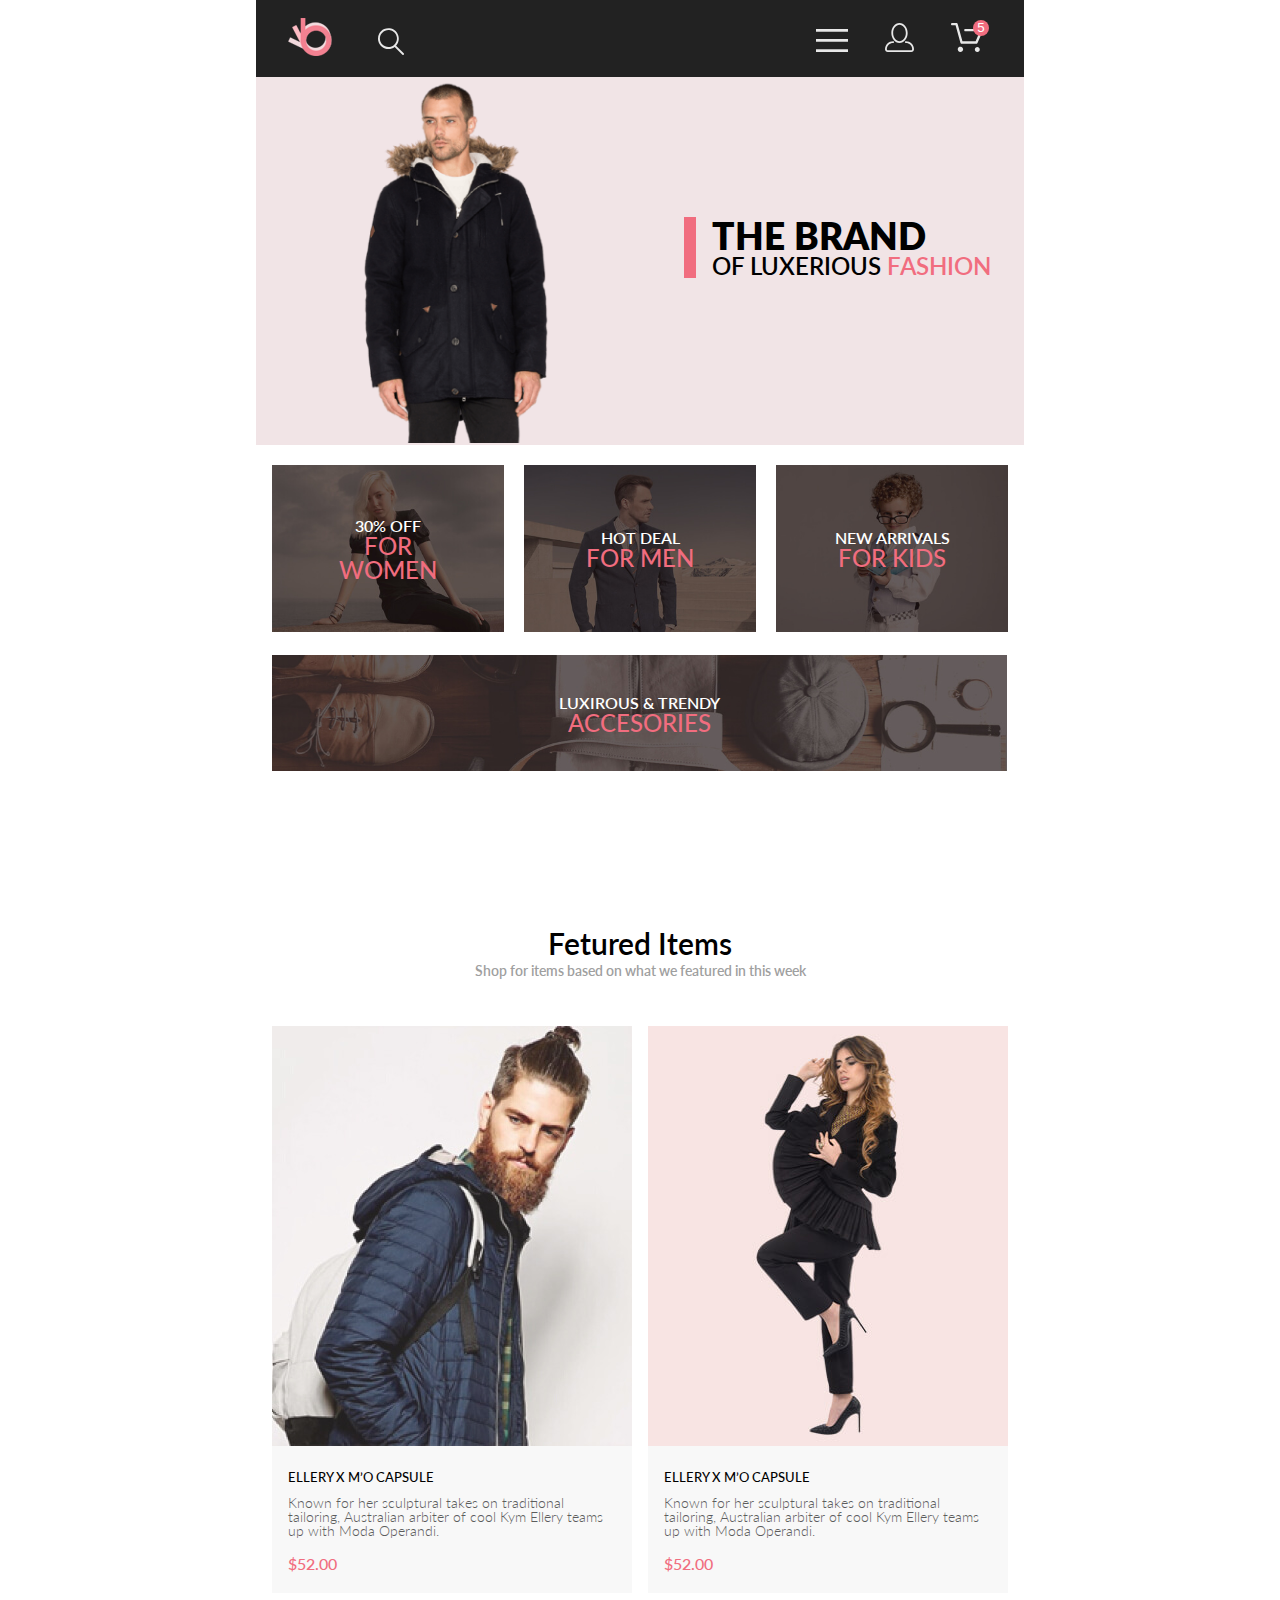
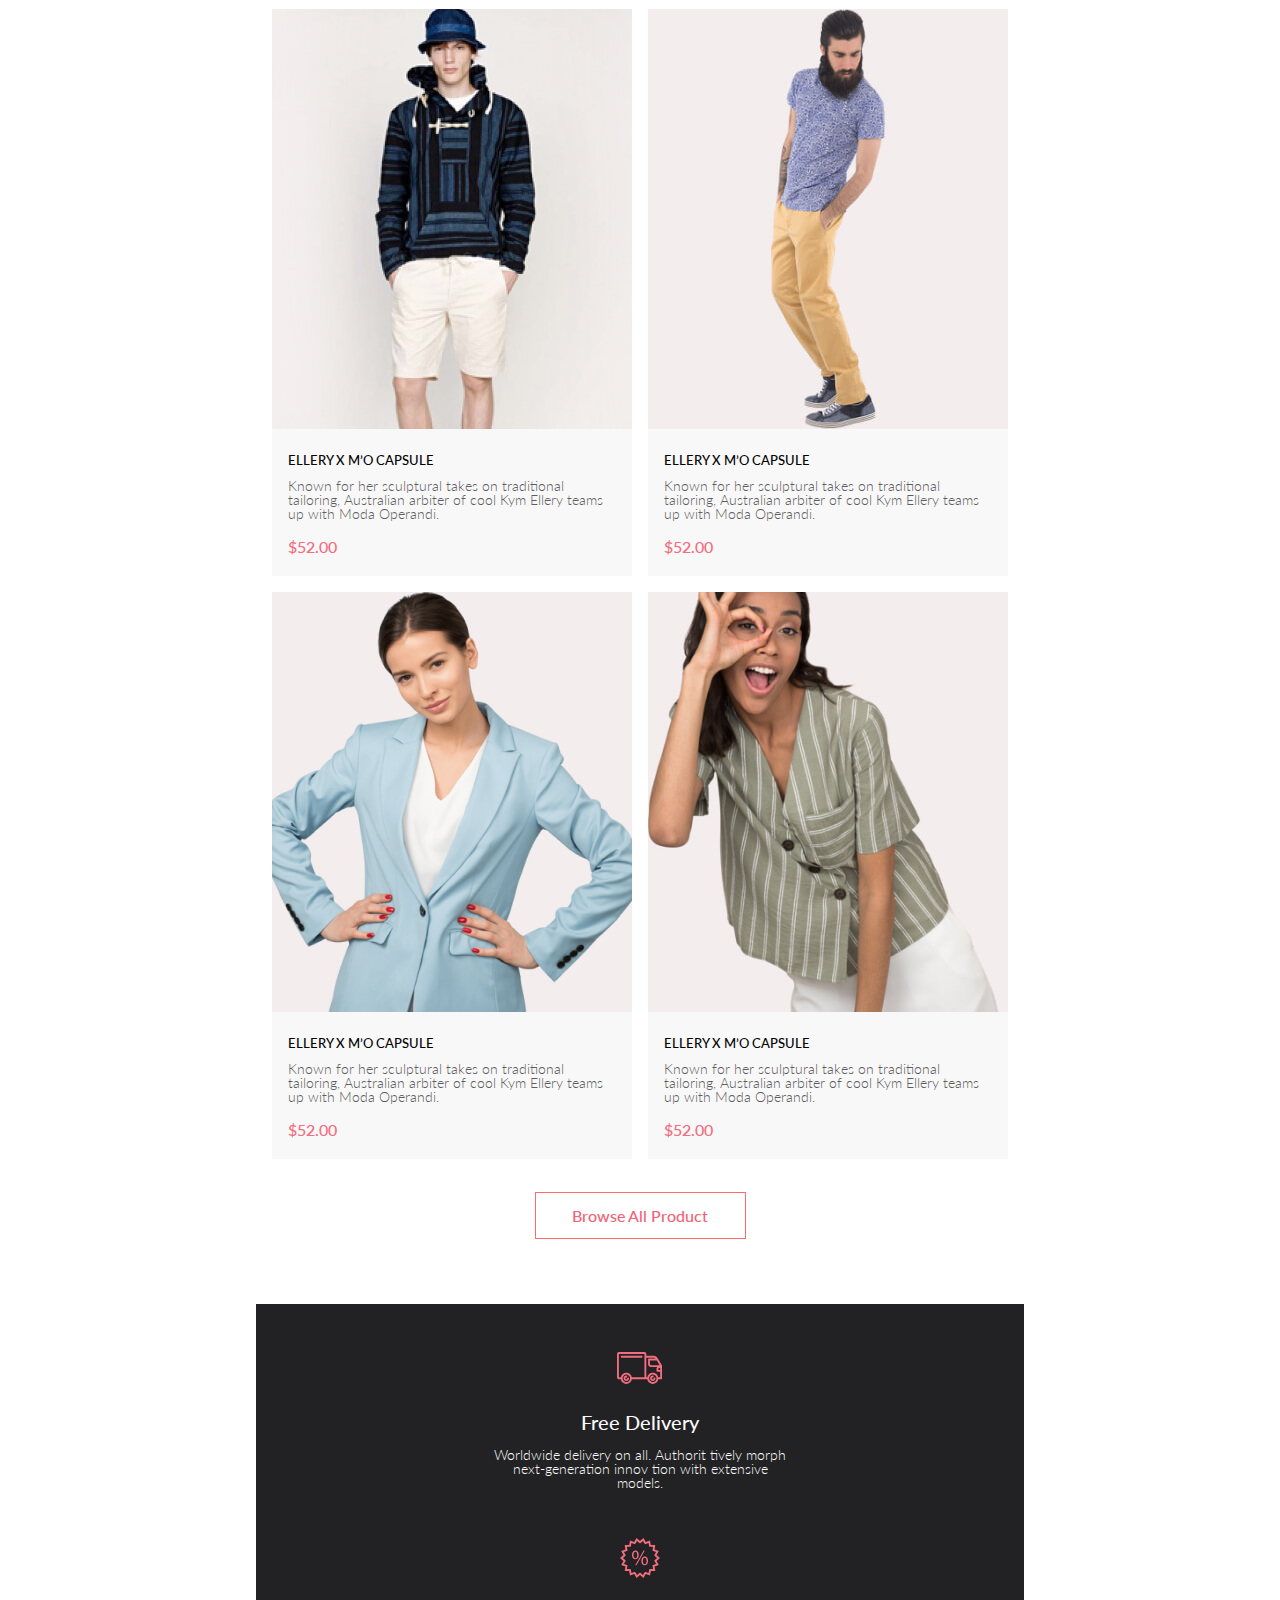
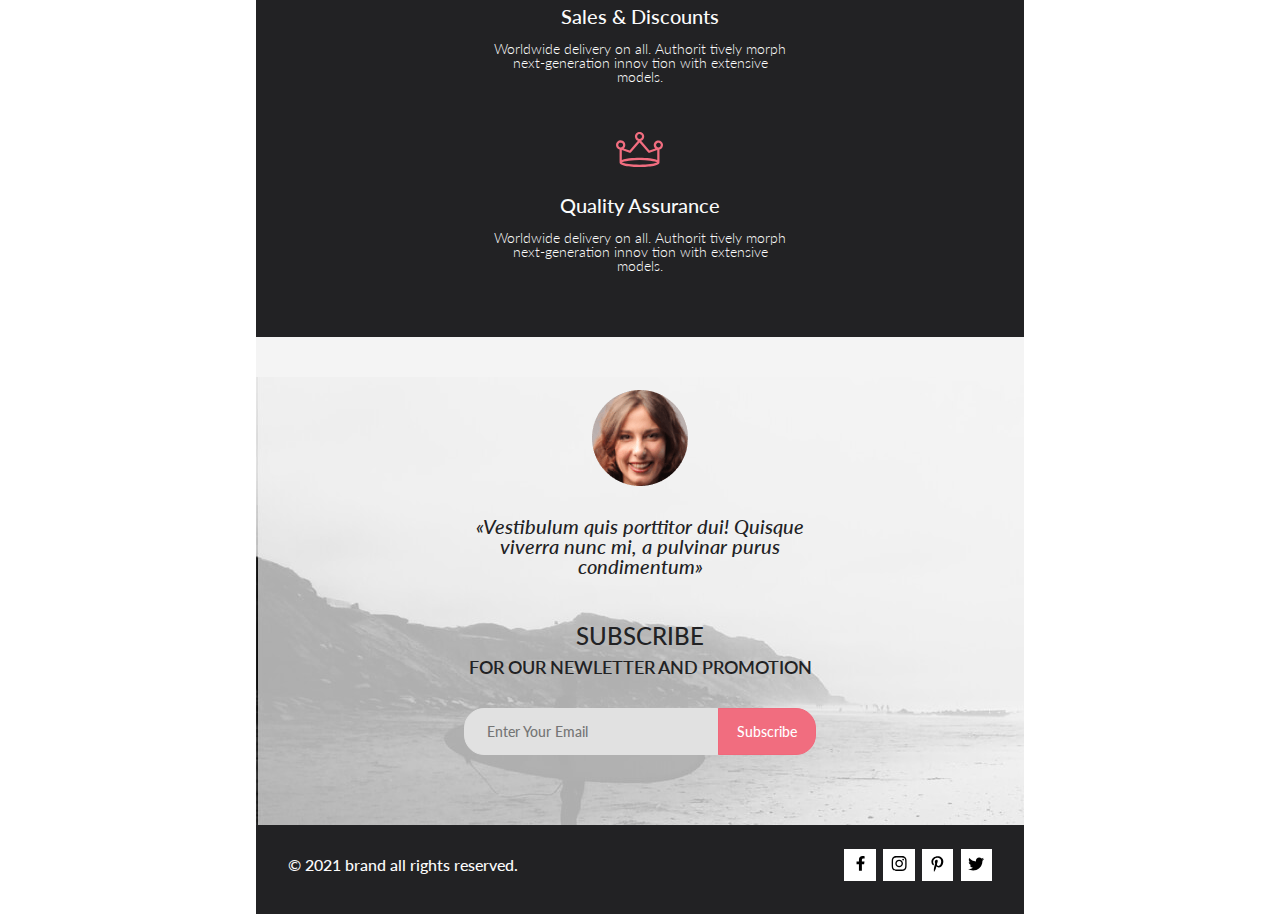
<file: index.html>
<!DOCTYPE html>
<html lang="en">

<head>
    <meta charset="UTF-8">
    <meta http-equiv="X-UA-Compatible" content="IE=edge">
    <meta name="viewport" content="width=device-width, initial-scale=1.0">
    <link rel="stylesheet" href="css/style.css">
    <title>Shop</title>
</head>

<body class="body">
    <div class="container">
        <header class="header">
            <div class="header-wrp">
                <a href="index.html" class="header-logo">
                    <svg width="44" height="38" viewBox="0 0 44 38" fill="none" xmlns="http://www.w3.org/2000/svg"
                        xmlns:xlink="http://www.w3.org/1999/xlink">
                        <rect width="44" height="38" fill="url(#pattern0)" />
                        <defs>
                            <pattern id="pattern0" patternContentUnits="objectBoundingBox" width="1" height="1">
                                <use xlink:href="#image0" transform="scale(0.0227273 0.0263158)" />
                            </pattern>
                            <image id="image0" width="44" height="38"
                                xlink:href="[data-uri]" />
                        </defs>
                    </svg>
                </a>
                <button class="header-btn">
                    <svg class="header-btn__search-icon" width="27" height="28" viewBox="0 0 27 28"
                        xmlns="http://www.w3.org/2000/svg">
                        <path
                            d="M19.0596 17.6259C20.6713 15.8658 21.6282 13.6048 21.7698 11.2225C21.9113 8.84018 21.2288 6.48173 19.8369 4.54318C18.445 2.60463 16.4285 1.20404 14.126 0.576619C11.8234 -0.0508009 9.3751 0.13316 7.19217 1.09761C5.00923 2.06205 3.22463 3.74825 2.13804 5.87302C1.05145 7.9978 0.729054 10.4318 1.225 12.7661C1.72094 15.1005 3.00501 17.1932 4.86158 18.6927C6.71814 20.1922 9.03413 21.0072 11.4206 21.0009C13.673 21.004 15.8645 20.27 17.6606 18.9109L25.4086 26.7179C25.4941 26.807 25.5965 26.8781 25.7099 26.927C25.8232 26.9759 25.9452 27.0017 26.0686 27.0029C26.1923 27.0033 26.3148 26.9782 26.4283 26.9292C26.5419 26.8801 26.6441 26.8082 26.7286 26.7179C26.9025 26.537 26.9997 26.2958 26.9997 26.0449C26.9997 25.794 26.9025 25.5528 26.7286 25.3719L19.0596 17.6259ZM2.88662 10.5009C2.89946 8.81563 3.41094 7.17187 4.35659 5.77685C5.30224 4.38183 6.63972 3.29801 8.20044 2.662C9.76115 2.02599 11.4752 1.86627 13.1266 2.20298C14.7779 2.53969 16.2926 3.35775 17.4797 4.55404C18.6668 5.75033 19.4732 7.27129 19.7972 8.92519C20.1212 10.5791 19.9483 12.2919 19.3002 13.8476C18.6522 15.4034 17.5581 16.7325 16.1559 17.6674C14.7536 18.6023 13.1059 19.1011 11.4206 19.1009C9.14916 19.0901 6.97482 18.1784 5.37484 16.566C3.77486 14.9537 2.87998 12.7724 2.88662 10.5009Z" />
                    </svg>
                </button>
            </div>
            <div class="header-wrp">
                <button class="header-btn">
                    <svg class="header-btn__menu-icon" width="32" height="23" viewBox="0 0 32 23"
                        xmlns="http://www.w3.org/2000/svg">
                        <path d="M0 23V20.31H32V23H0ZM0 12.76V10.07H32V12.76H0ZM0 2.69V0H32V2.69H0Z" />
                    </svg>
                </button>
                <button class="header-btn" value="registration.html"
                    onclick="window.location.href = 'registration.html';">
                    <svg class="header-btn__profile-icon" width="29" height="29" viewBox="0 0 29 29"
                        xmlns="http://www.w3.org/2000/svg">
                        <path
                            d="M14.5 19.937C19 19.937 22.656 15.464 22.656 9.968C22.656 4.472 19 0 14.5 0C13.3631 0.0217413 12.2463 0.303398 11.2351 0.823397C10.2239 1.34339 9.34507 2.08794 8.66602 3C7.12663 4.99573 6.30819 7.45381 6.34399 9.974C6.34399 15.465 10 19.937 14.5 19.937ZM14.5 1.813C18 1.813 20.844 5.472 20.844 9.969C20.844 14.466 17.998 18.125 14.5 18.125C11.002 18.125 8.15603 14.465 8.15503 9.969C8.15403 5.473 11 1.813 14.5 1.813ZM20.844 18.125C20.6036 18.125 20.373 18.2205 20.203 18.3905C20.033 18.5605 19.9375 18.7911 19.9375 19.0315C19.9375 19.2719 20.033 19.5025 20.203 19.6725C20.373 19.8425 20.6036 19.938 20.844 19.938C22.526 19.9399 24.1386 20.6088 25.3279 21.7982C26.5172 22.9875 27.1861 24.6 27.188 26.282C27.1875 26.5221 27.0918 26.7523 26.922 26.9221C26.7522 27.0918 26.5221 27.1875 26.282 27.188H2.71997C2.47985 27.1875 2.24975 27.0918 2.07996 26.9221C1.91016 26.7523 1.81449 26.5221 1.81396 26.282C1.81608 24.6001 2.48517 22.9877 3.67444 21.7985C4.86371 20.6092 6.47608 19.9401 8.15796 19.938C8.39824 19.938 8.62868 19.8425 8.79858 19.6726C8.96849 19.5027 9.06396 19.2723 9.06396 19.032C9.06396 18.7917 8.96849 18.5613 8.79858 18.3914C8.62868 18.2215 8.39824 18.126 8.15796 18.126C5.99541 18.1279 3.92201 18.9875 2.39258 20.5164C0.863144 22.0453 0.00264777 24.1185 0 26.281C0.000794067 27.0019 0.287502 27.693 0.797241 28.2027C1.30698 28.7125 1.99811 28.9992 2.71899 29H26.282C27.0027 28.9989 27.6936 28.7121 28.2031 28.2024C28.7126 27.6927 28.9992 27.0017 29 26.281C28.9974 24.1187 28.1372 22.0457 26.6083 20.5168C25.0793 18.9878 23.0063 18.1276 20.844 18.125Z" />
                    </svg>
                </button>
                <button class="header-btn" onclick="window.location.href = 'cart.html';">
                    <svg class="header-btn__cart-icon" width="32" height="29" viewBox="0 0 32 29"
                        xmlns="http://www.w3.org/2000/svg">
                        <path
                            d="M26.2009 29C25.5532 28.9738 24.9415 28.6948 24.4972 28.2227C24.0529 27.7506 23.8114 27.1232 23.8245 26.475C23.8376 25.8269 24.1043 25.2097 24.5673 24.7559C25.0303 24.3022 25.6527 24.048 26.301 24.048C26.9493 24.048 27.5717 24.3022 28.0347 24.7559C28.4977 25.2097 28.7644 25.8269 28.7775 26.475C28.7906 27.1232 28.549 27.7506 28.1047 28.2227C27.6604 28.6948 27.0488 28.9738 26.401 29H26.2009ZM6.75293 26.32C6.75293 25.79 6.91011 25.2718 7.20459 24.8311C7.49907 24.3904 7.91764 24.0469 8.40735 23.844C8.89705 23.6412 9.43594 23.5881 9.95581 23.6915C10.4757 23.7949 10.9532 24.0502 11.328 24.425C11.7028 24.7998 11.9581 25.2773 12.0615 25.7972C12.1649 26.317 12.1118 26.8559 11.9089 27.3456C11.7061 27.8353 11.3626 28.2539 10.9219 28.5483C10.4812 28.8428 9.96304 29 9.43298 29C9.08087 29.0003 8.73212 28.9311 8.40674 28.7966C8.08136 28.662 7.78569 28.4646 7.53662 28.2158C7.28755 27.9669 7.09001 27.6713 6.9552 27.3461C6.82039 27.0208 6.75098 26.6721 6.75098 26.32H6.75293ZM10.553 20.686C10.2935 20.6868 10.0409 20.6024 9.83411 20.4457C9.62727 20.2891 9.47758 20.0689 9.40796 19.819L4.57495 2.36401H1.18201C0.868521 2.36401 0.567859 2.23947 0.346191 2.01781C0.124523 1.79614 0 1.49549 0 1.18201C0 0.868519 0.124523 0.567873 0.346191 0.346205C0.567859 0.124537 0.868521 5.81268e-06 1.18201 5.81268e-06H5.46301C5.7225 -0.00080736 5.97504 0.0837201 6.18176 0.240568C6.38848 0.397416 6.53784 0.617884 6.60693 0.868006L11.4399 18.323H24.6179L29.001 8.27501H14.401C14.2428 8.27961 14.0854 8.25242 13.9379 8.19507C13.7904 8.13771 13.6559 8.05134 13.5424 7.94108C13.4288 7.83082 13.3386 7.69891 13.277 7.55315C13.2154 7.40739 13.1836 7.25075 13.1836 7.0925C13.1836 6.93426 13.2154 6.77762 13.277 6.63186C13.3386 6.4861 13.4288 6.35419 13.5424 6.24393C13.6559 6.13367 13.7904 6.0473 13.9379 5.98994C14.0854 5.93259 14.2428 5.90541 14.401 5.91001H30.814C31.0097 5.90996 31.2022 5.95866 31.3744 6.05172C31.5465 6.14478 31.6928 6.27926 31.7999 6.44301C31.9078 6.60729 31.9734 6.79569 31.9908 6.99145C32.0083 7.18721 31.9771 7.38424 31.9 7.565L26.495 19.977C26.4026 20.1876 26.251 20.3668 26.0585 20.4927C25.866 20.6186 25.641 20.6858 25.411 20.686H10.553Z" />
                    </svg>
                </button>
            </div>
            <nav class="header-menu">
                <h3 class="header-menu__title">menu</h3>
                <ul class="header-menu__list">
                    <li class="header-menu__list_line"><a href="#" class="header-menu__link">man</a>
                        <ul class="header-menu__list padding0_0_0_20">
                            <li class="header-menu__list_line margin0_0_11_0"><a href="#"
                                    class="header-menu__link_2">accesories</a></li>
                            <li class="header-menu__list_line margin0_0_11_0"><a href="#"
                                    class="header-menu__link_2">bags</a></li>
                            <li class="header-menu__list_line margin0_0_11_0"><a href="#"
                                    class="header-menu__link_2">denim</a></li>
                            <li class="header-menu__list_line margin0_0_11_0"><a href="#"
                                    class="header-menu__link_2">t-Shirts</a></li>
                        </ul>
                    </li>
                    <li class="header-menu__list_line"><a href="#" class="header-menu__link">woman</a>
                        <ul class="header-menu__list padding0_0_0_20">
                            <li class="header-menu__list_line margin0_0_11_0"><a href="#"
                                    class="header-menu__link_2">accesories</a></li>
                            <li class="header-menu__list_line margin0_0_11_0"><a href="#"
                                    class="header-menu__link_2">jackets &amp;&nbsp;Coats</a></li>
                            <li class="header-menu__list_line margin0_0_11_0"><a href="#"
                                    class="header-menu__link_2">polos</a></li>
                            <li class="header-menu__list_line margin0_0_11_0"><a href="#"
                                    class="header-menu__link_2">t-Shirts</a></li>
                            <li class="header-menu__list_line margin0_0_11_0"><a href="#"
                                    class="header-menu__link_2">shirts</a></li>
                        </ul>
                    </li>
                    <li class="header-menu__list_line"><a href="#" class="header-menu__link">kids</a>
                        <ul class="header-menu__list padding0_0_0_20">
                            <li class="header-menu__list_line margin0_0_11_0"><a href="#"
                                    class="header-menu__link_2">accesories</a></li>
                            <li class="header-menu__list_line margin0_0_11_0"><a href="#"
                                    class="header-menu__link_2">jackets &amp;&nbsp;Coats</a></li>
                            <li class="header-menu__list_line margin0_0_11_0"><a href="#"
                                    class="header-menu__link_2">polos</a></li>
                            <li class="header-menu__list_line margin0_0_11_0"><a href="#"
                                    class="header-menu__link_2">t-Shirts</a></li>
                            <li class="header-menu__list_line margin0_0_11_0"><a href="#"
                                    class="header-menu__link_2">shirts</a></li>
                            <li class="header-menu__list_line margin0_0_11_0"><a href="#"
                                    class="header-menu__link_2">bags</a></li>
                        </ul>
                    </li>
                </ul>
                <div class="header-menu__close"></div>
            </nav>
        </header>
        <main class="main">
            <section class="brand">
                <div class="brand-name">
                    <h1 class="brand-name__title">
                        <span class="brand-name__title_bold">the brand</span>of&nbsp;luxerious&nbsp;<span
                            class="brand-name__title_color">fashion</span>
                    </h1>
                </div>
            </section>
            <section class="offer">
                <div class="offer-box"><img class="offer-box__img" src="img/offer/women.jpg" alt="women" width="360"
                        height="260">
                    <h3 class="offer-box__text">
                        <span class="offer-box__text_color">30% Off</span>for women
                    </h3>
                </div>
                <div class="offer-box"><img class="offer-box__img" src="img/offer/men.jpg" alt="men" width="360"
                        height="260">
                    <h3 class="offer-box__text">
                        <span class="offer-box__text_color">hot deal</span>for men
                    </h3>
                </div>
                <div class="offer-box"><img class="offer-box__img" src="img/offer/kids.jpg" alt="kids" width="360"
                        height="260">
                    <h3 class="offer-box__text">
                        <span class="offer-box__text_color">new arrivals</span>for kids
                    </h3>
                </div>
                <div class="offer-box"><img class="offer-box__img img-big" src="img/offer/accesories.jpg"
                        alt="accesories" width="1140" height="180">
                    <h3 class="offer-box__text">
                        <span class="offer-box__text_color">luxirous &amp;&nbsp;trendy</span>accesories
                    </h3>
                </div>
            </section>
            <section class="products">
                <h2 class="products__title">fetured items</h2>
                <p class="products__title_text">Shop for items based on&nbsp;what we&nbsp;featured in&nbsp;this week</p>
                <div class="products-item">
                    <img class="products-item__img" src="img/products/item_1.jpg" alt="item" width="360" height="420">
                    <div class="products-item__wrp">
                        <h3 class="products-item__title">ellery x&nbsp;m&rsquo;o capsule</h3>
                        <p class="products-item__text">Known for her sculptural takes on&nbsp;traditional tailoring,
                            Australian arbiter of&nbsp;cool Kym Ellery teams up&nbsp;with Moda Operandi.</p>
                        <span class="products-item__price">$52.00</span>
                    </div>
                    <button class="products-item__btn visible-unvisible">
                        <svg class="products-item__btn_icon" width="27" height="25" viewBox="0 0 27 25"
                            xmlns="http://www.w3.org/2000/svg">
                            <path
                                d="M21.876 22.2662C21.921 22.2549 21.9423 22.2339 21.96 22.2129C21.9678 22.2037 21.9756 22.1946 21.9835 22.1855C22.02 22.1438 22.0233 22.0553 22.0224 22.0105C22.0092 21.9044 21.9185 21.8315 21.8412 21.8315C21.8375 21.8315 21.8336 21.8317 21.8312 21.8318C21.7531 21.8372 21.6653 21.9409 21.6719 22.0625C21.6813 22.1793 21.7675 22.2662 21.8392 22.2662H21.876ZM8.21954 22.2599C8.31873 22.2599 8.39935 22.1655 8.39935 22.0496C8.39935 21.9341 8.31873 21.8401 8.21954 21.8401C8.12042 21.8401 8.03973 21.9341 8.03973 22.0496C8.03973 22.1655 8.12042 22.2599 8.21954 22.2599ZM21.9995 24.2662C21.9517 24.2662 21.8878 24.2662 21.8392 24.2662C20.7017 24.2662 19.7567 23.3545 19.6765 22.198C19.5964 20.9929 20.4937 19.9183 21.6953 19.8364C21.7441 19.8331 21.7928 19.8315 21.8412 19.8315C22.9799 19.8315 23.9413 20.7324 24.019 21.8884C24.0505 22.4915 23.8741 23.0612 23.4898 23.5012C23.1055 23.9575 22.5764 24.2177 21.9995 24.2662ZM8.21954 24.2599C7.01532 24.2599 6.03973 23.2709 6.03973 22.0496C6.03973 20.8291 7.01532 19.8401 8.21954 19.8401C9.42371 19.8401 10.3994 20.8291 10.3994 22.0496C10.3994 23.2709 9.42371 24.2599 8.21954 24.2599ZM21.1984 17.3938H9.13306C8.70013 17.3938 8.31586 17.1005 8.20331 16.6775L4.27753 2.24768H1.52173C0.993408 2.24768 0.560547 1.80859 0.560547 1.27039C0.560547 0.733032 0.993408 0.292969 1.52173 0.292969H4.99933C5.43134 0.292969 5.81561 0.586304 5.9281 1.01025L9.85394 15.4391H20.5576L24.1144 7.13379H12.2578C11.7286 7.13379 11.2957 6.69373 11.2957 6.15649C11.2957 5.61914 11.7286 5.17908 12.2578 5.17908H25.5886C25.9091 5.17908 26.2141 5.34192 26.3896 5.61914C26.566 5.89539 26.5984 6.23743 26.4697 6.547L22.0795 16.807C21.9193 17.1653 21.5827 17.3938 21.1984 17.3938Z" />
                        </svg><span class="products-item__btn_text">Add to&nbsp;Cart</span>
                    </button>
                </div>
                <div class="products-item">
                    <img class="products-item__img" src="img/products/item_2.jpg" alt="item" width="360" height="420">
                    <div class="products-item__wrp">
                        <h3 class="products-item__title">ellery x&nbsp;m&rsquo;o capsule</h3>
                        <p class="products-item__text">Known for her sculptural takes on&nbsp;traditional tailoring,
                            Australian arbiter of&nbsp;cool Kym Ellery teams up&nbsp;with Moda Operandi.</p>
                        <span class="products-item__price">$52.00</span>
                    </div>
                    <button class="products-item__btn visible-unvisible">
                        <svg class="products-item__btn_icon" width="27" height="25" viewBox="0 0 27 25"
                            xmlns="http://www.w3.org/2000/svg">
                            <path
                                d="M21.876 22.2662C21.921 22.2549 21.9423 22.2339 21.96 22.2129C21.9678 22.2037 21.9756 22.1946 21.9835 22.1855C22.02 22.1438 22.0233 22.0553 22.0224 22.0105C22.0092 21.9044 21.9185 21.8315 21.8412 21.8315C21.8375 21.8315 21.8336 21.8317 21.8312 21.8318C21.7531 21.8372 21.6653 21.9409 21.6719 22.0625C21.6813 22.1793 21.7675 22.2662 21.8392 22.2662H21.876ZM8.21954 22.2599C8.31873 22.2599 8.39935 22.1655 8.39935 22.0496C8.39935 21.9341 8.31873 21.8401 8.21954 21.8401C8.12042 21.8401 8.03973 21.9341 8.03973 22.0496C8.03973 22.1655 8.12042 22.2599 8.21954 22.2599ZM21.9995 24.2662C21.9517 24.2662 21.8878 24.2662 21.8392 24.2662C20.7017 24.2662 19.7567 23.3545 19.6765 22.198C19.5964 20.9929 20.4937 19.9183 21.6953 19.8364C21.7441 19.8331 21.7928 19.8315 21.8412 19.8315C22.9799 19.8315 23.9413 20.7324 24.019 21.8884C24.0505 22.4915 23.8741 23.0612 23.4898 23.5012C23.1055 23.9575 22.5764 24.2177 21.9995 24.2662ZM8.21954 24.2599C7.01532 24.2599 6.03973 23.2709 6.03973 22.0496C6.03973 20.8291 7.01532 19.8401 8.21954 19.8401C9.42371 19.8401 10.3994 20.8291 10.3994 22.0496C10.3994 23.2709 9.42371 24.2599 8.21954 24.2599ZM21.1984 17.3938H9.13306C8.70013 17.3938 8.31586 17.1005 8.20331 16.6775L4.27753 2.24768H1.52173C0.993408 2.24768 0.560547 1.80859 0.560547 1.27039C0.560547 0.733032 0.993408 0.292969 1.52173 0.292969H4.99933C5.43134 0.292969 5.81561 0.586304 5.9281 1.01025L9.85394 15.4391H20.5576L24.1144 7.13379H12.2578C11.7286 7.13379 11.2957 6.69373 11.2957 6.15649C11.2957 5.61914 11.7286 5.17908 12.2578 5.17908H25.5886C25.9091 5.17908 26.2141 5.34192 26.3896 5.61914C26.566 5.89539 26.5984 6.23743 26.4697 6.547L22.0795 16.807C21.9193 17.1653 21.5827 17.3938 21.1984 17.3938Z" />
                        </svg><span class="products-item__btn_text">Add to&nbsp;Cart</span>
                    </button>
                </div>
                <div class="products-item">
                    <img class="products-item__img" src="img/products/item_3.jpg" alt="item" width="360" height="420">
                    <div class="products-item__wrp">
                        <h3 class="products-item__title">ellery x&nbsp;m&rsquo;o capsule</h3>
                        <p class="products-item__text">Known for her sculptural takes on&nbsp;traditional tailoring,
                            Australian arbiter of&nbsp;cool Kym Ellery teams up&nbsp;with Moda Operandi.</p>
                        <span class="products-item__price">$52.00</span>
                    </div>
                    <button class="products-item__btn visible-unvisible">
                        <svg class="products-item__btn_icon" width="27" height="25" viewBox="0 0 27 25"
                            xmlns="http://www.w3.org/2000/svg">
                            <path
                                d="M21.876 22.2662C21.921 22.2549 21.9423 22.2339 21.96 22.2129C21.9678 22.2037 21.9756 22.1946 21.9835 22.1855C22.02 22.1438 22.0233 22.0553 22.0224 22.0105C22.0092 21.9044 21.9185 21.8315 21.8412 21.8315C21.8375 21.8315 21.8336 21.8317 21.8312 21.8318C21.7531 21.8372 21.6653 21.9409 21.6719 22.0625C21.6813 22.1793 21.7675 22.2662 21.8392 22.2662H21.876ZM8.21954 22.2599C8.31873 22.2599 8.39935 22.1655 8.39935 22.0496C8.39935 21.9341 8.31873 21.8401 8.21954 21.8401C8.12042 21.8401 8.03973 21.9341 8.03973 22.0496C8.03973 22.1655 8.12042 22.2599 8.21954 22.2599ZM21.9995 24.2662C21.9517 24.2662 21.8878 24.2662 21.8392 24.2662C20.7017 24.2662 19.7567 23.3545 19.6765 22.198C19.5964 20.9929 20.4937 19.9183 21.6953 19.8364C21.7441 19.8331 21.7928 19.8315 21.8412 19.8315C22.9799 19.8315 23.9413 20.7324 24.019 21.8884C24.0505 22.4915 23.8741 23.0612 23.4898 23.5012C23.1055 23.9575 22.5764 24.2177 21.9995 24.2662ZM8.21954 24.2599C7.01532 24.2599 6.03973 23.2709 6.03973 22.0496C6.03973 20.8291 7.01532 19.8401 8.21954 19.8401C9.42371 19.8401 10.3994 20.8291 10.3994 22.0496C10.3994 23.2709 9.42371 24.2599 8.21954 24.2599ZM21.1984 17.3938H9.13306C8.70013 17.3938 8.31586 17.1005 8.20331 16.6775L4.27753 2.24768H1.52173C0.993408 2.24768 0.560547 1.80859 0.560547 1.27039C0.560547 0.733032 0.993408 0.292969 1.52173 0.292969H4.99933C5.43134 0.292969 5.81561 0.586304 5.9281 1.01025L9.85394 15.4391H20.5576L24.1144 7.13379H12.2578C11.7286 7.13379 11.2957 6.69373 11.2957 6.15649C11.2957 5.61914 11.7286 5.17908 12.2578 5.17908H25.5886C25.9091 5.17908 26.2141 5.34192 26.3896 5.61914C26.566 5.89539 26.5984 6.23743 26.4697 6.547L22.0795 16.807C21.9193 17.1653 21.5827 17.3938 21.1984 17.3938Z" />
                        </svg><span class="products-item__btn_text">Add to&nbsp;Cart</span>
                    </button>
                </div>
                <div class="products-item">
                    <img class="products-item__img" src="img/products/item_4.jpg" alt="item" width="360" height="420">
                    <div class="products-item__wrp">
                        <h3 class="products-item__title">ellery x&nbsp;m&rsquo;o capsule</h3>
                        <p class="products-item__text">Known for her sculptural takes on&nbsp;traditional tailoring,
                            Australian arbiter of&nbsp;cool Kym Ellery teams up&nbsp;with Moda Operandi.</p>
                        <span class="products-item__price">$52.00</span>
                    </div>
                    <button class="products-item__btn visible-unvisible">
                        <svg class="products-item__btn_icon" width="27" height="25" viewBox="0 0 27 25"
                            xmlns="http://www.w3.org/2000/svg">
                            <path
                                d="M21.876 22.2662C21.921 22.2549 21.9423 22.2339 21.96 22.2129C21.9678 22.2037 21.9756 22.1946 21.9835 22.1855C22.02 22.1438 22.0233 22.0553 22.0224 22.0105C22.0092 21.9044 21.9185 21.8315 21.8412 21.8315C21.8375 21.8315 21.8336 21.8317 21.8312 21.8318C21.7531 21.8372 21.6653 21.9409 21.6719 22.0625C21.6813 22.1793 21.7675 22.2662 21.8392 22.2662H21.876ZM8.21954 22.2599C8.31873 22.2599 8.39935 22.1655 8.39935 22.0496C8.39935 21.9341 8.31873 21.8401 8.21954 21.8401C8.12042 21.8401 8.03973 21.9341 8.03973 22.0496C8.03973 22.1655 8.12042 22.2599 8.21954 22.2599ZM21.9995 24.2662C21.9517 24.2662 21.8878 24.2662 21.8392 24.2662C20.7017 24.2662 19.7567 23.3545 19.6765 22.198C19.5964 20.9929 20.4937 19.9183 21.6953 19.8364C21.7441 19.8331 21.7928 19.8315 21.8412 19.8315C22.9799 19.8315 23.9413 20.7324 24.019 21.8884C24.0505 22.4915 23.8741 23.0612 23.4898 23.5012C23.1055 23.9575 22.5764 24.2177 21.9995 24.2662ZM8.21954 24.2599C7.01532 24.2599 6.03973 23.2709 6.03973 22.0496C6.03973 20.8291 7.01532 19.8401 8.21954 19.8401C9.42371 19.8401 10.3994 20.8291 10.3994 22.0496C10.3994 23.2709 9.42371 24.2599 8.21954 24.2599ZM21.1984 17.3938H9.13306C8.70013 17.3938 8.31586 17.1005 8.20331 16.6775L4.27753 2.24768H1.52173C0.993408 2.24768 0.560547 1.80859 0.560547 1.27039C0.560547 0.733032 0.993408 0.292969 1.52173 0.292969H4.99933C5.43134 0.292969 5.81561 0.586304 5.9281 1.01025L9.85394 15.4391H20.5576L24.1144 7.13379H12.2578C11.7286 7.13379 11.2957 6.69373 11.2957 6.15649C11.2957 5.61914 11.7286 5.17908 12.2578 5.17908H25.5886C25.9091 5.17908 26.2141 5.34192 26.3896 5.61914C26.566 5.89539 26.5984 6.23743 26.4697 6.547L22.0795 16.807C21.9193 17.1653 21.5827 17.3938 21.1984 17.3938Z" />
                        </svg><span class="products-item__btn_text">Add to&nbsp;Cart</span>
                    </button>
                </div>
                <div class="products-item">
                    <img class="products-item__img" src="img/products/item_5.jpg" alt="item" width="360" height="420">
                    <div class="products-item__wrp">
                        <h3 class="products-item__title">ellery x&nbsp;m&rsquo;o capsule</h3>
                        <p class="products-item__text">Known for her sculptural takes on&nbsp;traditional tailoring,
                            Australian arbiter of&nbsp;cool Kym Ellery teams up&nbsp;with Moda Operandi.</p>
                        <span class="products-item__price">$52.00</span>
                    </div>
                    <button class="products-item__btn visible-unvisible">
                        <svg class="products-item__btn_icon" width="27" height="25" viewBox="0 0 27 25"
                            xmlns="http://www.w3.org/2000/svg">
                            <path
                                d="M21.876 22.2662C21.921 22.2549 21.9423 22.2339 21.96 22.2129C21.9678 22.2037 21.9756 22.1946 21.9835 22.1855C22.02 22.1438 22.0233 22.0553 22.0224 22.0105C22.0092 21.9044 21.9185 21.8315 21.8412 21.8315C21.8375 21.8315 21.8336 21.8317 21.8312 21.8318C21.7531 21.8372 21.6653 21.9409 21.6719 22.0625C21.6813 22.1793 21.7675 22.2662 21.8392 22.2662H21.876ZM8.21954 22.2599C8.31873 22.2599 8.39935 22.1655 8.39935 22.0496C8.39935 21.9341 8.31873 21.8401 8.21954 21.8401C8.12042 21.8401 8.03973 21.9341 8.03973 22.0496C8.03973 22.1655 8.12042 22.2599 8.21954 22.2599ZM21.9995 24.2662C21.9517 24.2662 21.8878 24.2662 21.8392 24.2662C20.7017 24.2662 19.7567 23.3545 19.6765 22.198C19.5964 20.9929 20.4937 19.9183 21.6953 19.8364C21.7441 19.8331 21.7928 19.8315 21.8412 19.8315C22.9799 19.8315 23.9413 20.7324 24.019 21.8884C24.0505 22.4915 23.8741 23.0612 23.4898 23.5012C23.1055 23.9575 22.5764 24.2177 21.9995 24.2662ZM8.21954 24.2599C7.01532 24.2599 6.03973 23.2709 6.03973 22.0496C6.03973 20.8291 7.01532 19.8401 8.21954 19.8401C9.42371 19.8401 10.3994 20.8291 10.3994 22.0496C10.3994 23.2709 9.42371 24.2599 8.21954 24.2599ZM21.1984 17.3938H9.13306C8.70013 17.3938 8.31586 17.1005 8.20331 16.6775L4.27753 2.24768H1.52173C0.993408 2.24768 0.560547 1.80859 0.560547 1.27039C0.560547 0.733032 0.993408 0.292969 1.52173 0.292969H4.99933C5.43134 0.292969 5.81561 0.586304 5.9281 1.01025L9.85394 15.4391H20.5576L24.1144 7.13379H12.2578C11.7286 7.13379 11.2957 6.69373 11.2957 6.15649C11.2957 5.61914 11.7286 5.17908 12.2578 5.17908H25.5886C25.9091 5.17908 26.2141 5.34192 26.3896 5.61914C26.566 5.89539 26.5984 6.23743 26.4697 6.547L22.0795 16.807C21.9193 17.1653 21.5827 17.3938 21.1984 17.3938Z" />
                        </svg><span class="products-item__btn_text">Add to&nbsp;Cart</span>
                    </button>
                </div>
                <div class="products-item">
                    <img class="products-item__img" src="img/products/item_6.jpg" alt="item" width="360" height="420">
                    <div class="products-item__wrp">
                        <h3 class="products-item__title">ellery x&nbsp;m&rsquo;o capsule</h3>
                        <p class="products-item__text">Known for her sculptural takes on&nbsp;traditional tailoring,
                            Australian arbiter of&nbsp;cool Kym Ellery teams up&nbsp;with Moda Operandi.</p>
                        <span class="products-item__price">$52.00</span>
                    </div>
                    <button class="products-item__btn visible-unvisible">
                        <svg class="products-item__btn_icon" width="27" height="25" viewBox="0 0 27 25"
                            xmlns="http://www.w3.org/2000/svg">
                            <path
                                d="M21.876 22.2662C21.921 22.2549 21.9423 22.2339 21.96 22.2129C21.9678 22.2037 21.9756 22.1946 21.9835 22.1855C22.02 22.1438 22.0233 22.0553 22.0224 22.0105C22.0092 21.9044 21.9185 21.8315 21.8412 21.8315C21.8375 21.8315 21.8336 21.8317 21.8312 21.8318C21.7531 21.8372 21.6653 21.9409 21.6719 22.0625C21.6813 22.1793 21.7675 22.2662 21.8392 22.2662H21.876ZM8.21954 22.2599C8.31873 22.2599 8.39935 22.1655 8.39935 22.0496C8.39935 21.9341 8.31873 21.8401 8.21954 21.8401C8.12042 21.8401 8.03973 21.9341 8.03973 22.0496C8.03973 22.1655 8.12042 22.2599 8.21954 22.2599ZM21.9995 24.2662C21.9517 24.2662 21.8878 24.2662 21.8392 24.2662C20.7017 24.2662 19.7567 23.3545 19.6765 22.198C19.5964 20.9929 20.4937 19.9183 21.6953 19.8364C21.7441 19.8331 21.7928 19.8315 21.8412 19.8315C22.9799 19.8315 23.9413 20.7324 24.019 21.8884C24.0505 22.4915 23.8741 23.0612 23.4898 23.5012C23.1055 23.9575 22.5764 24.2177 21.9995 24.2662ZM8.21954 24.2599C7.01532 24.2599 6.03973 23.2709 6.03973 22.0496C6.03973 20.8291 7.01532 19.8401 8.21954 19.8401C9.42371 19.8401 10.3994 20.8291 10.3994 22.0496C10.3994 23.2709 9.42371 24.2599 8.21954 24.2599ZM21.1984 17.3938H9.13306C8.70013 17.3938 8.31586 17.1005 8.20331 16.6775L4.27753 2.24768H1.52173C0.993408 2.24768 0.560547 1.80859 0.560547 1.27039C0.560547 0.733032 0.993408 0.292969 1.52173 0.292969H4.99933C5.43134 0.292969 5.81561 0.586304 5.9281 1.01025L9.85394 15.4391H20.5576L24.1144 7.13379H12.2578C11.7286 7.13379 11.2957 6.69373 11.2957 6.15649C11.2957 5.61914 11.7286 5.17908 12.2578 5.17908H25.5886C25.9091 5.17908 26.2141 5.34192 26.3896 5.61914C26.566 5.89539 26.5984 6.23743 26.4697 6.547L22.0795 16.807C21.9193 17.1653 21.5827 17.3938 21.1984 17.3938Z" />
                        </svg><span class="products-item__btn_text">Add to&nbsp;Cart</span>
                    </button>
                </div>
                <button class="products__btn">browse all product</button>
            </section>
            <section class="features">
                <div class="features-cart">
                    <svg class="features-cart__icon" width="46" height="32" viewBox="0 0 46 32"
                        xmlns="http://www.w3.org/2000/svg">
                        <path
                            d="M30.2873 27.2429H14.8103C14.6031 28.5509 13.936 29.742 12.929 30.6021C11.922 31.4621 10.6411 31.9346 9.31682 31.9346C7.99252 31.9346 6.71166 31.4621 5.70464 30.6021C4.69762 29.742 4.03052 28.5509 3.82332 27.2429H1.88631C1.39149 27.2397 0.918139 27.0404 0.570025 26.6887C0.221911 26.337 0.0274507 25.8618 0.0293142 25.3669V1.87695C0.0271852 1.38195 0.221516 0.906335 0.569658 0.554443C0.917801 0.202551 1.39131 0.00317363 1.88631 0H27.4373C27.9322 0.00317353 28.4056 0.202522 28.7536 0.554443C29.1016 0.906364 29.2957 1.38204 29.2933 1.87695V3.78198H36.4143C36.4947 3.78164 36.5747 3.79208 36.6523 3.81299C38.9523 4.01299 40.1093 5.2129 41.3293 7.2749L44.8883 13.3689C44.9732 13.5136 45.018 13.6782 45.0183 13.8459V26.304C45.0194 26.5515 44.9221 26.7892 44.7479 26.9651C44.5737 27.141 44.3369 27.2406 44.0893 27.2419H41.2753C41.0681 28.5499 40.401 29.741 39.394 30.6011C38.387 31.4611 37.1061 31.9336 35.7818 31.9336C34.4575 31.9336 33.1767 31.4611 32.1696 30.6011C31.1626 29.741 30.4955 28.5499 30.2883 27.2419L30.2873 27.2429ZM32.0653 26.304C32.0732 27.0369 32.2977 27.7511 32.7107 28.3567C33.1236 28.9623 33.7065 29.4322 34.3859 29.7073C35.0653 29.9824 35.811 30.0503 36.5289 29.9026C37.2469 29.7548 37.9051 29.398 38.4207 28.877C38.9363 28.3559 39.2862 27.6941 39.4265 26.9746C39.5667 26.2551 39.491 25.5103 39.2088 24.8337C38.9267 24.1572 38.4507 23.5794 37.8408 23.1729C37.2309 22.7663 36.5143 22.5491 35.7813 22.5488C34.791 22.5552 33.8436 22.9543 33.1469 23.6582C32.4503 24.3621 32.0613 25.3136 32.0653 26.304ZM5.60134 26.304C5.60923 27.0369 5.83376 27.7511 6.24669 28.3567C6.65962 28.9623 7.2425 29.4322 7.92192 29.7073C8.60135 29.9824 9.34697 30.0503 10.0649 29.9026C10.7829 29.7548 11.4411 29.398 11.9567 28.877C12.4723 28.3559 12.8222 27.6941 12.9625 26.9746C13.1027 26.2551 13.027 25.5103 12.7448 24.8337C12.4627 24.1572 11.9867 23.5794 11.3768 23.1729C10.7669 22.7663 10.0503 22.5491 9.31731 22.5488C8.32679 22.5549 7.37915 22.9537 6.6823 23.6577C5.98545 24.3617 5.59634 25.3134 5.60033 26.304H5.60134ZM41.2733 25.366H43.1593V19.7478H40.4233C40.3007 19.7473 40.1794 19.7227 40.0664 19.6753C39.9533 19.6279 39.8507 19.5585 39.7644 19.4714C39.6781 19.3843 39.6099 19.281 39.5635 19.1675C39.5172 19.054 39.4937 18.9324 39.4943 18.8098V16.9629C39.494 16.2423 39.7696 15.5488 40.2643 15.0249H33.8853C33.8081 15.0248 33.7312 15.015 33.6563 14.9958C32.9516 14.933 32.2961 14.6081 31.8194 14.0852C31.3428 13.5623 31.0798 12.8794 31.0823 12.1719V7.47192C31.0817 7.34927 31.1052 7.22758 31.1515 7.11401C31.1978 7.00044 31.2661 6.89725 31.3523 6.81006C31.4386 6.72286 31.5412 6.6535 31.6543 6.60596C31.7674 6.55841 31.8887 6.53361 32.0113 6.53296H38.4943C38.15 6.21428 37.7426 5.97123 37.2986 5.81982C36.8545 5.66842 36.3836 5.61187 35.9163 5.65381H29.2933V25.3618H30.2873C30.4945 24.0538 31.1616 22.8627 32.1687 22.0027C33.1757 21.1426 34.4565 20.6702 35.7808 20.6702C37.1051 20.6702 38.386 21.1426 39.393 22.0027C40.4 22.8627 41.0671 24.0538 41.2743 25.3618L41.2733 25.366ZM14.8093 25.366H27.4363V1.87598H1.88631V25.366H3.82332C4.03052 24.058 4.69762 22.8666 5.70464 22.0066C6.71166 21.1465 7.99252 20.6741 9.31682 20.6741C10.6411 20.6741 11.922 21.1465 12.929 22.0066C13.936 22.8666 14.6031 24.058 14.8103 25.366H14.8093ZM41.3513 16.9658V17.875H43.1593V16.0278H42.2803C42.0335 16.0294 41.7973 16.1288 41.6234 16.304C41.4495 16.4792 41.352 16.716 41.3523 16.9629L41.3513 16.9658ZM32.9383 12.1738C32.9372 12.4263 33.0363 12.6691 33.2139 12.8486C33.3914 13.0282 33.6328 13.13 33.8853 13.1318C33.9492 13.1316 34.0129 13.1384 34.0753 13.1519H42.6003L39.8343 8.41602H32.9343L32.9383 12.1738ZM33.0313 26.3059C33.0284 25.5734 33.3162 24.8695 33.8316 24.3489C34.3469 23.8283 35.0478 23.5333 35.7803 23.5288C36.0291 23.5288 36.2677 23.6278 36.4436 23.8037C36.6195 23.9796 36.7183 24.218 36.7183 24.4668C36.7183 24.7156 36.6195 24.9542 36.4436 25.1301C36.2677 25.306 36.0291 25.4048 35.7803 25.4048C35.602 25.4032 35.4272 25.4548 35.2782 25.5527C35.1291 25.6507 35.0125 25.7905 34.9432 25.9548C34.8738 26.1191 34.8548 26.3005 34.8887 26.4756C34.9225 26.6507 35.0076 26.8118 35.1331 26.9385C35.2586 27.0651 35.419 27.1516 35.5938 27.187C35.7686 27.2224 35.9499 27.2051 36.1149 27.1372C36.2798 27.0693 36.4208 26.9538 36.5201 26.8057C36.6193 26.6575 36.6723 26.4833 36.6723 26.3049C36.6723 26.0587 36.7701 25.8226 36.9443 25.6484C37.1184 25.4743 37.3546 25.3765 37.6008 25.3765C37.8471 25.3765 38.0832 25.4743 38.2574 25.6484C38.4315 25.8226 38.5293 26.0587 38.5293 26.3049C38.5293 27.0343 38.2396 27.7338 37.7239 28.2495C37.2081 28.7652 36.5087 29.0549 35.7793 29.0549C35.05 29.0549 34.3505 28.7652 33.8348 28.2495C33.319 27.7338 33.0293 27.0343 33.0293 26.3049L33.0313 26.3059ZM6.56731 26.3059C6.56438 25.5734 6.8522 24.8695 7.36757 24.3489C7.88294 23.8283 8.58378 23.5333 9.31633 23.5288C9.5651 23.5288 9.80369 23.6278 9.9796 23.8037C10.1555 23.9796 10.2543 24.218 10.2543 24.4668C10.2543 24.7156 10.1555 24.9542 9.9796 25.1301C9.80369 25.306 9.5651 25.4048 9.31633 25.4048C9.138 25.4032 8.96319 25.4548 8.81413 25.5527C8.66508 25.6507 8.54849 25.7905 8.47914 25.9548C8.4098 26.1191 8.39082 26.3005 8.42464 26.4756C8.45846 26.6507 8.54354 26.8118 8.66908 26.9385C8.79463 27.0651 8.95498 27.1516 9.12978 27.187C9.30458 27.2224 9.48595 27.2051 9.65087 27.1372C9.81579 27.0693 9.95683 26.9538 10.0561 26.8057C10.1553 26.6575 10.2083 26.4833 10.2083 26.3049C10.2083 26.0587 10.3061 25.8226 10.4803 25.6484C10.6544 25.4743 10.8906 25.3765 11.1368 25.3765C11.3831 25.3765 11.6193 25.4743 11.7934 25.6484C11.9675 25.8226 12.0653 26.0587 12.0653 26.3049C12.0653 27.0343 11.7756 27.7338 11.2599 28.2495C10.7441 28.7652 10.0447 29.0549 9.31532 29.0549C8.58598 29.0549 7.8865 28.7652 7.37078 28.2495C6.85505 27.7338 6.56532 27.0343 6.56532 26.3049L6.56731 26.3059ZM4.70934 5.65991C4.46056 5.65991 4.22198 5.56116 4.04607 5.38525C3.87016 5.20934 3.77132 4.9707 3.77132 4.72192C3.77132 4.47315 3.87016 4.2345 4.04607 4.05859C4.22198 3.88268 4.46056 3.78394 4.70934 3.78394H24.6093C24.8581 3.78394 25.0967 3.88268 25.2726 4.05859C25.4485 4.2345 25.5473 4.47315 25.5473 4.72192C25.5473 4.9707 25.4485 5.20934 25.2726 5.38525C25.0967 5.56116 24.8581 5.65991 24.6093 5.65991H4.70934Z" />
                    </svg>
                    <h3 class="features-cart__title">free delivery</h3>
                    <p class="features-cart__text">Worldwide delivery on&nbsp;all. Authorit tively morph next-generation
                        innov tion with extensive
                        models.</p>
                </div>
                <div class="features-cart">
                    <svg class="features-cart__icon" width="40" height="40" viewBox="0 0 40 40"
                        xmlns="http://www.w3.org/2000/svg">
                        <path
                            d="M19.994 37.0239L16.523 39.9238L14.235 36.0039L9.995 37.5159L9.17297 33.0359L4.67999 32.991L5.41199 28.491L1.20398 26.8909L3.414 22.925L0 19.96L3.41199 16.9929L1.20203 13.0278L5.41101 11.428L4.67798 6.93286L9.172 6.88892L9.99402 2.40894L14.234 3.91992L16.522 0L19.993 2.8999L23.464 0L25.753 3.9209L29.993 2.40894L30.814 6.88989L35.308 6.93481L34.576 11.4299L38.784 13.03L36.574 16.9958L39.986 19.9609L36.574 22.928L38.783 26.894L34.574 28.4939L35.307 32.988L30.812 33.033L29.991 37.5139L25.753 36.0029L23.464 39.9229L19.994 37.0239ZM21.2 35.541L22.961 37.012L24.122 35.022L24.914 33.666L26.382 34.189L28.533 34.957L28.95 32.6838L29.235 31.1289L30.796 31.113L33.078 31.092L32.706 28.8098L32.452 27.25L33.911 26.696L36.045 25.8828L34.925 23.873L34.159 22.498L35.342 21.4709L37.076 19.9609L35.343 18.4609L34.16 17.4319L34.926 16.0559L36.047 14.0449L33.913 13.2339L32.454 12.6809L32.709 11.1208L33.081 8.83984L30.799 8.81689L29.239 8.80103L28.954 7.24683L28.538 4.97388L26.386 5.74097L24.918 6.26392L24.125 4.90698L22.963 2.91699L21.201 4.38794L19.996 5.39282L18.791 4.38794L17.03 2.91699L15.869 4.90601L15.077 6.26294L13.608 5.73999L11.458 4.97192L11.04 7.24585L10.755 8.80005L9.19501 8.81592L6.914 8.83789L7.28601 11.1199L7.53998 12.678L6.08099 13.2329L3.94598 14.0439L5.06702 16.0549L5.83301 17.4299L4.65002 18.459L2.91602 19.967L4.64899 21.4739L5.83197 22.5029L5.06598 23.8779L3.94501 25.8879L6.078 26.698L7.53802 27.2529L7.28302 28.812L6.91199 31.0959L9.19299 31.1189L10.753 31.135L11.038 32.6899L11.455 34.9619L13.607 34.1948L15.076 33.6719L15.868 35.0288L17.03 37.019L18.791 35.5479L19.996 34.543L21.2 35.541ZM21.318 23.02C21.318 20.093 22.883 18.4648 24.777 18.4648C26.783 18.4648 28.077 20.0279 28.077 22.7949C28.077 25.8539 26.492 27.3718 24.662 27.3718C22.883 27.3718 21.338 25.922 21.318 23.02ZM22.839 22.9319C22.816 24.7829 23.521 26.1899 24.711 26.1899C25.988 26.1899 26.561 24.8049 26.561 22.8899C26.561 21.1249 26.054 19.6528 24.711 19.6528C23.5 19.6488 22.839 21.1029 22.839 22.9309V22.9319ZM15.194 27.332L23.609 12.613H24.842L16.427 27.332H15.194ZM11.979 16.99C11.979 14.09 13.542 12.458 15.437 12.458C17.437 12.458 18.763 14.022 18.763 16.79C18.763 19.848 17.177 21.365 15.327 21.365C13.544 21.365 12 19.915 11.979 16.991V16.99ZM13.521 16.9238C13.477 18.7748 14.162 20.1809 15.371 20.1829C16.648 20.1829 17.221 18.7988 17.221 16.8828C17.221 15.1168 16.714 13.645 15.371 13.645C14.162 13.642 13.521 15.092 13.521 16.925V16.9238Z" />
                    </svg>
                    <h3 class="features-cart__title">sales &amp;&nbsp;discounts</h3>
                    <p class="features-cart__text">Worldwide delivery on&nbsp;all. Authorit tively morph next-generation
                        innov tion with extensive
                        models.</p>
                </div>
                <div class="features-cart">
                    <svg class="features-cart__icon" width="48" height="35" viewBox="0 0 48 35"
                        xmlns="http://www.w3.org/2000/svg">
                        <path
                            d="M42.3938 8.53564C41.1774 8.52335 40.0058 8.99349 39.1351 9.84302C38.2644 10.6925 37.7655 11.8522 37.7479 13.0686C37.751 13.7086 37.892 14.3405 38.1612 14.9211C38.4304 15.5018 38.8215 16.0176 39.3079 16.4336L33.4479 18.4888L25.1089 8.80566C26.0042 8.50693 26.784 7.93646 27.3396 7.17358C27.8953 6.41071 28.1992 5.49331 28.2089 4.54956C28.1837 3.33432 27.6832 2.17743 26.8149 1.3269C25.9465 0.476377 24.7794 0 23.5639 0C22.3484 0 21.1813 0.476377 20.3129 1.3269C19.4446 2.17743 18.9441 3.33432 18.9189 4.54956C18.9285 5.48395 19.2261 6.39274 19.771 7.15186C20.316 7.91097 21.0817 8.48368 21.9639 8.79175L13.6119 18.4917L7.75396 16.4368C8.24003 16.0206 8.63074 15.5045 8.89959 14.9238C9.16843 14.3432 9.30908 13.7116 9.31194 13.0718C9.33497 12.195 9.10937 11.3296 8.6613 10.5757C8.21324 9.82172 7.56095 9.2099 6.77983 8.81104C5.99872 8.41217 5.12072 8.2424 4.24724 8.32153C3.37376 8.40067 2.54051 8.72555 1.8438 9.2583C1.14709 9.79105 0.61538 10.5101 0.310108 11.3323C0.00483695 12.1545 -0.0615238 13.0462 0.118702 13.9045C0.298928 14.7629 0.718349 15.5526 1.32854 16.1826C1.93873 16.8126 2.7148 17.2571 3.56694 17.4646V29.7556C3.5743 29.8376 3.59101 29.9184 3.61687 29.9966C3.58394 30.1233 3.56721 30.2538 3.56694 30.3848C3.56694 34.7968 21.4859 34.9268 23.5289 34.9268C25.5719 34.9268 43.4909 34.7978 43.4909 30.3848C43.4902 30.2539 43.4733 30.1234 43.4408 29.9966C43.4685 29.9189 43.4853 29.8379 43.4909 29.7556V17.4646C44.5898 17.2244 45.5595 16.5828 46.2103 15.6653C46.861 14.7478 47.1458 13.6204 47.0091 12.5039C46.8724 11.3874 46.3239 10.3621 45.471 9.62866C44.6181 8.89526 43.5223 8.50653 42.3979 8.53857L42.3938 8.53564ZM21.1749 4.55176C21.1633 4.07755 21.2934 3.61062 21.5485 3.21069C21.8036 2.81076 22.172 2.49591 22.6069 2.3064C23.0417 2.11688 23.5232 2.06132 23.9898 2.14673C24.4564 2.23214 24.887 2.45463 25.2265 2.78589C25.566 3.11715 25.7991 3.542 25.8959 4.00635C25.9928 4.4707 25.9491 4.95345 25.7703 5.39282C25.5916 5.8322 25.2859 6.20831 24.8924 6.47314C24.4988 6.73798 24.0353 6.8795 23.561 6.87964C22.9362 6.88605 22.3343 6.64481 21.8871 6.2085C21.44 5.77218 21.1838 5.17647 21.1749 4.55176ZM13.5849 20.8276C13.8019 20.9026 14.0362 20.9113 14.2581 20.8525C14.48 20.7938 14.6794 20.6701 14.8309 20.4976L23.5309 10.3977L32.2309 20.4976C32.3821 20.6702 32.5813 20.7938 32.803 20.8528C33.0248 20.9117 33.2589 20.9033 33.4759 20.8286L41.2339 18.1038V28.0408C36.3489 25.9188 25.1249 25.8406 23.5339 25.8406C21.9429 25.8406 10.7149 25.9198 5.83391 28.0408V18.1038L13.5849 20.8276ZM23.5279 32.7166C14.8279 32.7166 9.27888 31.7057 6.97087 30.8547C6.6198 30.7373 6.28407 30.578 5.97087 30.3806C6.69287 29.8596 9.03194 29.1487 12.9369 28.6487C19.9723 27.844 27.0765 27.844 34.1119 28.6487C38.0119 29.1487 40.357 29.8596 41.077 30.3806C40.7663 30.5794 40.4321 30.7388 40.082 30.8547C37.78 31.7037 32.2359 32.7166 23.5279 32.7166ZM2.28093 13.0686C2.2698 12.5945 2.40025 12.1279 2.65557 11.7283C2.91089 11.3286 3.27952 11.0139 3.71441 10.8247C4.14929 10.6355 4.63063 10.5801 5.0971 10.6658C5.56356 10.7514 5.99399 10.9743 6.3333 11.3057C6.67261 11.637 6.90543 12.0618 7.00212 12.5261C7.09882 12.9904 7.05498 13.4731 6.87615 13.9124C6.69732 14.3516 6.39159 14.7277 5.9981 14.9924C5.6046 15.2572 5.14118 15.3986 4.66692 15.3987C4.04176 15.4054 3.43941 15.1638 2.99212 14.7271C2.54482 14.2903 2.28911 13.6937 2.28093 13.0686ZM42.3938 15.3987C41.9359 15.3875 41.4914 15.2414 41.116 14.9788C40.7406 14.7162 40.451 14.3487 40.2834 13.9224C40.1158 13.496 40.0776 13.0297 40.1738 12.5818C40.2699 12.1339 40.496 11.7241 40.8238 11.4041C41.1516 11.084 41.5664 10.8677 42.0165 10.7822C42.4666 10.6968 42.9319 10.7459 43.3542 10.9236C43.7765 11.1013 44.137 11.3997 44.3906 11.7812C44.6442 12.1628 44.7796 12.6105 44.78 13.0686C44.7713 13.6935 44.5153 14.2895 44.068 14.7261C43.6208 15.1626 43.0188 15.4041 42.3938 15.3977V15.3987Z" />
                    </svg>
                    <h3 class="features-cart__title">quality assurance</h3>
                    <p class="features-cart__text">Worldwide delivery on&nbsp;all. Authorit tively morph next-generation
                        innov tion with extensive
                        models.</p>
                </div>
            </section>
        </main>
        <footer class="footer">
            <section class="subscribe">
                <div class="subscribe-wrp">
                    <img class="subscribe-wrp__img" src="img/subscribe/annotator.png" alt="user" width="96" height="96">
                    <p class="subscribe-wrp__text">&laquo;Vestibulum quis porttitor dui! Quisque viverra nunc&nbsp;mi,
                        a&nbsp;pulvinar
                        purus condimentum&raquo;</p>
                </div>
                <div class="subscribe-wrp">
                    <form class="post-email" action="#" method="POST">
                        <label for="email">
                            <span class="post-email__title">
                                <span class="post-email__title_bold">subscribe</span>
                                for our newletter and promotion
                            </span>
                        </label>
                        <input class="post-email__input" id="email" type="email" placeholder="Enter Your Email">
                        <input class="post-email__btn" type="submit" value="Subscribe">
                    </form>
                </div>
            </section>
            <section class="copyright">
                <div class="copyright__wrp">
                    <p class="copyright__copy">&copy;&nbsp;2021 brand all rights reserved.</p>
                </div>
                <div class="copyright__wrp">
                    <button class="copyright__btn">
                        <svg class="copyright__btn_icon" width="9" height="15" viewBox="0 0 9 15"
                            xmlns="http://www.w3.org/2000/svg">
                            <path
                                d="M8.08836 8.28L8.50686 5.61602H5.89022V3.88729C5.89022 3.15847 6.25574 2.44806 7.42765 2.44806H8.61722V0.179975C8.61722 0.179975 7.53772 0 6.50561 0C4.35073 0 2.9422 1.27593 2.9422 3.5857V5.61602H0.546875V8.28H2.9422V14.72H5.89022V8.28H8.08836Z" />
                        </svg>
                    </button>
                    <button class="copyright__btn">
                        <svg class="copyright__btn_icon" width="16" height="15" viewBox="0 0 16 15"
                            xmlns="http://www.w3.org/2000/svg">
                            <path
                                d="M8.13897 3.68159C6.02383 3.68159 4.31774 5.38491 4.31774 7.49663C4.31774 9.60835 6.02383 11.3117 8.13897 11.3117C10.2541 11.3117 11.9602 9.60835 11.9602 7.49663C11.9602 5.38491 10.2541 3.68159 8.13897 3.68159ZM8.13897 9.9769C6.77211 9.9769 5.65467 8.8646 5.65467 7.49663C5.65467 6.12866 6.76878 5.01636 8.13897 5.01636C9.50915 5.01636 10.6233 6.12866 10.6233 7.49663C10.6233 8.8646 9.50583 9.9769 8.13897 9.9769ZM13.0078 3.52554C13.0078 4.02026 12.6087 4.41538 12.1165 4.41538C11.621 4.41538 11.2252 4.01694 11.2252 3.52554C11.2252 3.03413 11.6243 2.63569 12.1165 2.63569C12.6087 2.63569 13.0078 3.03413 13.0078 3.52554ZM15.5386 4.42866C15.4821 3.23667 15.2094 2.18081 14.3347 1.31089C13.4634 0.440967 12.4058 0.168701 11.2119 0.108936C9.9814 0.039209 6.29321 0.039209 5.0627 0.108936C3.8721 0.165381 2.81453 0.437646 1.93987 1.30757C1.06522 2.17749 0.795836 3.23335 0.735973 4.42534C0.666134 5.65386 0.666134 9.33608 0.735973 10.5646C0.79251 11.7566 1.06522 12.8124 1.93987 13.6824C2.81453 14.5523 3.86878 14.8246 5.0627 14.8843C6.29321 14.9541 9.9814 14.9541 11.2119 14.8843C12.4058 14.8279 13.4634 14.5556 14.3347 13.6824C15.2061 12.8124 15.4788 11.7566 15.5386 10.5646C15.6085 9.33608 15.6085 5.65718 15.5386 4.42866ZM13.949 11.8828C13.6895 12.5335 13.1874 13.0349 12.5322 13.2972C11.5511 13.6857 9.22314 13.596 8.13897 13.596C7.05479 13.596 4.72348 13.6824 3.74573 13.2972C3.09389 13.0382 2.59171 12.5369 2.32898 11.8828C1.93987 10.9033 2.02967 8.57905 2.02967 7.49663C2.02967 6.41421 1.9432 4.08667 2.32898 3.1105C2.58838 2.45972 3.09056 1.95835 3.74573 1.69604C4.7268 1.30757 7.05479 1.39722 8.13897 1.39722C9.22314 1.39722 11.5545 1.31089 12.5322 1.69604C13.184 1.95503 13.6862 2.4564 13.949 3.1105C14.3381 4.08999 14.2483 6.41421 14.2483 7.49663C14.2483 8.57905 14.3381 10.9066 13.949 11.8828Z" />
                        </svg>
                    </button>
                    <button class="copyright__btn">
                        <svg class="copyright__btn_icon" width="13" height="16" viewBox="0 0 13 16"
                            xmlns="http://www.w3.org/2000/svg">
                            <path
                                d="M6.74032 0.203125C3.55564 0.203125 0.408203 2.34063 0.408203 5.8C0.408203 8 1.63738 9.25 2.38233 9.25C2.68963 9.25 2.86655 8.3875 2.86655 8.14375C2.86655 7.85313 2.13091 7.23438 2.13091 6.025C2.13091 3.5125 4.03055 1.73125 6.4889 1.73125C8.60271 1.73125 10.1671 2.94062 10.1671 5.1625C10.1671 6.82187 9.50597 9.93437 7.36422 9.93437C6.59133 9.93437 5.93018 9.37187 5.93018 8.56563C5.93018 7.38438 6.74963 6.24062 6.74963 5.02187C6.74963 2.95312 3.835 3.32812 3.835 5.82812C3.835 6.35313 3.90018 6.93437 4.13298 7.4125C3.70463 9.26875 2.82931 12.0344 2.82931 13.9469C2.82931 14.5375 2.91311 15.1188 2.96899 15.7094C3.07452 15.8281 3.02175 15.8156 3.18316 15.7563C4.74757 13.6 4.69169 13.1781 5.3994 10.3562C5.78119 11.0875 6.76826 11.4812 7.55046 11.4812C10.8469 11.4812 12.3275 8.24688 12.3275 5.33125C12.3275 2.22813 9.66427 0.203125 6.74032 0.203125Z" />
                        </svg>
                    </button>
                    <button class="copyright__btn">
                        <svg class="copyright__btn_icon" width="17" height="14" viewBox="0 0 17 14"
                            xmlns="http://www.w3.org/2000/svg">
                            <path
                                d="M14.417 3.74052C14.427 3.88264 14.427 4.0248 14.427 4.16692C14.427 8.50192 11.1498 13.4969 5.15986 13.4969C3.31448 13.4969 1.60022 12.9588 0.158203 12.0248C0.420396 12.0552 0.67247 12.0654 0.944752 12.0654C2.46741 12.0654 3.8691 11.5476 4.98843 10.6644C3.5565 10.6339 2.3565 9.68977 1.94305 8.39027C2.14475 8.4207 2.34642 8.44102 2.5582 8.44102C2.85063 8.44102 3.14308 8.40039 3.41533 8.32936C1.92291 8.02477 0.803551 6.70498 0.803551 5.11108V5.07048C1.23715 5.31414 1.74139 5.46642 2.2758 5.4867C1.39849 4.89786 0.823727 3.8928 0.823727 2.75573C0.823727 2.14661 0.985041 1.58823 1.26741 1.10092C2.87077 3.09077 5.28086 4.39023 7.98334 4.53239C7.93293 4.28873 7.90266 4.03495 7.90266 3.78114C7.90266 1.97402 9.35477 0.501953 11.1598 0.501953C12.0976 0.501953 12.9446 0.897891 13.5396 1.53748C14.2757 1.39536 14.9816 1.12123 15.6068 0.745609C15.3648 1.50705 14.8505 2.14664 14.1749 2.5527C14.8304 2.48167 15.4657 2.29889 16.0505 2.04511C15.6069 2.69483 15.0522 3.27348 14.417 3.74052Z" />
                        </svg>
                    </button>
                </div>
            </section>
        </footer>
    </div>
    <script src="js/javascript.js"></script>
</body>

</html>
</file>
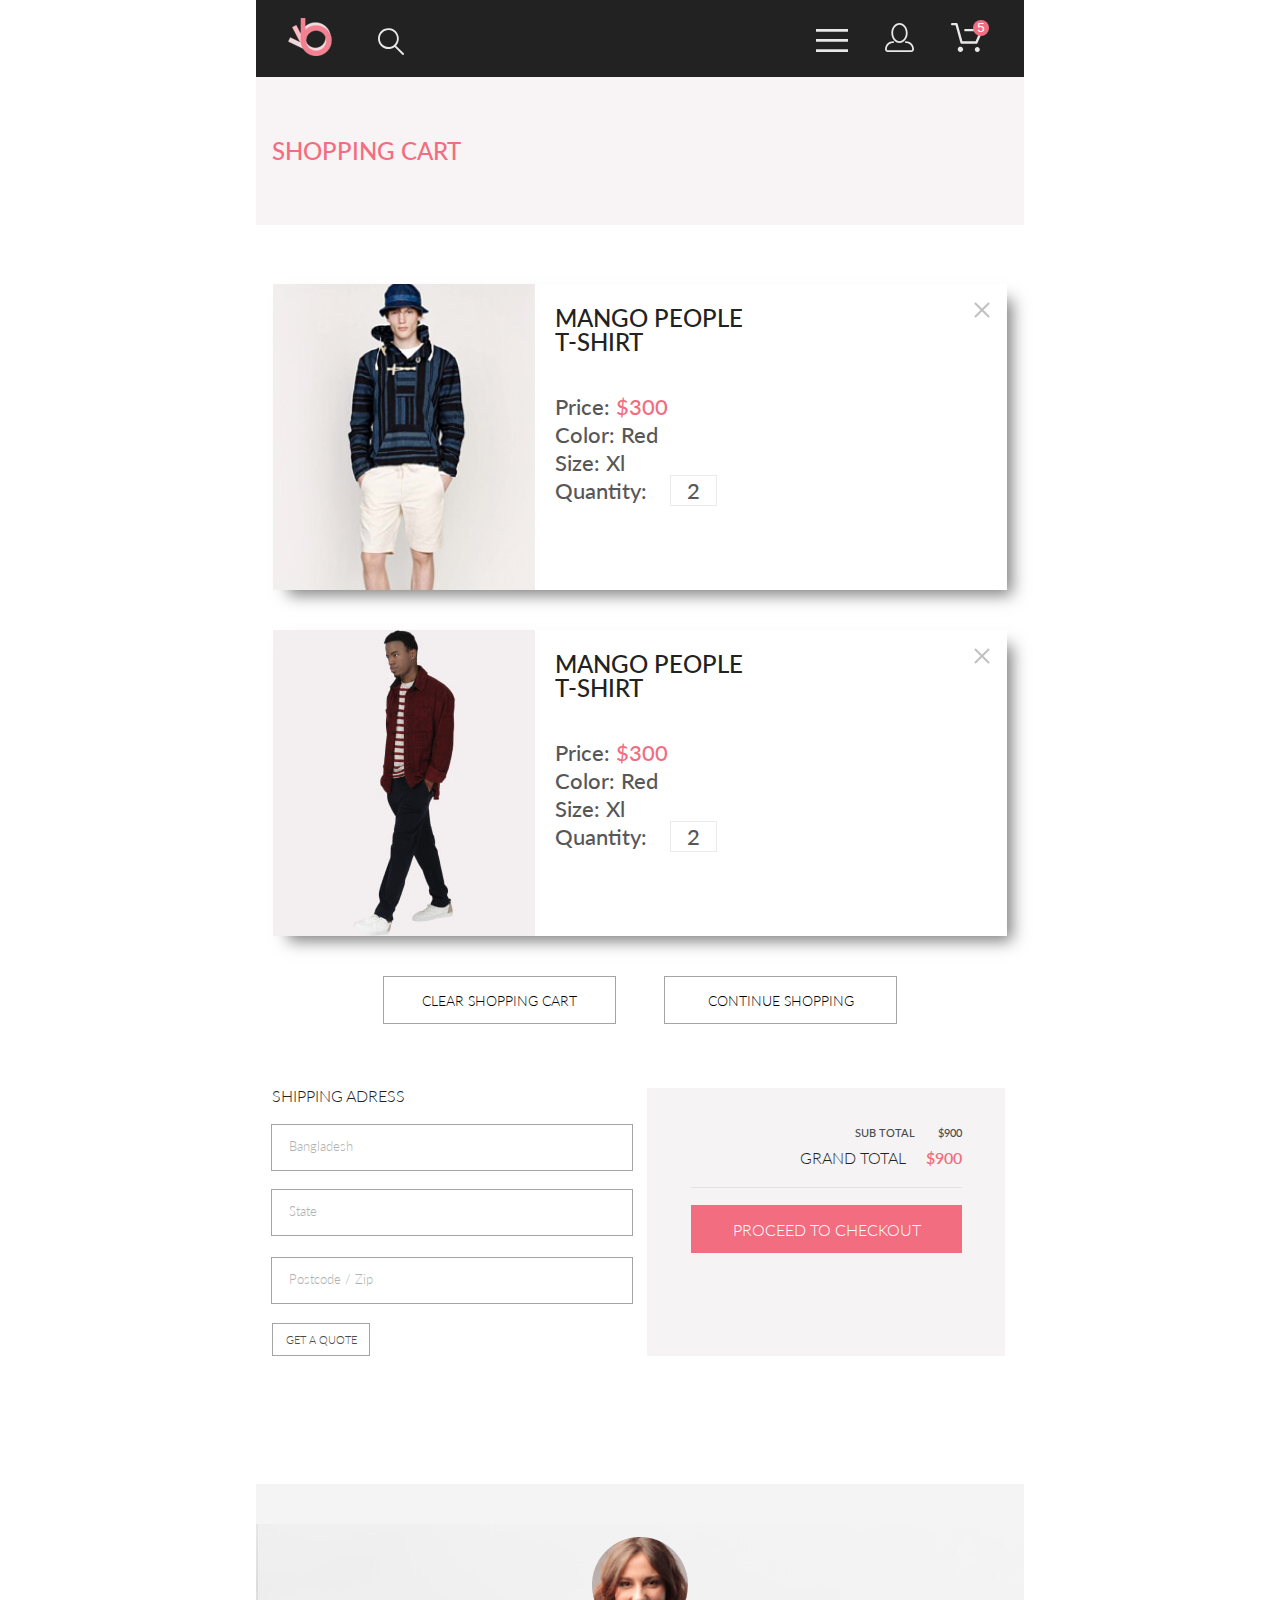
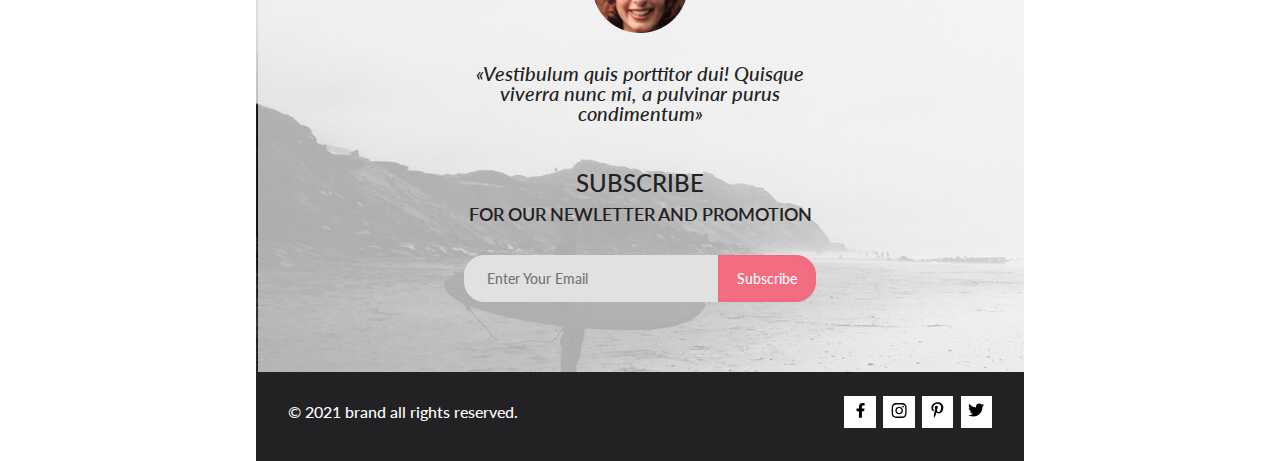
<file: cart.html>
<!DOCTYPE html>
<html lang="en">

<head>
    <meta charset="UTF-8">
    <meta http-equiv="X-UA-Compatible" content="IE=edge">
    <meta name="viewport" content="width=device-width, initial-scale=1.0">
    <link rel="stylesheet" href="css/style.css">
    <title>Cart</title>
</head>

<body class="body">
    <div class="container">
        <header class="header">
            <div class="header-wrp">
                <a href="index.html" class="header-logo">
                    <svg width="44" height="38" viewBox="0 0 44 38" fill="none" xmlns="http://www.w3.org/2000/svg"
                        xmlns:xlink="http://www.w3.org/1999/xlink">
                        <rect width="44" height="38" fill="url(#pattern0)" />
                        <defs>
                            <pattern id="pattern0" patternContentUnits="objectBoundingBox" width="1" height="1">
                                <use xlink:href="#image0" transform="scale(0.0227273 0.0263158)" />
                            </pattern>
                            <image id="image0" width="44" height="38"
                                xlink:href="[data-uri]" />
                        </defs>
                    </svg>
                </a>
                <button class="header-btn">
                    <svg class="header-btn__search-icon" width="27" height="28" viewBox="0 0 27 28"
                        xmlns="http://www.w3.org/2000/svg">
                        <path
                            d="M19.0596 17.6259C20.6713 15.8658 21.6282 13.6048 21.7698 11.2225C21.9113 8.84018 21.2288 6.48173 19.8369 4.54318C18.445 2.60463 16.4285 1.20404 14.126 0.576619C11.8234 -0.0508009 9.3751 0.13316 7.19217 1.09761C5.00923 2.06205 3.22463 3.74825 2.13804 5.87302C1.05145 7.9978 0.729054 10.4318 1.225 12.7661C1.72094 15.1005 3.00501 17.1932 4.86158 18.6927C6.71814 20.1922 9.03413 21.0072 11.4206 21.0009C13.673 21.004 15.8645 20.27 17.6606 18.9109L25.4086 26.7179C25.4941 26.807 25.5965 26.8781 25.7099 26.927C25.8232 26.9759 25.9452 27.0017 26.0686 27.0029C26.1923 27.0033 26.3148 26.9782 26.4283 26.9292C26.5419 26.8801 26.6441 26.8082 26.7286 26.7179C26.9025 26.537 26.9997 26.2958 26.9997 26.0449C26.9997 25.794 26.9025 25.5528 26.7286 25.3719L19.0596 17.6259ZM2.88662 10.5009C2.89946 8.81563 3.41094 7.17187 4.35659 5.77685C5.30224 4.38183 6.63972 3.29801 8.20044 2.662C9.76115 2.02599 11.4752 1.86627 13.1266 2.20298C14.7779 2.53969 16.2926 3.35775 17.4797 4.55404C18.6668 5.75033 19.4732 7.27129 19.7972 8.92519C20.1212 10.5791 19.9483 12.2919 19.3002 13.8476C18.6522 15.4034 17.5581 16.7325 16.1559 17.6674C14.7536 18.6023 13.1059 19.1011 11.4206 19.1009C9.14916 19.0901 6.97482 18.1784 5.37484 16.566C3.77486 14.9537 2.87998 12.7724 2.88662 10.5009Z" />
                    </svg>
                </button>
            </div>
            <div class="header-wrp">
                <button class="header-btn">
                    <svg class="header-btn__menu-icon" width="32" height="23" viewBox="0 0 32 23"
                        xmlns="http://www.w3.org/2000/svg">
                        <path d="M0 23V20.31H32V23H0ZM0 12.76V10.07H32V12.76H0ZM0 2.69V0H32V2.69H0Z" />
                    </svg>
                </button>
                <button class="header-btn" value="registration.html"
                    onclick="window.location.href = 'registration.html';">
                    <svg class="header-btn__profile-icon" width="29" height="29" viewBox="0 0 29 29"
                        xmlns="http://www.w3.org/2000/svg">
                        <path
                            d="M14.5 19.937C19 19.937 22.656 15.464 22.656 9.968C22.656 4.472 19 0 14.5 0C13.3631 0.0217413 12.2463 0.303398 11.2351 0.823397C10.2239 1.34339 9.34507 2.08794 8.66602 3C7.12663 4.99573 6.30819 7.45381 6.34399 9.974C6.34399 15.465 10 19.937 14.5 19.937ZM14.5 1.813C18 1.813 20.844 5.472 20.844 9.969C20.844 14.466 17.998 18.125 14.5 18.125C11.002 18.125 8.15603 14.465 8.15503 9.969C8.15403 5.473 11 1.813 14.5 1.813ZM20.844 18.125C20.6036 18.125 20.373 18.2205 20.203 18.3905C20.033 18.5605 19.9375 18.7911 19.9375 19.0315C19.9375 19.2719 20.033 19.5025 20.203 19.6725C20.373 19.8425 20.6036 19.938 20.844 19.938C22.526 19.9399 24.1386 20.6088 25.3279 21.7982C26.5172 22.9875 27.1861 24.6 27.188 26.282C27.1875 26.5221 27.0918 26.7523 26.922 26.9221C26.7522 27.0918 26.5221 27.1875 26.282 27.188H2.71997C2.47985 27.1875 2.24975 27.0918 2.07996 26.9221C1.91016 26.7523 1.81449 26.5221 1.81396 26.282C1.81608 24.6001 2.48517 22.9877 3.67444 21.7985C4.86371 20.6092 6.47608 19.9401 8.15796 19.938C8.39824 19.938 8.62868 19.8425 8.79858 19.6726C8.96849 19.5027 9.06396 19.2723 9.06396 19.032C9.06396 18.7917 8.96849 18.5613 8.79858 18.3914C8.62868 18.2215 8.39824 18.126 8.15796 18.126C5.99541 18.1279 3.92201 18.9875 2.39258 20.5164C0.863144 22.0453 0.00264777 24.1185 0 26.281C0.000794067 27.0019 0.287502 27.693 0.797241 28.2027C1.30698 28.7125 1.99811 28.9992 2.71899 29H26.282C27.0027 28.9989 27.6936 28.7121 28.2031 28.2024C28.7126 27.6927 28.9992 27.0017 29 26.281C28.9974 24.1187 28.1372 22.0457 26.6083 20.5168C25.0793 18.9878 23.0063 18.1276 20.844 18.125Z" />
                    </svg>
                </button>
                <button class="header-btn" onclick="window.location.href = 'cart.html';">
                    <svg class="header-btn__cart-icon" width="32" height="29" viewBox="0 0 32 29"
                        xmlns="http://www.w3.org/2000/svg">
                        <path
                            d="M26.2009 29C25.5532 28.9738 24.9415 28.6948 24.4972 28.2227C24.0529 27.7506 23.8114 27.1232 23.8245 26.475C23.8376 25.8269 24.1043 25.2097 24.5673 24.7559C25.0303 24.3022 25.6527 24.048 26.301 24.048C26.9493 24.048 27.5717 24.3022 28.0347 24.7559C28.4977 25.2097 28.7644 25.8269 28.7775 26.475C28.7906 27.1232 28.549 27.7506 28.1047 28.2227C27.6604 28.6948 27.0488 28.9738 26.401 29H26.2009ZM6.75293 26.32C6.75293 25.79 6.91011 25.2718 7.20459 24.8311C7.49907 24.3904 7.91764 24.0469 8.40735 23.844C8.89705 23.6412 9.43594 23.5881 9.95581 23.6915C10.4757 23.7949 10.9532 24.0502 11.328 24.425C11.7028 24.7998 11.9581 25.2773 12.0615 25.7972C12.1649 26.317 12.1118 26.8559 11.9089 27.3456C11.7061 27.8353 11.3626 28.2539 10.9219 28.5483C10.4812 28.8428 9.96304 29 9.43298 29C9.08087 29.0003 8.73212 28.9311 8.40674 28.7966C8.08136 28.662 7.78569 28.4646 7.53662 28.2158C7.28755 27.9669 7.09001 27.6713 6.9552 27.3461C6.82039 27.0208 6.75098 26.6721 6.75098 26.32H6.75293ZM10.553 20.686C10.2935 20.6868 10.0409 20.6024 9.83411 20.4457C9.62727 20.2891 9.47758 20.0689 9.40796 19.819L4.57495 2.36401H1.18201C0.868521 2.36401 0.567859 2.23947 0.346191 2.01781C0.124523 1.79614 0 1.49549 0 1.18201C0 0.868519 0.124523 0.567873 0.346191 0.346205C0.567859 0.124537 0.868521 5.81268e-06 1.18201 5.81268e-06H5.46301C5.7225 -0.00080736 5.97504 0.0837201 6.18176 0.240568C6.38848 0.397416 6.53784 0.617884 6.60693 0.868006L11.4399 18.323H24.6179L29.001 8.27501H14.401C14.2428 8.27961 14.0854 8.25242 13.9379 8.19507C13.7904 8.13771 13.6559 8.05134 13.5424 7.94108C13.4288 7.83082 13.3386 7.69891 13.277 7.55315C13.2154 7.40739 13.1836 7.25075 13.1836 7.0925C13.1836 6.93426 13.2154 6.77762 13.277 6.63186C13.3386 6.4861 13.4288 6.35419 13.5424 6.24393C13.6559 6.13367 13.7904 6.0473 13.9379 5.98994C14.0854 5.93259 14.2428 5.90541 14.401 5.91001H30.814C31.0097 5.90996 31.2022 5.95866 31.3744 6.05172C31.5465 6.14478 31.6928 6.27926 31.7999 6.44301C31.9078 6.60729 31.9734 6.79569 31.9908 6.99145C32.0083 7.18721 31.9771 7.38424 31.9 7.565L26.495 19.977C26.4026 20.1876 26.251 20.3668 26.0585 20.4927C25.866 20.6186 25.641 20.6858 25.411 20.686H10.553Z" />
                    </svg>
                </button>
            </div>
            <nav class="header-menu">
                <h3 class="header-menu__title">menu</h3>
                <ul class="header-menu__list">
                    <li class="header-menu__list_line"><a href="#" class="header-menu__link margin0_0_11_0">man</a>
                        <ul class="header-menu__list padding0_0_0_20">
                            <li class="header-menu__list_line margin0_0_11_0"><a href="#"
                                    class="header-menu__link link-gray">accesories</a></li>
                            <li class="header-menu__list_line margin0_0_11_0"><a href="#"
                                    class="header-menu__link link-gray">bags</a></li>
                            <li class="header-menu__list_line margin0_0_11_0"><a href="#"
                                    class="header-menu__link link-gray">denim</a></li>
                            <li class="header-menu__list_line margin0_0_11_0"><a href="#"
                                    class="header-menu__link link-gray">t-Shirts</a></li>
                        </ul>
                    </li>
                    <li class="header-menu__list_line"><a href="#" class="header-menu__link margin0_0_11_0">woman</a>
                        <ul class="header-menu__list padding0_0_0_20">
                            <li class="header-menu__list_line margin0_0_11_0"><a href="#"
                                    class="header-menu__link link-gray">accesories</a></li>
                            <li class="header-menu__list_line margin0_0_11_0"><a href="#"
                                    class="header-menu__link link-gray">jackets &amp;&nbsp;Coats</a></li>
                            <li class="header-menu__list_line margin0_0_11_0"><a href="#"
                                    class="header-menu__link link-gray">polos</a></li>
                            <li class="header-menu__list_line margin0_0_11_0"><a href="#"
                                    class="header-menu__link link-gray">t-Shirts</a></li>
                            <li class="header-menu__list_line margin0_0_11_0"><a href="#"
                                    class="header-menu__link link-gray">shirts</a></li>
                        </ul>
                    </li>
                    <li class="header-menu__list_line"><a href="#" class="header-menu__link margin0_0_11_0">kids</a>
                        <ul class="header-menu__list padding0_0_0_20">
                            <li class="header-menu__list_line margin0_0_11_0"><a href="#"
                                    class="header-menu__link link-gray">accesories</a></li>
                            <li class="header-menu__list_line margin0_0_11_0"><a href="#"
                                    class="header-menu__link link-gray">jackets &amp;&nbsp;Coats</a></li>
                            <li class="header-menu__list_line margin0_0_11_0"><a href="#"
                                    class="header-menu__link link-gray">polos</a></li>
                            <li class="header-menu__list_line margin0_0_11_0"><a href="#"
                                    class="header-menu__link link-gray">t-Shirts</a></li>
                            <li class="header-menu__list_line margin0_0_11_0"><a href="#"
                                    class="header-menu__link link-gray">shirts</a></li>
                            <li class="header-menu__list_line margin0_0_11_0"><a href="#"
                                    class="header-menu__link link-gray">bags</a></li>
                        </ul>
                    </li>
                </ul>
                <div class="header-menu__close"></div>
            </nav>
        </header>
        <main class="main">
            <section class="cart">
                <div class="cart__wrp">
                    <h1 class="cart__title">shopping cart</h1>
                </div>
                <div class="cart__form">
                    <div class="cart__form_wrp">
                        <div class="cart__item">
                            <img class="cart__item_img" src="img/cart/item_1.jpg" alt="item" width="262" height="306">
                            <div class="cart__item_wrp">
                                <h2 class="cart__item_title">mango people <span class="dBlock">t-shirt</span>
                                </h2>
                                <ul class="cart__item_list">
                                    <li class="cart__item_line">Price: <span class="pink">$300</span></li>
                                    <li class="cart__item_line">Color: Red</li>
                                    <li class="cart__item_line">Size: Xl</li>
                                    <li class="cart__item_line">Quantity:<span class="box">2</span></li>
                                </ul>
                                <div class="cart__item_btnClose"></div>
                            </div>
                        </div>
                        <div class="cart__item">
                            <img class="cart__item_img" src="img/cart/item_2.jpg" alt="item" width="262" height="306">
                            <div class="cart__item_wrp">
                                <h2 class="cart__item_title">mango people <span class="dBlock">t-shirt</span>
                                </h2>
                                <ul class="cart__item_list">
                                    <li class="cart__item_line">Price: <span class="pink">$300</span></li>
                                    <li class="cart__item_line">Color: Red</li>
                                    <li class="cart__item_line">Size: Xl</li>
                                    <li class="cart__item_line">Quantity:<span class="box">2</span></li>
                                </ul>
                                <div class="cart__item_btnClose"></div>
                            </div>
                        </div>
                        <button class="cart__btn" type="reset">clear shopping cart</button>
                        <button class="cart__btn" type="submit">continue shopping</button>
                    </div>
                    <div class="cart__form_wrp">
                        <form action="#" class="cart__adress">
                            <label for="country" class="cart__adress_title">shipping adress</label>

                            <input id="country" type="text" class="cart__adress_input" placeholder="Bangladesh">

                            <input type="text" class="cart__adress_input" placeholder="State">
                            <input type="text" class="cart__adress_input" placeholder="Postcode / Zip">
                            <button class="cart__adress_button" type="submit">get a quote
                            </button>
                        </form>
                        <div class="cart__buy">
                            <span class="cart__buy_sub">sub total <span class="cart-margin-left20">$900</span></span>
                            <span class="cart__buy_grand">grand total<span
                                    class="cart__buy_price cart-margin-left20">$900</span></span>
                            <button class="cart__buy_btn">proceed to checkout</button>
                        </div>
                    </div>
                </div>
            </section>
        </main>
        <footer class="footer">
            <section class="subscribe">
                <div class="subscribe-wrp">
                    <img class="subscribe-wrp__img" src="img/subscribe/annotator.png" alt="user" width="96" height="96">
                    <p class="subscribe-wrp__text">&laquo;Vestibulum quis porttitor dui! Quisque viverra nunc&nbsp;mi,
                        a&nbsp;pulvinar
                        purus condimentum&raquo;</p>
                </div>
                <div class="subscribe-wrp">
                    <form class="post-email" action="#" method="POST">
                        <label for="email">
                            <span class="post-email__title">
                                <span class="post-email__title_bold">subscribe</span>
                                for our newletter and promotion
                            </span>
                        </label>
                        <input class="post-email__input" id="email" type="email" placeholder="Enter Your Email">
                        <input class="post-email__btn" type="submit" value="Subscribe">
                    </form>
                </div>
            </section>
            <section class="copyright">
                <div class="copyright__wrp">
                    <p class="copyright__copy">&copy;&nbsp;2021 brand all rights reserved.</p>
                </div>
                <div class="copyright__wrp">
                    <button class="copyright__btn">
                        <svg class="copyright__btn_icon" width="9" height="15" viewBox="0 0 9 15"
                            xmlns="http://www.w3.org/2000/svg">
                            <path
                                d="M8.08836 8.28L8.50686 5.61602H5.89022V3.88729C5.89022 3.15847 6.25574 2.44806 7.42765 2.44806H8.61722V0.179975C8.61722 0.179975 7.53772 0 6.50561 0C4.35073 0 2.9422 1.27593 2.9422 3.5857V5.61602H0.546875V8.28H2.9422V14.72H5.89022V8.28H8.08836Z" />
                        </svg>
                    </button>
                    <button class="copyright__btn">
                        <svg class="copyright__btn_icon" width="16" height="15" viewBox="0 0 16 15"
                            xmlns="http://www.w3.org/2000/svg">
                            <path
                                d="M8.13897 3.68159C6.02383 3.68159 4.31774 5.38491 4.31774 7.49663C4.31774 9.60835 6.02383 11.3117 8.13897 11.3117C10.2541 11.3117 11.9602 9.60835 11.9602 7.49663C11.9602 5.38491 10.2541 3.68159 8.13897 3.68159ZM8.13897 9.9769C6.77211 9.9769 5.65467 8.8646 5.65467 7.49663C5.65467 6.12866 6.76878 5.01636 8.13897 5.01636C9.50915 5.01636 10.6233 6.12866 10.6233 7.49663C10.6233 8.8646 9.50583 9.9769 8.13897 9.9769ZM13.0078 3.52554C13.0078 4.02026 12.6087 4.41538 12.1165 4.41538C11.621 4.41538 11.2252 4.01694 11.2252 3.52554C11.2252 3.03413 11.6243 2.63569 12.1165 2.63569C12.6087 2.63569 13.0078 3.03413 13.0078 3.52554ZM15.5386 4.42866C15.4821 3.23667 15.2094 2.18081 14.3347 1.31089C13.4634 0.440967 12.4058 0.168701 11.2119 0.108936C9.9814 0.039209 6.29321 0.039209 5.0627 0.108936C3.8721 0.165381 2.81453 0.437646 1.93987 1.30757C1.06522 2.17749 0.795836 3.23335 0.735973 4.42534C0.666134 5.65386 0.666134 9.33608 0.735973 10.5646C0.79251 11.7566 1.06522 12.8124 1.93987 13.6824C2.81453 14.5523 3.86878 14.8246 5.0627 14.8843C6.29321 14.9541 9.9814 14.9541 11.2119 14.8843C12.4058 14.8279 13.4634 14.5556 14.3347 13.6824C15.2061 12.8124 15.4788 11.7566 15.5386 10.5646C15.6085 9.33608 15.6085 5.65718 15.5386 4.42866ZM13.949 11.8828C13.6895 12.5335 13.1874 13.0349 12.5322 13.2972C11.5511 13.6857 9.22314 13.596 8.13897 13.596C7.05479 13.596 4.72348 13.6824 3.74573 13.2972C3.09389 13.0382 2.59171 12.5369 2.32898 11.8828C1.93987 10.9033 2.02967 8.57905 2.02967 7.49663C2.02967 6.41421 1.9432 4.08667 2.32898 3.1105C2.58838 2.45972 3.09056 1.95835 3.74573 1.69604C4.7268 1.30757 7.05479 1.39722 8.13897 1.39722C9.22314 1.39722 11.5545 1.31089 12.5322 1.69604C13.184 1.95503 13.6862 2.4564 13.949 3.1105C14.3381 4.08999 14.2483 6.41421 14.2483 7.49663C14.2483 8.57905 14.3381 10.9066 13.949 11.8828Z" />
                        </svg>
                    </button>
                    <button class="copyright__btn">
                        <svg class="copyright__btn_icon" width="13" height="16" viewBox="0 0 13 16"
                            xmlns="http://www.w3.org/2000/svg">
                            <path
                                d="M6.74032 0.203125C3.55564 0.203125 0.408203 2.34063 0.408203 5.8C0.408203 8 1.63738 9.25 2.38233 9.25C2.68963 9.25 2.86655 8.3875 2.86655 8.14375C2.86655 7.85313 2.13091 7.23438 2.13091 6.025C2.13091 3.5125 4.03055 1.73125 6.4889 1.73125C8.60271 1.73125 10.1671 2.94062 10.1671 5.1625C10.1671 6.82187 9.50597 9.93437 7.36422 9.93437C6.59133 9.93437 5.93018 9.37187 5.93018 8.56563C5.93018 7.38438 6.74963 6.24062 6.74963 5.02187C6.74963 2.95312 3.835 3.32812 3.835 5.82812C3.835 6.35313 3.90018 6.93437 4.13298 7.4125C3.70463 9.26875 2.82931 12.0344 2.82931 13.9469C2.82931 14.5375 2.91311 15.1188 2.96899 15.7094C3.07452 15.8281 3.02175 15.8156 3.18316 15.7563C4.74757 13.6 4.69169 13.1781 5.3994 10.3562C5.78119 11.0875 6.76826 11.4812 7.55046 11.4812C10.8469 11.4812 12.3275 8.24688 12.3275 5.33125C12.3275 2.22813 9.66427 0.203125 6.74032 0.203125Z" />
                        </svg>
                    </button>
                    <button class="copyright__btn">
                        <svg class="copyright__btn_icon" width="17" height="14" viewBox="0 0 17 14"
                            xmlns="http://www.w3.org/2000/svg">
                            <path
                                d="M14.417 3.74052C14.427 3.88264 14.427 4.0248 14.427 4.16692C14.427 8.50192 11.1498 13.4969 5.15986 13.4969C3.31448 13.4969 1.60022 12.9588 0.158203 12.0248C0.420396 12.0552 0.67247 12.0654 0.944752 12.0654C2.46741 12.0654 3.8691 11.5476 4.98843 10.6644C3.5565 10.6339 2.3565 9.68977 1.94305 8.39027C2.14475 8.4207 2.34642 8.44102 2.5582 8.44102C2.85063 8.44102 3.14308 8.40039 3.41533 8.32936C1.92291 8.02477 0.803551 6.70498 0.803551 5.11108V5.07048C1.23715 5.31414 1.74139 5.46642 2.2758 5.4867C1.39849 4.89786 0.823727 3.8928 0.823727 2.75573C0.823727 2.14661 0.985041 1.58823 1.26741 1.10092C2.87077 3.09077 5.28086 4.39023 7.98334 4.53239C7.93293 4.28873 7.90266 4.03495 7.90266 3.78114C7.90266 1.97402 9.35477 0.501953 11.1598 0.501953C12.0976 0.501953 12.9446 0.897891 13.5396 1.53748C14.2757 1.39536 14.9816 1.12123 15.6068 0.745609C15.3648 1.50705 14.8505 2.14664 14.1749 2.5527C14.8304 2.48167 15.4657 2.29889 16.0505 2.04511C15.6069 2.69483 15.0522 3.27348 14.417 3.74052Z" />
                        </svg>
                    </button>
                </div>
            </section>
        </footer>
    </div>
    <script src="js/javascript.js"></script>
</body>

</html>
</file>
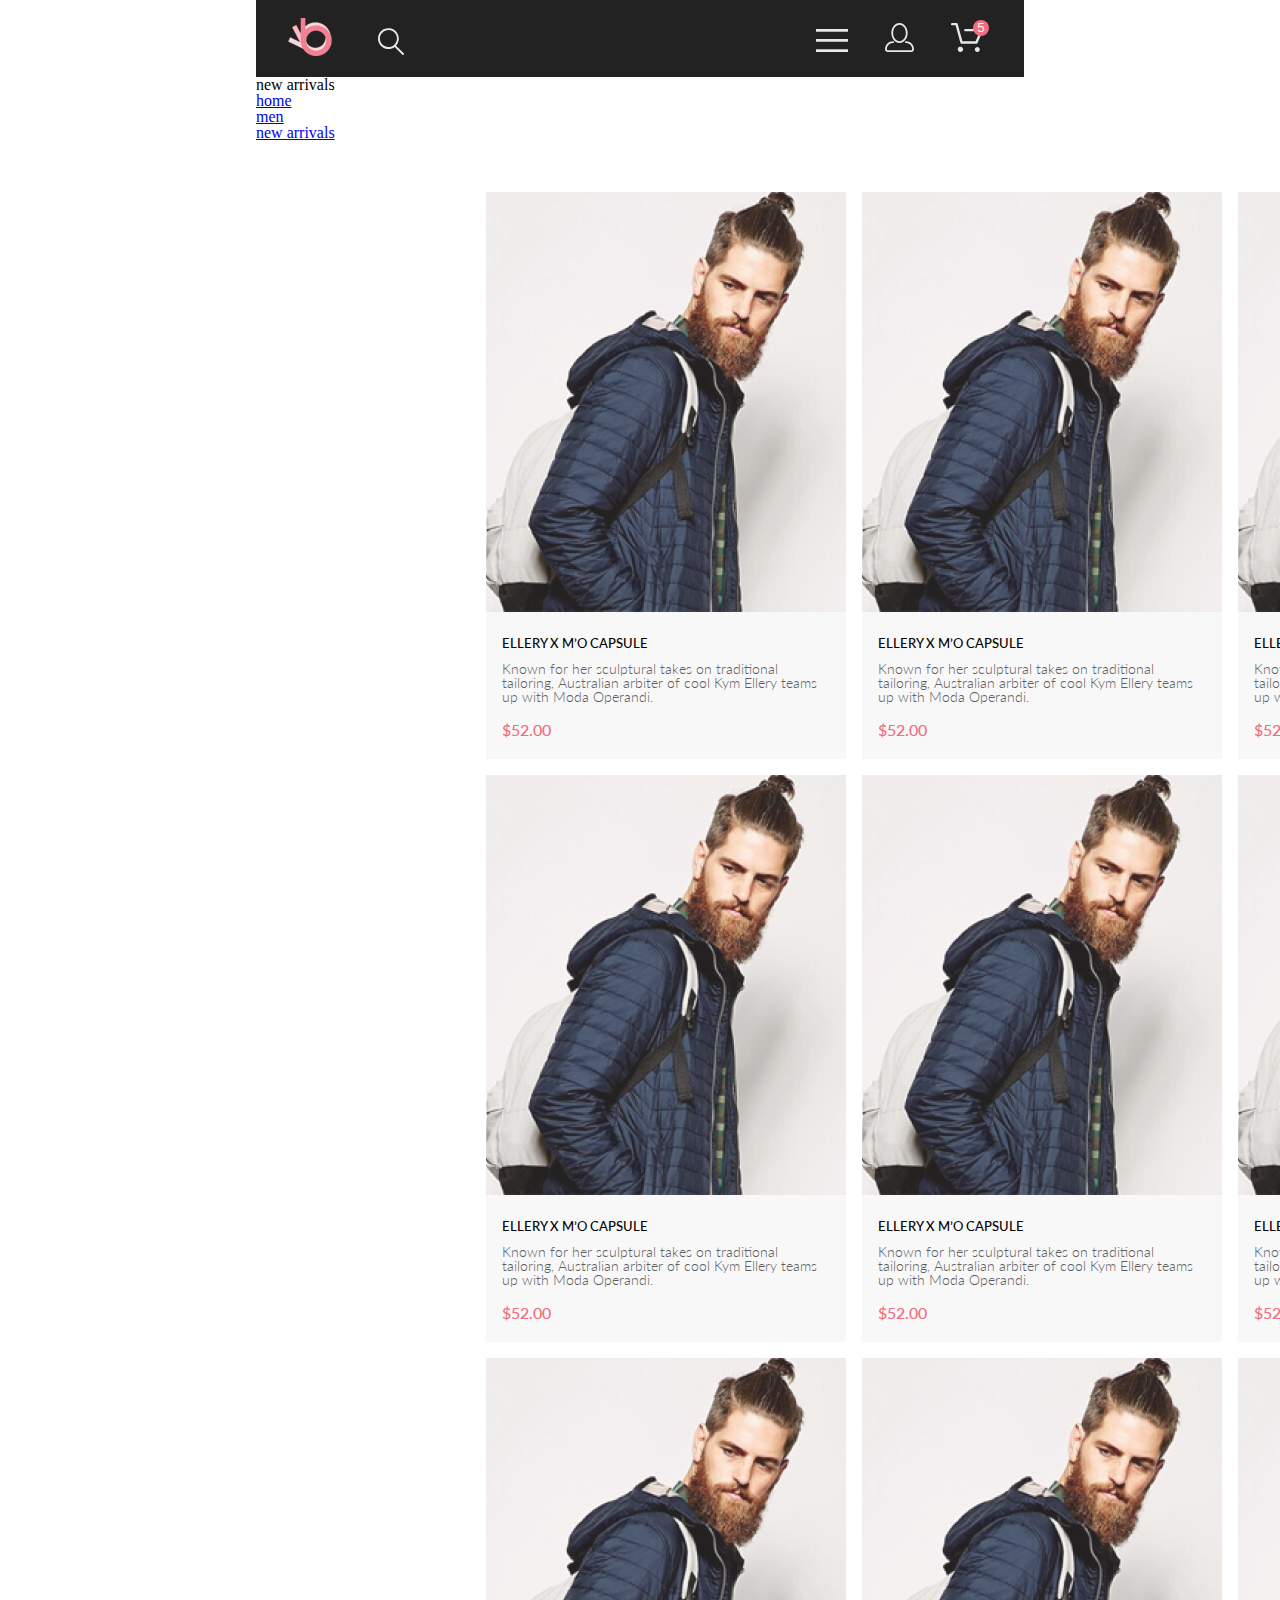
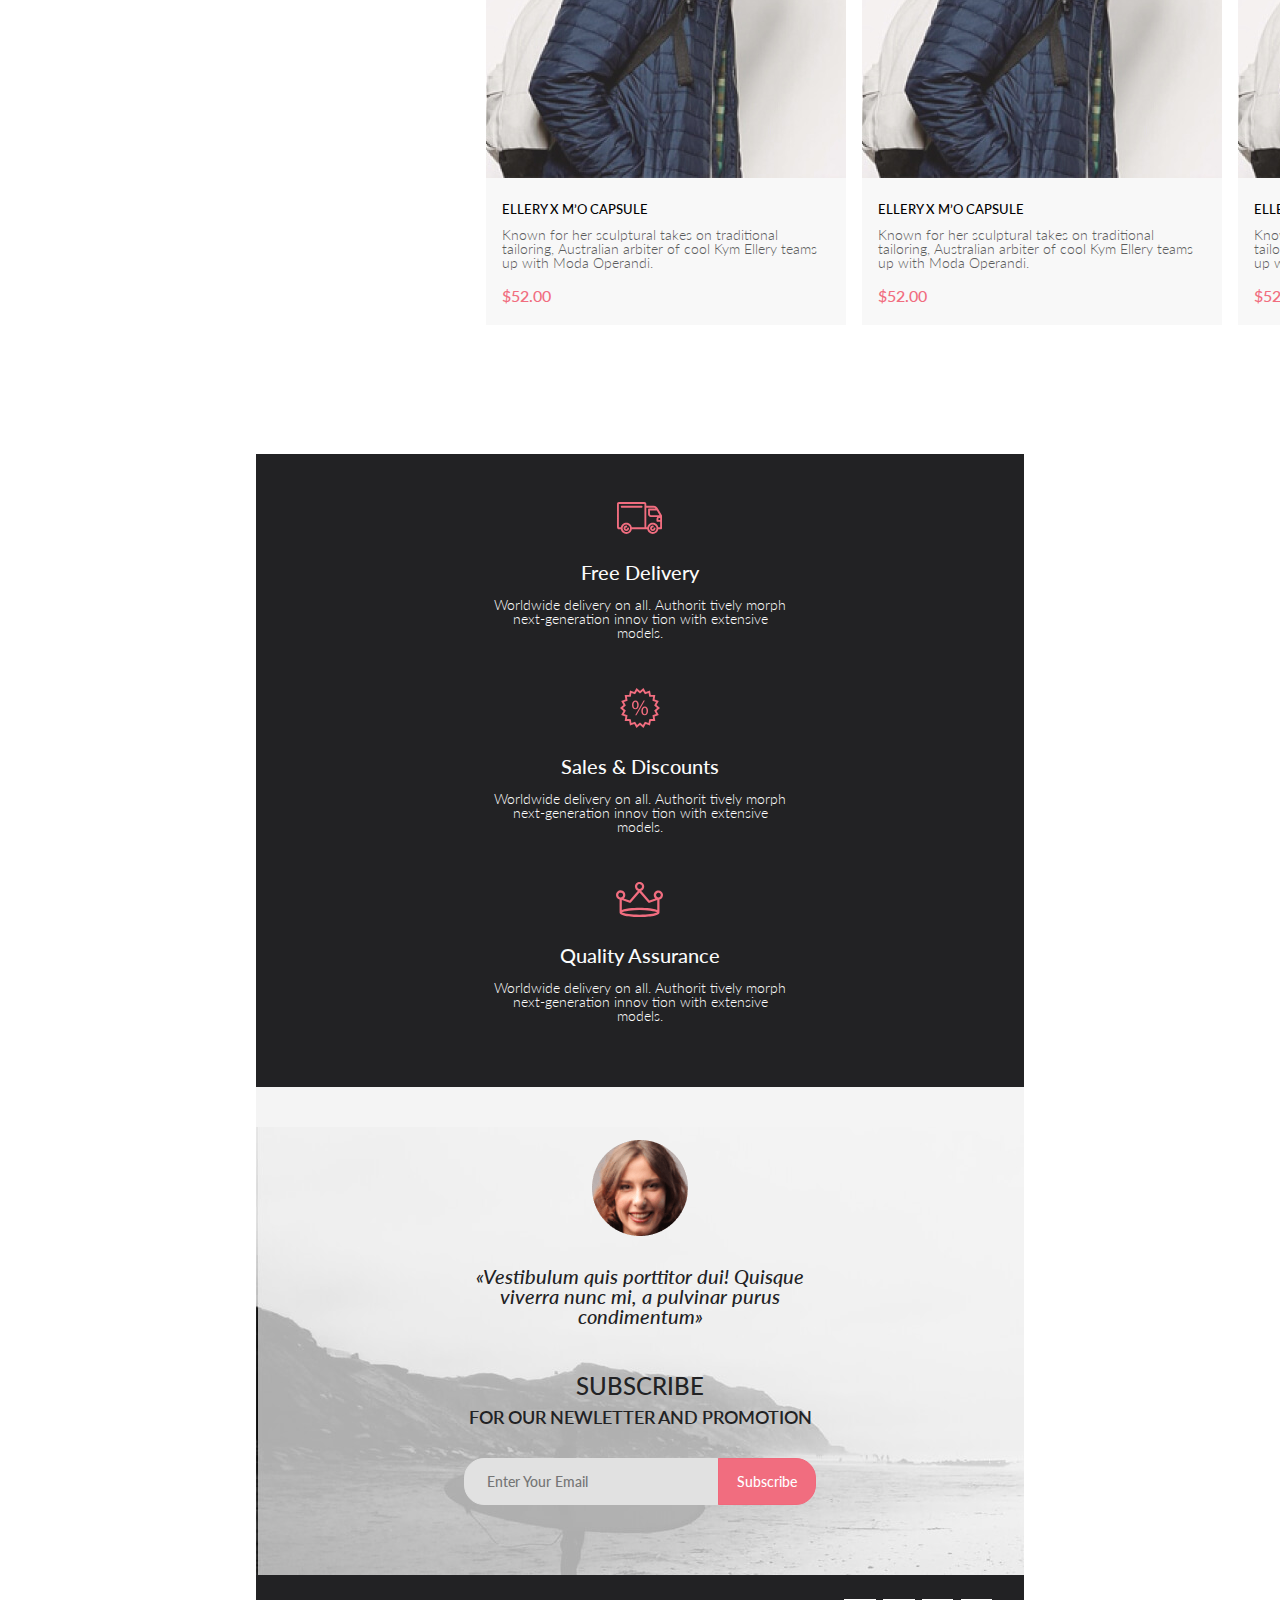
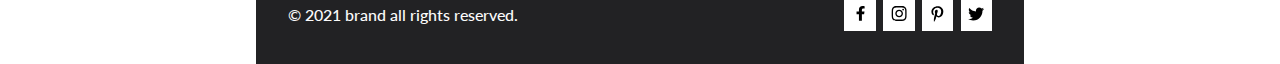
<file: catalog.html>
<!DOCTYPE html>
<html lang="en">

<head>
    <meta charset="UTF-8">
    <meta http-equiv="X-UA-Compatible" content="IE=edge">
    <meta name="viewport" content="width=device-width, initial-scale=1.0">
    <link rel="stylesheet" href="css/style.css">
    <title>Catalog</title>
</head>

<body class="body">
    <div class="container">
        <header class="header">
            <div class="header-wrp">
                <a href="index.html" class="header-logo">
                    <svg width="44" height="38" viewBox="0 0 44 38" fill="none" xmlns="http://www.w3.org/2000/svg"
                        xmlns:xlink="http://www.w3.org/1999/xlink">
                        <rect width="44" height="38" fill="url(#pattern0)" />
                        <defs>
                            <pattern id="pattern0" patternContentUnits="objectBoundingBox" width="1" height="1">
                                <use xlink:href="#image0" transform="scale(0.0227273 0.0263158)" />
                            </pattern>
                            <image id="image0" width="44" height="38"
                                xlink:href="[data-uri]" />
                        </defs>
                    </svg>
                </a>
                <button class="header-btn">
                    <svg class="header-btn__search-icon" width="27" height="28" viewBox="0 0 27 28"
                        xmlns="http://www.w3.org/2000/svg">
                        <path
                            d="M19.0596 17.6259C20.6713 15.8658 21.6282 13.6048 21.7698 11.2225C21.9113 8.84018 21.2288 6.48173 19.8369 4.54318C18.445 2.60463 16.4285 1.20404 14.126 0.576619C11.8234 -0.0508009 9.3751 0.13316 7.19217 1.09761C5.00923 2.06205 3.22463 3.74825 2.13804 5.87302C1.05145 7.9978 0.729054 10.4318 1.225 12.7661C1.72094 15.1005 3.00501 17.1932 4.86158 18.6927C6.71814 20.1922 9.03413 21.0072 11.4206 21.0009C13.673 21.004 15.8645 20.27 17.6606 18.9109L25.4086 26.7179C25.4941 26.807 25.5965 26.8781 25.7099 26.927C25.8232 26.9759 25.9452 27.0017 26.0686 27.0029C26.1923 27.0033 26.3148 26.9782 26.4283 26.9292C26.5419 26.8801 26.6441 26.8082 26.7286 26.7179C26.9025 26.537 26.9997 26.2958 26.9997 26.0449C26.9997 25.794 26.9025 25.5528 26.7286 25.3719L19.0596 17.6259ZM2.88662 10.5009C2.89946 8.81563 3.41094 7.17187 4.35659 5.77685C5.30224 4.38183 6.63972 3.29801 8.20044 2.662C9.76115 2.02599 11.4752 1.86627 13.1266 2.20298C14.7779 2.53969 16.2926 3.35775 17.4797 4.55404C18.6668 5.75033 19.4732 7.27129 19.7972 8.92519C20.1212 10.5791 19.9483 12.2919 19.3002 13.8476C18.6522 15.4034 17.5581 16.7325 16.1559 17.6674C14.7536 18.6023 13.1059 19.1011 11.4206 19.1009C9.14916 19.0901 6.97482 18.1784 5.37484 16.566C3.77486 14.9537 2.87998 12.7724 2.88662 10.5009Z" />
                    </svg>
                </button>
            </div>
            <div class="header-wrp">
                <button class="header-btn">
                    <svg class="header-btn__menu-icon" width="32" height="23" viewBox="0 0 32 23"
                        xmlns="http://www.w3.org/2000/svg">
                        <path d="M0 23V20.31H32V23H0ZM0 12.76V10.07H32V12.76H0ZM0 2.69V0H32V2.69H0Z" />
                    </svg>
                </button>
                <button class="header-btn" value="registration.html"
                    onclick="window.location.href = 'registration.html';">
                    <svg class="header-btn__profile-icon" width="29" height="29" viewBox="0 0 29 29"
                        xmlns="http://www.w3.org/2000/svg">
                        <path
                            d="M14.5 19.937C19 19.937 22.656 15.464 22.656 9.968C22.656 4.472 19 0 14.5 0C13.3631 0.0217413 12.2463 0.303398 11.2351 0.823397C10.2239 1.34339 9.34507 2.08794 8.66602 3C7.12663 4.99573 6.30819 7.45381 6.34399 9.974C6.34399 15.465 10 19.937 14.5 19.937ZM14.5 1.813C18 1.813 20.844 5.472 20.844 9.969C20.844 14.466 17.998 18.125 14.5 18.125C11.002 18.125 8.15603 14.465 8.15503 9.969C8.15403 5.473 11 1.813 14.5 1.813ZM20.844 18.125C20.6036 18.125 20.373 18.2205 20.203 18.3905C20.033 18.5605 19.9375 18.7911 19.9375 19.0315C19.9375 19.2719 20.033 19.5025 20.203 19.6725C20.373 19.8425 20.6036 19.938 20.844 19.938C22.526 19.9399 24.1386 20.6088 25.3279 21.7982C26.5172 22.9875 27.1861 24.6 27.188 26.282C27.1875 26.5221 27.0918 26.7523 26.922 26.9221C26.7522 27.0918 26.5221 27.1875 26.282 27.188H2.71997C2.47985 27.1875 2.24975 27.0918 2.07996 26.9221C1.91016 26.7523 1.81449 26.5221 1.81396 26.282C1.81608 24.6001 2.48517 22.9877 3.67444 21.7985C4.86371 20.6092 6.47608 19.9401 8.15796 19.938C8.39824 19.938 8.62868 19.8425 8.79858 19.6726C8.96849 19.5027 9.06396 19.2723 9.06396 19.032C9.06396 18.7917 8.96849 18.5613 8.79858 18.3914C8.62868 18.2215 8.39824 18.126 8.15796 18.126C5.99541 18.1279 3.92201 18.9875 2.39258 20.5164C0.863144 22.0453 0.00264777 24.1185 0 26.281C0.000794067 27.0019 0.287502 27.693 0.797241 28.2027C1.30698 28.7125 1.99811 28.9992 2.71899 29H26.282C27.0027 28.9989 27.6936 28.7121 28.2031 28.2024C28.7126 27.6927 28.9992 27.0017 29 26.281C28.9974 24.1187 28.1372 22.0457 26.6083 20.5168C25.0793 18.9878 23.0063 18.1276 20.844 18.125Z" />
                    </svg>
                </button>
                <button class="header-btn" onclick="window.location.href = 'cart.html';">
                    <svg class="header-btn__cart-icon" width="32" height="29" viewBox="0 0 32 29"
                        xmlns="http://www.w3.org/2000/svg">
                        <path
                            d="M26.2009 29C25.5532 28.9738 24.9415 28.6948 24.4972 28.2227C24.0529 27.7506 23.8114 27.1232 23.8245 26.475C23.8376 25.8269 24.1043 25.2097 24.5673 24.7559C25.0303 24.3022 25.6527 24.048 26.301 24.048C26.9493 24.048 27.5717 24.3022 28.0347 24.7559C28.4977 25.2097 28.7644 25.8269 28.7775 26.475C28.7906 27.1232 28.549 27.7506 28.1047 28.2227C27.6604 28.6948 27.0488 28.9738 26.401 29H26.2009ZM6.75293 26.32C6.75293 25.79 6.91011 25.2718 7.20459 24.8311C7.49907 24.3904 7.91764 24.0469 8.40735 23.844C8.89705 23.6412 9.43594 23.5881 9.95581 23.6915C10.4757 23.7949 10.9532 24.0502 11.328 24.425C11.7028 24.7998 11.9581 25.2773 12.0615 25.7972C12.1649 26.317 12.1118 26.8559 11.9089 27.3456C11.7061 27.8353 11.3626 28.2539 10.9219 28.5483C10.4812 28.8428 9.96304 29 9.43298 29C9.08087 29.0003 8.73212 28.9311 8.40674 28.7966C8.08136 28.662 7.78569 28.4646 7.53662 28.2158C7.28755 27.9669 7.09001 27.6713 6.9552 27.3461C6.82039 27.0208 6.75098 26.6721 6.75098 26.32H6.75293ZM10.553 20.686C10.2935 20.6868 10.0409 20.6024 9.83411 20.4457C9.62727 20.2891 9.47758 20.0689 9.40796 19.819L4.57495 2.36401H1.18201C0.868521 2.36401 0.567859 2.23947 0.346191 2.01781C0.124523 1.79614 0 1.49549 0 1.18201C0 0.868519 0.124523 0.567873 0.346191 0.346205C0.567859 0.124537 0.868521 5.81268e-06 1.18201 5.81268e-06H5.46301C5.7225 -0.00080736 5.97504 0.0837201 6.18176 0.240568C6.38848 0.397416 6.53784 0.617884 6.60693 0.868006L11.4399 18.323H24.6179L29.001 8.27501H14.401C14.2428 8.27961 14.0854 8.25242 13.9379 8.19507C13.7904 8.13771 13.6559 8.05134 13.5424 7.94108C13.4288 7.83082 13.3386 7.69891 13.277 7.55315C13.2154 7.40739 13.1836 7.25075 13.1836 7.0925C13.1836 6.93426 13.2154 6.77762 13.277 6.63186C13.3386 6.4861 13.4288 6.35419 13.5424 6.24393C13.6559 6.13367 13.7904 6.0473 13.9379 5.98994C14.0854 5.93259 14.2428 5.90541 14.401 5.91001H30.814C31.0097 5.90996 31.2022 5.95866 31.3744 6.05172C31.5465 6.14478 31.6928 6.27926 31.7999 6.44301C31.9078 6.60729 31.9734 6.79569 31.9908 6.99145C32.0083 7.18721 31.9771 7.38424 31.9 7.565L26.495 19.977C26.4026 20.1876 26.251 20.3668 26.0585 20.4927C25.866 20.6186 25.641 20.6858 25.411 20.686H10.553Z" />
                    </svg>
                </button>
            </div>
            <nav class="header-menu">
                <h3 class="header-menu__title">menu</h3>
                <ul class="header-menu__list">
                    <li class="header-menu__list_line"><a href="#" class="header-menu__link margin0_0_11_0">man</a>
                        <ul class="header-menu__list padding0_0_0_20">
                            <li class="header-menu__list_line margin0_0_11_0"><a href="#"
                                    class="header-menu__link link-gray">accesories</a></li>
                            <li class="header-menu__list_line margin0_0_11_0"><a href="#"
                                    class="header-menu__link link-gray">bags</a></li>
                            <li class="header-menu__list_line margin0_0_11_0"><a href="#"
                                    class="header-menu__link link-gray">denim</a></li>
                            <li class="header-menu__list_line margin0_0_11_0"><a href="#"
                                    class="header-menu__link link-gray">t-Shirts</a></li>
                        </ul>
                    </li>
                    <li class="header-menu__list_line"><a href="#" class="header-menu__link margin0_0_11_0">woman</a>
                        <ul class="header-menu__list padding0_0_0_20">
                            <li class="header-menu__list_line margin0_0_11_0"><a href="#"
                                    class="header-menu__link link-gray">accesories</a></li>
                            <li class="header-menu__list_line margin0_0_11_0"><a href="#"
                                    class="header-menu__link link-gray">jackets &amp;&nbsp;Coats</a></li>
                            <li class="header-menu__list_line margin0_0_11_0"><a href="#"
                                    class="header-menu__link link-gray">polos</a></li>
                            <li class="header-menu__list_line margin0_0_11_0"><a href="#"
                                    class="header-menu__link link-gray">t-Shirts</a></li>
                            <li class="header-menu__list_line margin0_0_11_0"><a href="#"
                                    class="header-menu__link link-gray">shirts</a></li>
                        </ul>
                    </li>
                    <li class="header-menu__list_line"><a href="#" class="header-menu__link margin0_0_11_0">kids</a>
                        <ul class="header-menu__list padding0_0_0_20">
                            <li class="header-menu__list_line margin0_0_11_0"><a href="#"
                                    class="header-menu__link link-gray">accesories</a></li>
                            <li class="header-menu__list_line margin0_0_11_0"><a href="#"
                                    class="header-menu__link link-gray">jackets &amp;&nbsp;Coats</a></li>
                            <li class="header-menu__list_line margin0_0_11_0"><a href="#"
                                    class="header-menu__link link-gray">polos</a></li>
                            <li class="header-menu__list_line margin0_0_11_0"><a href="#"
                                    class="header-menu__link link-gray">t-Shirts</a></li>
                            <li class="header-menu__list_line margin0_0_11_0"><a href="#"
                                    class="header-menu__link link-gray">shirts</a></li>
                            <li class="header-menu__list_line margin0_0_11_0"><a href="#"
                                    class="header-menu__link link-gray">bags</a></li>
                        </ul>
                    </li>
                </ul>
                <div class="header-menu__close"></div>
            </nav>
        </header>
        <main class="main">
            <section class="arrivals">
                <div class="arrivals__wrp">
                    <h1 class="arrivals__title">new arrivals</h1>
                    <nav class="arrivals__nav">
                        <ul class="arrivals__list"> 
                            <li class="arrivals__line"><a href="#">home</a></li>
                            <li class="arrivals__line"><a href="#">men</a></li>
                            <li class="arrivals__line"><a href="#">new arrivals</a></li>
                        </ul>
                    </nav>
                </div>
            </section>
            <section class="catalog">
                <div class="catalog__filter"></div>
                <div class="catalog__items">
                    <div class="products-item">
                        <img class="products-item__img" src="img/catalog/item_1.jpg" alt="item" width="360" height="420">
                        <div class="products-item__wrp">
                            <h3 class="products-item__title">ellery x&nbsp;m&rsquo;o capsule</h3>
                            <p class="products-item__text">Known for her sculptural takes on&nbsp;traditional tailoring,
                                Australian arbiter of&nbsp;cool Kym Ellery teams up&nbsp;with Moda Operandi.</p>
                            <span class="products-item__price">$52.00</span>
                        </div>
                        <button class="products-item__btn visible-unvisible">
                            <svg class="products-item__btn_icon" width="27" height="25" viewBox="0 0 27 25"
                                xmlns="http://www.w3.org/2000/svg">
                                <path
                                    d="M21.876 22.2662C21.921 22.2549 21.9423 22.2339 21.96 22.2129C21.9678 22.2037 21.9756 22.1946 21.9835 22.1855C22.02 22.1438 22.0233 22.0553 22.0224 22.0105C22.0092 21.9044 21.9185 21.8315 21.8412 21.8315C21.8375 21.8315 21.8336 21.8317 21.8312 21.8318C21.7531 21.8372 21.6653 21.9409 21.6719 22.0625C21.6813 22.1793 21.7675 22.2662 21.8392 22.2662H21.876ZM8.21954 22.2599C8.31873 22.2599 8.39935 22.1655 8.39935 22.0496C8.39935 21.9341 8.31873 21.8401 8.21954 21.8401C8.12042 21.8401 8.03973 21.9341 8.03973 22.0496C8.03973 22.1655 8.12042 22.2599 8.21954 22.2599ZM21.9995 24.2662C21.9517 24.2662 21.8878 24.2662 21.8392 24.2662C20.7017 24.2662 19.7567 23.3545 19.6765 22.198C19.5964 20.9929 20.4937 19.9183 21.6953 19.8364C21.7441 19.8331 21.7928 19.8315 21.8412 19.8315C22.9799 19.8315 23.9413 20.7324 24.019 21.8884C24.0505 22.4915 23.8741 23.0612 23.4898 23.5012C23.1055 23.9575 22.5764 24.2177 21.9995 24.2662ZM8.21954 24.2599C7.01532 24.2599 6.03973 23.2709 6.03973 22.0496C6.03973 20.8291 7.01532 19.8401 8.21954 19.8401C9.42371 19.8401 10.3994 20.8291 10.3994 22.0496C10.3994 23.2709 9.42371 24.2599 8.21954 24.2599ZM21.1984 17.3938H9.13306C8.70013 17.3938 8.31586 17.1005 8.20331 16.6775L4.27753 2.24768H1.52173C0.993408 2.24768 0.560547 1.80859 0.560547 1.27039C0.560547 0.733032 0.993408 0.292969 1.52173 0.292969H4.99933C5.43134 0.292969 5.81561 0.586304 5.9281 1.01025L9.85394 15.4391H20.5576L24.1144 7.13379H12.2578C11.7286 7.13379 11.2957 6.69373 11.2957 6.15649C11.2957 5.61914 11.7286 5.17908 12.2578 5.17908H25.5886C25.9091 5.17908 26.2141 5.34192 26.3896 5.61914C26.566 5.89539 26.5984 6.23743 26.4697 6.547L22.0795 16.807C21.9193 17.1653 21.5827 17.3938 21.1984 17.3938Z" />
                            </svg><span class="products-item__btn_text">Add to&nbsp;Cart</span>
                        </button>
                    </div>
                    <div class="products-item">
                        <img class="products-item__img" src="img/catalog/item_1.jpg" alt="item" width="360" height="420">
                        <div class="products-item__wrp">
                            <h3 class="products-item__title">ellery x&nbsp;m&rsquo;o capsule</h3>
                            <p class="products-item__text">Known for her sculptural takes on&nbsp;traditional tailoring,
                                Australian arbiter of&nbsp;cool Kym Ellery teams up&nbsp;with Moda Operandi.</p>
                            <span class="products-item__price">$52.00</span>
                        </div>
                        <button class="products-item__btn visible-unvisible">
                            <svg class="products-item__btn_icon" width="27" height="25" viewBox="0 0 27 25"
                                xmlns="http://www.w3.org/2000/svg">
                                <path
                                    d="M21.876 22.2662C21.921 22.2549 21.9423 22.2339 21.96 22.2129C21.9678 22.2037 21.9756 22.1946 21.9835 22.1855C22.02 22.1438 22.0233 22.0553 22.0224 22.0105C22.0092 21.9044 21.9185 21.8315 21.8412 21.8315C21.8375 21.8315 21.8336 21.8317 21.8312 21.8318C21.7531 21.8372 21.6653 21.9409 21.6719 22.0625C21.6813 22.1793 21.7675 22.2662 21.8392 22.2662H21.876ZM8.21954 22.2599C8.31873 22.2599 8.39935 22.1655 8.39935 22.0496C8.39935 21.9341 8.31873 21.8401 8.21954 21.8401C8.12042 21.8401 8.03973 21.9341 8.03973 22.0496C8.03973 22.1655 8.12042 22.2599 8.21954 22.2599ZM21.9995 24.2662C21.9517 24.2662 21.8878 24.2662 21.8392 24.2662C20.7017 24.2662 19.7567 23.3545 19.6765 22.198C19.5964 20.9929 20.4937 19.9183 21.6953 19.8364C21.7441 19.8331 21.7928 19.8315 21.8412 19.8315C22.9799 19.8315 23.9413 20.7324 24.019 21.8884C24.0505 22.4915 23.8741 23.0612 23.4898 23.5012C23.1055 23.9575 22.5764 24.2177 21.9995 24.2662ZM8.21954 24.2599C7.01532 24.2599 6.03973 23.2709 6.03973 22.0496C6.03973 20.8291 7.01532 19.8401 8.21954 19.8401C9.42371 19.8401 10.3994 20.8291 10.3994 22.0496C10.3994 23.2709 9.42371 24.2599 8.21954 24.2599ZM21.1984 17.3938H9.13306C8.70013 17.3938 8.31586 17.1005 8.20331 16.6775L4.27753 2.24768H1.52173C0.993408 2.24768 0.560547 1.80859 0.560547 1.27039C0.560547 0.733032 0.993408 0.292969 1.52173 0.292969H4.99933C5.43134 0.292969 5.81561 0.586304 5.9281 1.01025L9.85394 15.4391H20.5576L24.1144 7.13379H12.2578C11.7286 7.13379 11.2957 6.69373 11.2957 6.15649C11.2957 5.61914 11.7286 5.17908 12.2578 5.17908H25.5886C25.9091 5.17908 26.2141 5.34192 26.3896 5.61914C26.566 5.89539 26.5984 6.23743 26.4697 6.547L22.0795 16.807C21.9193 17.1653 21.5827 17.3938 21.1984 17.3938Z" />
                            </svg><span class="products-item__btn_text">Add to&nbsp;Cart</span>
                        </button>
                    </div>
                    <div class="products-item">
                        <img class="products-item__img" src="img/catalog/item_1.jpg" alt="item" width="360" height="420">
                        <div class="products-item__wrp">
                            <h3 class="products-item__title">ellery x&nbsp;m&rsquo;o capsule</h3>
                            <p class="products-item__text">Known for her sculptural takes on&nbsp;traditional tailoring,
                                Australian arbiter of&nbsp;cool Kym Ellery teams up&nbsp;with Moda Operandi.</p>
                            <span class="products-item__price">$52.00</span>
                        </div>
                        <button class="products-item__btn visible-unvisible">
                            <svg class="products-item__btn_icon" width="27" height="25" viewBox="0 0 27 25"
                                xmlns="http://www.w3.org/2000/svg">
                                <path
                                    d="M21.876 22.2662C21.921 22.2549 21.9423 22.2339 21.96 22.2129C21.9678 22.2037 21.9756 22.1946 21.9835 22.1855C22.02 22.1438 22.0233 22.0553 22.0224 22.0105C22.0092 21.9044 21.9185 21.8315 21.8412 21.8315C21.8375 21.8315 21.8336 21.8317 21.8312 21.8318C21.7531 21.8372 21.6653 21.9409 21.6719 22.0625C21.6813 22.1793 21.7675 22.2662 21.8392 22.2662H21.876ZM8.21954 22.2599C8.31873 22.2599 8.39935 22.1655 8.39935 22.0496C8.39935 21.9341 8.31873 21.8401 8.21954 21.8401C8.12042 21.8401 8.03973 21.9341 8.03973 22.0496C8.03973 22.1655 8.12042 22.2599 8.21954 22.2599ZM21.9995 24.2662C21.9517 24.2662 21.8878 24.2662 21.8392 24.2662C20.7017 24.2662 19.7567 23.3545 19.6765 22.198C19.5964 20.9929 20.4937 19.9183 21.6953 19.8364C21.7441 19.8331 21.7928 19.8315 21.8412 19.8315C22.9799 19.8315 23.9413 20.7324 24.019 21.8884C24.0505 22.4915 23.8741 23.0612 23.4898 23.5012C23.1055 23.9575 22.5764 24.2177 21.9995 24.2662ZM8.21954 24.2599C7.01532 24.2599 6.03973 23.2709 6.03973 22.0496C6.03973 20.8291 7.01532 19.8401 8.21954 19.8401C9.42371 19.8401 10.3994 20.8291 10.3994 22.0496C10.3994 23.2709 9.42371 24.2599 8.21954 24.2599ZM21.1984 17.3938H9.13306C8.70013 17.3938 8.31586 17.1005 8.20331 16.6775L4.27753 2.24768H1.52173C0.993408 2.24768 0.560547 1.80859 0.560547 1.27039C0.560547 0.733032 0.993408 0.292969 1.52173 0.292969H4.99933C5.43134 0.292969 5.81561 0.586304 5.9281 1.01025L9.85394 15.4391H20.5576L24.1144 7.13379H12.2578C11.7286 7.13379 11.2957 6.69373 11.2957 6.15649C11.2957 5.61914 11.7286 5.17908 12.2578 5.17908H25.5886C25.9091 5.17908 26.2141 5.34192 26.3896 5.61914C26.566 5.89539 26.5984 6.23743 26.4697 6.547L22.0795 16.807C21.9193 17.1653 21.5827 17.3938 21.1984 17.3938Z" />
                            </svg><span class="products-item__btn_text">Add to&nbsp;Cart</span>
                        </button>
                    </div>
                    <div class="products-item">
                        <img class="products-item__img" src="img/catalog/item_1.jpg" alt="item" width="360" height="420">
                        <div class="products-item__wrp">
                            <h3 class="products-item__title">ellery x&nbsp;m&rsquo;o capsule</h3>
                            <p class="products-item__text">Known for her sculptural takes on&nbsp;traditional tailoring,
                                Australian arbiter of&nbsp;cool Kym Ellery teams up&nbsp;with Moda Operandi.</p>
                            <span class="products-item__price">$52.00</span>
                        </div>
                        <button class="products-item__btn visible-unvisible">
                            <svg class="products-item__btn_icon" width="27" height="25" viewBox="0 0 27 25"
                                xmlns="http://www.w3.org/2000/svg">
                                <path
                                    d="M21.876 22.2662C21.921 22.2549 21.9423 22.2339 21.96 22.2129C21.9678 22.2037 21.9756 22.1946 21.9835 22.1855C22.02 22.1438 22.0233 22.0553 22.0224 22.0105C22.0092 21.9044 21.9185 21.8315 21.8412 21.8315C21.8375 21.8315 21.8336 21.8317 21.8312 21.8318C21.7531 21.8372 21.6653 21.9409 21.6719 22.0625C21.6813 22.1793 21.7675 22.2662 21.8392 22.2662H21.876ZM8.21954 22.2599C8.31873 22.2599 8.39935 22.1655 8.39935 22.0496C8.39935 21.9341 8.31873 21.8401 8.21954 21.8401C8.12042 21.8401 8.03973 21.9341 8.03973 22.0496C8.03973 22.1655 8.12042 22.2599 8.21954 22.2599ZM21.9995 24.2662C21.9517 24.2662 21.8878 24.2662 21.8392 24.2662C20.7017 24.2662 19.7567 23.3545 19.6765 22.198C19.5964 20.9929 20.4937 19.9183 21.6953 19.8364C21.7441 19.8331 21.7928 19.8315 21.8412 19.8315C22.9799 19.8315 23.9413 20.7324 24.019 21.8884C24.0505 22.4915 23.8741 23.0612 23.4898 23.5012C23.1055 23.9575 22.5764 24.2177 21.9995 24.2662ZM8.21954 24.2599C7.01532 24.2599 6.03973 23.2709 6.03973 22.0496C6.03973 20.8291 7.01532 19.8401 8.21954 19.8401C9.42371 19.8401 10.3994 20.8291 10.3994 22.0496C10.3994 23.2709 9.42371 24.2599 8.21954 24.2599ZM21.1984 17.3938H9.13306C8.70013 17.3938 8.31586 17.1005 8.20331 16.6775L4.27753 2.24768H1.52173C0.993408 2.24768 0.560547 1.80859 0.560547 1.27039C0.560547 0.733032 0.993408 0.292969 1.52173 0.292969H4.99933C5.43134 0.292969 5.81561 0.586304 5.9281 1.01025L9.85394 15.4391H20.5576L24.1144 7.13379H12.2578C11.7286 7.13379 11.2957 6.69373 11.2957 6.15649C11.2957 5.61914 11.7286 5.17908 12.2578 5.17908H25.5886C25.9091 5.17908 26.2141 5.34192 26.3896 5.61914C26.566 5.89539 26.5984 6.23743 26.4697 6.547L22.0795 16.807C21.9193 17.1653 21.5827 17.3938 21.1984 17.3938Z" />
                            </svg><span class="products-item__btn_text">Add to&nbsp;Cart</span>
                        </button>
                    </div>
                    <div class="products-item">
                        <img class="products-item__img" src="img/catalog/item_1.jpg" alt="item" width="360" height="420">
                        <div class="products-item__wrp">
                            <h3 class="products-item__title">ellery x&nbsp;m&rsquo;o capsule</h3>
                            <p class="products-item__text">Known for her sculptural takes on&nbsp;traditional tailoring,
                                Australian arbiter of&nbsp;cool Kym Ellery teams up&nbsp;with Moda Operandi.</p>
                            <span class="products-item__price">$52.00</span>
                        </div>
                        <button class="products-item__btn visible-unvisible">
                            <svg class="products-item__btn_icon" width="27" height="25" viewBox="0 0 27 25"
                                xmlns="http://www.w3.org/2000/svg">
                                <path
                                    d="M21.876 22.2662C21.921 22.2549 21.9423 22.2339 21.96 22.2129C21.9678 22.2037 21.9756 22.1946 21.9835 22.1855C22.02 22.1438 22.0233 22.0553 22.0224 22.0105C22.0092 21.9044 21.9185 21.8315 21.8412 21.8315C21.8375 21.8315 21.8336 21.8317 21.8312 21.8318C21.7531 21.8372 21.6653 21.9409 21.6719 22.0625C21.6813 22.1793 21.7675 22.2662 21.8392 22.2662H21.876ZM8.21954 22.2599C8.31873 22.2599 8.39935 22.1655 8.39935 22.0496C8.39935 21.9341 8.31873 21.8401 8.21954 21.8401C8.12042 21.8401 8.03973 21.9341 8.03973 22.0496C8.03973 22.1655 8.12042 22.2599 8.21954 22.2599ZM21.9995 24.2662C21.9517 24.2662 21.8878 24.2662 21.8392 24.2662C20.7017 24.2662 19.7567 23.3545 19.6765 22.198C19.5964 20.9929 20.4937 19.9183 21.6953 19.8364C21.7441 19.8331 21.7928 19.8315 21.8412 19.8315C22.9799 19.8315 23.9413 20.7324 24.019 21.8884C24.0505 22.4915 23.8741 23.0612 23.4898 23.5012C23.1055 23.9575 22.5764 24.2177 21.9995 24.2662ZM8.21954 24.2599C7.01532 24.2599 6.03973 23.2709 6.03973 22.0496C6.03973 20.8291 7.01532 19.8401 8.21954 19.8401C9.42371 19.8401 10.3994 20.8291 10.3994 22.0496C10.3994 23.2709 9.42371 24.2599 8.21954 24.2599ZM21.1984 17.3938H9.13306C8.70013 17.3938 8.31586 17.1005 8.20331 16.6775L4.27753 2.24768H1.52173C0.993408 2.24768 0.560547 1.80859 0.560547 1.27039C0.560547 0.733032 0.993408 0.292969 1.52173 0.292969H4.99933C5.43134 0.292969 5.81561 0.586304 5.9281 1.01025L9.85394 15.4391H20.5576L24.1144 7.13379H12.2578C11.7286 7.13379 11.2957 6.69373 11.2957 6.15649C11.2957 5.61914 11.7286 5.17908 12.2578 5.17908H25.5886C25.9091 5.17908 26.2141 5.34192 26.3896 5.61914C26.566 5.89539 26.5984 6.23743 26.4697 6.547L22.0795 16.807C21.9193 17.1653 21.5827 17.3938 21.1984 17.3938Z" />
                            </svg><span class="products-item__btn_text">Add to&nbsp;Cart</span>
                        </button>
                    </div>
                    <div class="products-item">
                        <img class="products-item__img" src="img/catalog/item_1.jpg" alt="item" width="360" height="420">
                        <div class="products-item__wrp">
                            <h3 class="products-item__title">ellery x&nbsp;m&rsquo;o capsule</h3>
                            <p class="products-item__text">Known for her sculptural takes on&nbsp;traditional tailoring,
                                Australian arbiter of&nbsp;cool Kym Ellery teams up&nbsp;with Moda Operandi.</p>
                            <span class="products-item__price">$52.00</span>
                        </div>
                        <button class="products-item__btn visible-unvisible">
                            <svg class="products-item__btn_icon" width="27" height="25" viewBox="0 0 27 25"
                                xmlns="http://www.w3.org/2000/svg">
                                <path
                                    d="M21.876 22.2662C21.921 22.2549 21.9423 22.2339 21.96 22.2129C21.9678 22.2037 21.9756 22.1946 21.9835 22.1855C22.02 22.1438 22.0233 22.0553 22.0224 22.0105C22.0092 21.9044 21.9185 21.8315 21.8412 21.8315C21.8375 21.8315 21.8336 21.8317 21.8312 21.8318C21.7531 21.8372 21.6653 21.9409 21.6719 22.0625C21.6813 22.1793 21.7675 22.2662 21.8392 22.2662H21.876ZM8.21954 22.2599C8.31873 22.2599 8.39935 22.1655 8.39935 22.0496C8.39935 21.9341 8.31873 21.8401 8.21954 21.8401C8.12042 21.8401 8.03973 21.9341 8.03973 22.0496C8.03973 22.1655 8.12042 22.2599 8.21954 22.2599ZM21.9995 24.2662C21.9517 24.2662 21.8878 24.2662 21.8392 24.2662C20.7017 24.2662 19.7567 23.3545 19.6765 22.198C19.5964 20.9929 20.4937 19.9183 21.6953 19.8364C21.7441 19.8331 21.7928 19.8315 21.8412 19.8315C22.9799 19.8315 23.9413 20.7324 24.019 21.8884C24.0505 22.4915 23.8741 23.0612 23.4898 23.5012C23.1055 23.9575 22.5764 24.2177 21.9995 24.2662ZM8.21954 24.2599C7.01532 24.2599 6.03973 23.2709 6.03973 22.0496C6.03973 20.8291 7.01532 19.8401 8.21954 19.8401C9.42371 19.8401 10.3994 20.8291 10.3994 22.0496C10.3994 23.2709 9.42371 24.2599 8.21954 24.2599ZM21.1984 17.3938H9.13306C8.70013 17.3938 8.31586 17.1005 8.20331 16.6775L4.27753 2.24768H1.52173C0.993408 2.24768 0.560547 1.80859 0.560547 1.27039C0.560547 0.733032 0.993408 0.292969 1.52173 0.292969H4.99933C5.43134 0.292969 5.81561 0.586304 5.9281 1.01025L9.85394 15.4391H20.5576L24.1144 7.13379H12.2578C11.7286 7.13379 11.2957 6.69373 11.2957 6.15649C11.2957 5.61914 11.7286 5.17908 12.2578 5.17908H25.5886C25.9091 5.17908 26.2141 5.34192 26.3896 5.61914C26.566 5.89539 26.5984 6.23743 26.4697 6.547L22.0795 16.807C21.9193 17.1653 21.5827 17.3938 21.1984 17.3938Z" />
                            </svg><span class="products-item__btn_text">Add to&nbsp;Cart</span>
                        </button>
                    </div>
                    <div class="products-item">
                        <img class="products-item__img" src="img/catalog/item_1.jpg" alt="item" width="360" height="420">
                        <div class="products-item__wrp">
                            <h3 class="products-item__title">ellery x&nbsp;m&rsquo;o capsule</h3>
                            <p class="products-item__text">Known for her sculptural takes on&nbsp;traditional tailoring,
                                Australian arbiter of&nbsp;cool Kym Ellery teams up&nbsp;with Moda Operandi.</p>
                            <span class="products-item__price">$52.00</span>
                        </div>
                        <button class="products-item__btn visible-unvisible">
                            <svg class="products-item__btn_icon" width="27" height="25" viewBox="0 0 27 25"
                                xmlns="http://www.w3.org/2000/svg">
                                <path
                                    d="M21.876 22.2662C21.921 22.2549 21.9423 22.2339 21.96 22.2129C21.9678 22.2037 21.9756 22.1946 21.9835 22.1855C22.02 22.1438 22.0233 22.0553 22.0224 22.0105C22.0092 21.9044 21.9185 21.8315 21.8412 21.8315C21.8375 21.8315 21.8336 21.8317 21.8312 21.8318C21.7531 21.8372 21.6653 21.9409 21.6719 22.0625C21.6813 22.1793 21.7675 22.2662 21.8392 22.2662H21.876ZM8.21954 22.2599C8.31873 22.2599 8.39935 22.1655 8.39935 22.0496C8.39935 21.9341 8.31873 21.8401 8.21954 21.8401C8.12042 21.8401 8.03973 21.9341 8.03973 22.0496C8.03973 22.1655 8.12042 22.2599 8.21954 22.2599ZM21.9995 24.2662C21.9517 24.2662 21.8878 24.2662 21.8392 24.2662C20.7017 24.2662 19.7567 23.3545 19.6765 22.198C19.5964 20.9929 20.4937 19.9183 21.6953 19.8364C21.7441 19.8331 21.7928 19.8315 21.8412 19.8315C22.9799 19.8315 23.9413 20.7324 24.019 21.8884C24.0505 22.4915 23.8741 23.0612 23.4898 23.5012C23.1055 23.9575 22.5764 24.2177 21.9995 24.2662ZM8.21954 24.2599C7.01532 24.2599 6.03973 23.2709 6.03973 22.0496C6.03973 20.8291 7.01532 19.8401 8.21954 19.8401C9.42371 19.8401 10.3994 20.8291 10.3994 22.0496C10.3994 23.2709 9.42371 24.2599 8.21954 24.2599ZM21.1984 17.3938H9.13306C8.70013 17.3938 8.31586 17.1005 8.20331 16.6775L4.27753 2.24768H1.52173C0.993408 2.24768 0.560547 1.80859 0.560547 1.27039C0.560547 0.733032 0.993408 0.292969 1.52173 0.292969H4.99933C5.43134 0.292969 5.81561 0.586304 5.9281 1.01025L9.85394 15.4391H20.5576L24.1144 7.13379H12.2578C11.7286 7.13379 11.2957 6.69373 11.2957 6.15649C11.2957 5.61914 11.7286 5.17908 12.2578 5.17908H25.5886C25.9091 5.17908 26.2141 5.34192 26.3896 5.61914C26.566 5.89539 26.5984 6.23743 26.4697 6.547L22.0795 16.807C21.9193 17.1653 21.5827 17.3938 21.1984 17.3938Z" />
                            </svg><span class="products-item__btn_text">Add to&nbsp;Cart</span>
                        </button>
                    </div>
                    <div class="products-item">
                        <img class="products-item__img" src="img/catalog/item_1.jpg" alt="item" width="360" height="420">
                        <div class="products-item__wrp">
                            <h3 class="products-item__title">ellery x&nbsp;m&rsquo;o capsule</h3>
                            <p class="products-item__text">Known for her sculptural takes on&nbsp;traditional tailoring,
                                Australian arbiter of&nbsp;cool Kym Ellery teams up&nbsp;with Moda Operandi.</p>
                            <span class="products-item__price">$52.00</span>
                        </div>
                        <button class="products-item__btn visible-unvisible">
                            <svg class="products-item__btn_icon" width="27" height="25" viewBox="0 0 27 25"
                                xmlns="http://www.w3.org/2000/svg">
                                <path
                                    d="M21.876 22.2662C21.921 22.2549 21.9423 22.2339 21.96 22.2129C21.9678 22.2037 21.9756 22.1946 21.9835 22.1855C22.02 22.1438 22.0233 22.0553 22.0224 22.0105C22.0092 21.9044 21.9185 21.8315 21.8412 21.8315C21.8375 21.8315 21.8336 21.8317 21.8312 21.8318C21.7531 21.8372 21.6653 21.9409 21.6719 22.0625C21.6813 22.1793 21.7675 22.2662 21.8392 22.2662H21.876ZM8.21954 22.2599C8.31873 22.2599 8.39935 22.1655 8.39935 22.0496C8.39935 21.9341 8.31873 21.8401 8.21954 21.8401C8.12042 21.8401 8.03973 21.9341 8.03973 22.0496C8.03973 22.1655 8.12042 22.2599 8.21954 22.2599ZM21.9995 24.2662C21.9517 24.2662 21.8878 24.2662 21.8392 24.2662C20.7017 24.2662 19.7567 23.3545 19.6765 22.198C19.5964 20.9929 20.4937 19.9183 21.6953 19.8364C21.7441 19.8331 21.7928 19.8315 21.8412 19.8315C22.9799 19.8315 23.9413 20.7324 24.019 21.8884C24.0505 22.4915 23.8741 23.0612 23.4898 23.5012C23.1055 23.9575 22.5764 24.2177 21.9995 24.2662ZM8.21954 24.2599C7.01532 24.2599 6.03973 23.2709 6.03973 22.0496C6.03973 20.8291 7.01532 19.8401 8.21954 19.8401C9.42371 19.8401 10.3994 20.8291 10.3994 22.0496C10.3994 23.2709 9.42371 24.2599 8.21954 24.2599ZM21.1984 17.3938H9.13306C8.70013 17.3938 8.31586 17.1005 8.20331 16.6775L4.27753 2.24768H1.52173C0.993408 2.24768 0.560547 1.80859 0.560547 1.27039C0.560547 0.733032 0.993408 0.292969 1.52173 0.292969H4.99933C5.43134 0.292969 5.81561 0.586304 5.9281 1.01025L9.85394 15.4391H20.5576L24.1144 7.13379H12.2578C11.7286 7.13379 11.2957 6.69373 11.2957 6.15649C11.2957 5.61914 11.7286 5.17908 12.2578 5.17908H25.5886C25.9091 5.17908 26.2141 5.34192 26.3896 5.61914C26.566 5.89539 26.5984 6.23743 26.4697 6.547L22.0795 16.807C21.9193 17.1653 21.5827 17.3938 21.1984 17.3938Z" />
                            </svg><span class="products-item__btn_text">Add to&nbsp;Cart</span>
                        </button>
                    </div>
                    <div class="products-item">
                        <img class="products-item__img" src="img/catalog/item_1.jpg" alt="item" width="360" height="420">
                        <div class="products-item__wrp">
                            <h3 class="products-item__title">ellery x&nbsp;m&rsquo;o capsule</h3>
                            <p class="products-item__text">Known for her sculptural takes on&nbsp;traditional tailoring,
                                Australian arbiter of&nbsp;cool Kym Ellery teams up&nbsp;with Moda Operandi.</p>
                            <span class="products-item__price">$52.00</span>
                        </div>
                        <button class="products-item__btn visible-unvisible">
                            <svg class="products-item__btn_icon" width="27" height="25" viewBox="0 0 27 25"
                                xmlns="http://www.w3.org/2000/svg">
                                <path
                                    d="M21.876 22.2662C21.921 22.2549 21.9423 22.2339 21.96 22.2129C21.9678 22.2037 21.9756 22.1946 21.9835 22.1855C22.02 22.1438 22.0233 22.0553 22.0224 22.0105C22.0092 21.9044 21.9185 21.8315 21.8412 21.8315C21.8375 21.8315 21.8336 21.8317 21.8312 21.8318C21.7531 21.8372 21.6653 21.9409 21.6719 22.0625C21.6813 22.1793 21.7675 22.2662 21.8392 22.2662H21.876ZM8.21954 22.2599C8.31873 22.2599 8.39935 22.1655 8.39935 22.0496C8.39935 21.9341 8.31873 21.8401 8.21954 21.8401C8.12042 21.8401 8.03973 21.9341 8.03973 22.0496C8.03973 22.1655 8.12042 22.2599 8.21954 22.2599ZM21.9995 24.2662C21.9517 24.2662 21.8878 24.2662 21.8392 24.2662C20.7017 24.2662 19.7567 23.3545 19.6765 22.198C19.5964 20.9929 20.4937 19.9183 21.6953 19.8364C21.7441 19.8331 21.7928 19.8315 21.8412 19.8315C22.9799 19.8315 23.9413 20.7324 24.019 21.8884C24.0505 22.4915 23.8741 23.0612 23.4898 23.5012C23.1055 23.9575 22.5764 24.2177 21.9995 24.2662ZM8.21954 24.2599C7.01532 24.2599 6.03973 23.2709 6.03973 22.0496C6.03973 20.8291 7.01532 19.8401 8.21954 19.8401C9.42371 19.8401 10.3994 20.8291 10.3994 22.0496C10.3994 23.2709 9.42371 24.2599 8.21954 24.2599ZM21.1984 17.3938H9.13306C8.70013 17.3938 8.31586 17.1005 8.20331 16.6775L4.27753 2.24768H1.52173C0.993408 2.24768 0.560547 1.80859 0.560547 1.27039C0.560547 0.733032 0.993408 0.292969 1.52173 0.292969H4.99933C5.43134 0.292969 5.81561 0.586304 5.9281 1.01025L9.85394 15.4391H20.5576L24.1144 7.13379H12.2578C11.7286 7.13379 11.2957 6.69373 11.2957 6.15649C11.2957 5.61914 11.7286 5.17908 12.2578 5.17908H25.5886C25.9091 5.17908 26.2141 5.34192 26.3896 5.61914C26.566 5.89539 26.5984 6.23743 26.4697 6.547L22.0795 16.807C21.9193 17.1653 21.5827 17.3938 21.1984 17.3938Z" />
                            </svg><span class="products-item__btn_text">Add to&nbsp;Cart</span>
                        </button>
                    </div>
                </div>
            </section>
            <section class="features">
                <div class="features-cart">
                    <svg class="features-cart__icon" width="46" height="32" viewBox="0 0 46 32"
                        xmlns="http://www.w3.org/2000/svg">
                        <path
                            d="M30.2873 27.2429H14.8103C14.6031 28.5509 13.936 29.742 12.929 30.6021C11.922 31.4621 10.6411 31.9346 9.31682 31.9346C7.99252 31.9346 6.71166 31.4621 5.70464 30.6021C4.69762 29.742 4.03052 28.5509 3.82332 27.2429H1.88631C1.39149 27.2397 0.918139 27.0404 0.570025 26.6887C0.221911 26.337 0.0274507 25.8618 0.0293142 25.3669V1.87695C0.0271852 1.38195 0.221516 0.906335 0.569658 0.554443C0.917801 0.202551 1.39131 0.00317363 1.88631 0H27.4373C27.9322 0.00317353 28.4056 0.202522 28.7536 0.554443C29.1016 0.906364 29.2957 1.38204 29.2933 1.87695V3.78198H36.4143C36.4947 3.78164 36.5747 3.79208 36.6523 3.81299C38.9523 4.01299 40.1093 5.2129 41.3293 7.2749L44.8883 13.3689C44.9732 13.5136 45.018 13.6782 45.0183 13.8459V26.304C45.0194 26.5515 44.9221 26.7892 44.7479 26.9651C44.5737 27.141 44.3369 27.2406 44.0893 27.2419H41.2753C41.0681 28.5499 40.401 29.741 39.394 30.6011C38.387 31.4611 37.1061 31.9336 35.7818 31.9336C34.4575 31.9336 33.1767 31.4611 32.1696 30.6011C31.1626 29.741 30.4955 28.5499 30.2883 27.2419L30.2873 27.2429ZM32.0653 26.304C32.0732 27.0369 32.2977 27.7511 32.7107 28.3567C33.1236 28.9623 33.7065 29.4322 34.3859 29.7073C35.0653 29.9824 35.811 30.0503 36.5289 29.9026C37.2469 29.7548 37.9051 29.398 38.4207 28.877C38.9363 28.3559 39.2862 27.6941 39.4265 26.9746C39.5667 26.2551 39.491 25.5103 39.2088 24.8337C38.9267 24.1572 38.4507 23.5794 37.8408 23.1729C37.2309 22.7663 36.5143 22.5491 35.7813 22.5488C34.791 22.5552 33.8436 22.9543 33.1469 23.6582C32.4503 24.3621 32.0613 25.3136 32.0653 26.304ZM5.60134 26.304C5.60923 27.0369 5.83376 27.7511 6.24669 28.3567C6.65962 28.9623 7.2425 29.4322 7.92192 29.7073C8.60135 29.9824 9.34697 30.0503 10.0649 29.9026C10.7829 29.7548 11.4411 29.398 11.9567 28.877C12.4723 28.3559 12.8222 27.6941 12.9625 26.9746C13.1027 26.2551 13.027 25.5103 12.7448 24.8337C12.4627 24.1572 11.9867 23.5794 11.3768 23.1729C10.7669 22.7663 10.0503 22.5491 9.31731 22.5488C8.32679 22.5549 7.37915 22.9537 6.6823 23.6577C5.98545 24.3617 5.59634 25.3134 5.60033 26.304H5.60134ZM41.2733 25.366H43.1593V19.7478H40.4233C40.3007 19.7473 40.1794 19.7227 40.0664 19.6753C39.9533 19.6279 39.8507 19.5585 39.7644 19.4714C39.6781 19.3843 39.6099 19.281 39.5635 19.1675C39.5172 19.054 39.4937 18.9324 39.4943 18.8098V16.9629C39.494 16.2423 39.7696 15.5488 40.2643 15.0249H33.8853C33.8081 15.0248 33.7312 15.015 33.6563 14.9958C32.9516 14.933 32.2961 14.6081 31.8194 14.0852C31.3428 13.5623 31.0798 12.8794 31.0823 12.1719V7.47192C31.0817 7.34927 31.1052 7.22758 31.1515 7.11401C31.1978 7.00044 31.2661 6.89725 31.3523 6.81006C31.4386 6.72286 31.5412 6.6535 31.6543 6.60596C31.7674 6.55841 31.8887 6.53361 32.0113 6.53296H38.4943C38.15 6.21428 37.7426 5.97123 37.2986 5.81982C36.8545 5.66842 36.3836 5.61187 35.9163 5.65381H29.2933V25.3618H30.2873C30.4945 24.0538 31.1616 22.8627 32.1687 22.0027C33.1757 21.1426 34.4565 20.6702 35.7808 20.6702C37.1051 20.6702 38.386 21.1426 39.393 22.0027C40.4 22.8627 41.0671 24.0538 41.2743 25.3618L41.2733 25.366ZM14.8093 25.366H27.4363V1.87598H1.88631V25.366H3.82332C4.03052 24.058 4.69762 22.8666 5.70464 22.0066C6.71166 21.1465 7.99252 20.6741 9.31682 20.6741C10.6411 20.6741 11.922 21.1465 12.929 22.0066C13.936 22.8666 14.6031 24.058 14.8103 25.366H14.8093ZM41.3513 16.9658V17.875H43.1593V16.0278H42.2803C42.0335 16.0294 41.7973 16.1288 41.6234 16.304C41.4495 16.4792 41.352 16.716 41.3523 16.9629L41.3513 16.9658ZM32.9383 12.1738C32.9372 12.4263 33.0363 12.6691 33.2139 12.8486C33.3914 13.0282 33.6328 13.13 33.8853 13.1318C33.9492 13.1316 34.0129 13.1384 34.0753 13.1519H42.6003L39.8343 8.41602H32.9343L32.9383 12.1738ZM33.0313 26.3059C33.0284 25.5734 33.3162 24.8695 33.8316 24.3489C34.3469 23.8283 35.0478 23.5333 35.7803 23.5288C36.0291 23.5288 36.2677 23.6278 36.4436 23.8037C36.6195 23.9796 36.7183 24.218 36.7183 24.4668C36.7183 24.7156 36.6195 24.9542 36.4436 25.1301C36.2677 25.306 36.0291 25.4048 35.7803 25.4048C35.602 25.4032 35.4272 25.4548 35.2782 25.5527C35.1291 25.6507 35.0125 25.7905 34.9432 25.9548C34.8738 26.1191 34.8548 26.3005 34.8887 26.4756C34.9225 26.6507 35.0076 26.8118 35.1331 26.9385C35.2586 27.0651 35.419 27.1516 35.5938 27.187C35.7686 27.2224 35.9499 27.2051 36.1149 27.1372C36.2798 27.0693 36.4208 26.9538 36.5201 26.8057C36.6193 26.6575 36.6723 26.4833 36.6723 26.3049C36.6723 26.0587 36.7701 25.8226 36.9443 25.6484C37.1184 25.4743 37.3546 25.3765 37.6008 25.3765C37.8471 25.3765 38.0832 25.4743 38.2574 25.6484C38.4315 25.8226 38.5293 26.0587 38.5293 26.3049C38.5293 27.0343 38.2396 27.7338 37.7239 28.2495C37.2081 28.7652 36.5087 29.0549 35.7793 29.0549C35.05 29.0549 34.3505 28.7652 33.8348 28.2495C33.319 27.7338 33.0293 27.0343 33.0293 26.3049L33.0313 26.3059ZM6.56731 26.3059C6.56438 25.5734 6.8522 24.8695 7.36757 24.3489C7.88294 23.8283 8.58378 23.5333 9.31633 23.5288C9.5651 23.5288 9.80369 23.6278 9.9796 23.8037C10.1555 23.9796 10.2543 24.218 10.2543 24.4668C10.2543 24.7156 10.1555 24.9542 9.9796 25.1301C9.80369 25.306 9.5651 25.4048 9.31633 25.4048C9.138 25.4032 8.96319 25.4548 8.81413 25.5527C8.66508 25.6507 8.54849 25.7905 8.47914 25.9548C8.4098 26.1191 8.39082 26.3005 8.42464 26.4756C8.45846 26.6507 8.54354 26.8118 8.66908 26.9385C8.79463 27.0651 8.95498 27.1516 9.12978 27.187C9.30458 27.2224 9.48595 27.2051 9.65087 27.1372C9.81579 27.0693 9.95683 26.9538 10.0561 26.8057C10.1553 26.6575 10.2083 26.4833 10.2083 26.3049C10.2083 26.0587 10.3061 25.8226 10.4803 25.6484C10.6544 25.4743 10.8906 25.3765 11.1368 25.3765C11.3831 25.3765 11.6193 25.4743 11.7934 25.6484C11.9675 25.8226 12.0653 26.0587 12.0653 26.3049C12.0653 27.0343 11.7756 27.7338 11.2599 28.2495C10.7441 28.7652 10.0447 29.0549 9.31532 29.0549C8.58598 29.0549 7.8865 28.7652 7.37078 28.2495C6.85505 27.7338 6.56532 27.0343 6.56532 26.3049L6.56731 26.3059ZM4.70934 5.65991C4.46056 5.65991 4.22198 5.56116 4.04607 5.38525C3.87016 5.20934 3.77132 4.9707 3.77132 4.72192C3.77132 4.47315 3.87016 4.2345 4.04607 4.05859C4.22198 3.88268 4.46056 3.78394 4.70934 3.78394H24.6093C24.8581 3.78394 25.0967 3.88268 25.2726 4.05859C25.4485 4.2345 25.5473 4.47315 25.5473 4.72192C25.5473 4.9707 25.4485 5.20934 25.2726 5.38525C25.0967 5.56116 24.8581 5.65991 24.6093 5.65991H4.70934Z" />
                    </svg>
                    <h3 class="features-cart__title">free delivery</h3>
                    <p class="features-cart__text">Worldwide delivery on&nbsp;all. Authorit tively morph next-generation
                        innov tion with extensive
                        models.</p>
                </div>
                <div class="features-cart">
                    <svg class="features-cart__icon" width="40" height="40" viewBox="0 0 40 40"
                        xmlns="http://www.w3.org/2000/svg">
                        <path
                            d="M19.994 37.0239L16.523 39.9238L14.235 36.0039L9.995 37.5159L9.17297 33.0359L4.67999 32.991L5.41199 28.491L1.20398 26.8909L3.414 22.925L0 19.96L3.41199 16.9929L1.20203 13.0278L5.41101 11.428L4.67798 6.93286L9.172 6.88892L9.99402 2.40894L14.234 3.91992L16.522 0L19.993 2.8999L23.464 0L25.753 3.9209L29.993 2.40894L30.814 6.88989L35.308 6.93481L34.576 11.4299L38.784 13.03L36.574 16.9958L39.986 19.9609L36.574 22.928L38.783 26.894L34.574 28.4939L35.307 32.988L30.812 33.033L29.991 37.5139L25.753 36.0029L23.464 39.9229L19.994 37.0239ZM21.2 35.541L22.961 37.012L24.122 35.022L24.914 33.666L26.382 34.189L28.533 34.957L28.95 32.6838L29.235 31.1289L30.796 31.113L33.078 31.092L32.706 28.8098L32.452 27.25L33.911 26.696L36.045 25.8828L34.925 23.873L34.159 22.498L35.342 21.4709L37.076 19.9609L35.343 18.4609L34.16 17.4319L34.926 16.0559L36.047 14.0449L33.913 13.2339L32.454 12.6809L32.709 11.1208L33.081 8.83984L30.799 8.81689L29.239 8.80103L28.954 7.24683L28.538 4.97388L26.386 5.74097L24.918 6.26392L24.125 4.90698L22.963 2.91699L21.201 4.38794L19.996 5.39282L18.791 4.38794L17.03 2.91699L15.869 4.90601L15.077 6.26294L13.608 5.73999L11.458 4.97192L11.04 7.24585L10.755 8.80005L9.19501 8.81592L6.914 8.83789L7.28601 11.1199L7.53998 12.678L6.08099 13.2329L3.94598 14.0439L5.06702 16.0549L5.83301 17.4299L4.65002 18.459L2.91602 19.967L4.64899 21.4739L5.83197 22.5029L5.06598 23.8779L3.94501 25.8879L6.078 26.698L7.53802 27.2529L7.28302 28.812L6.91199 31.0959L9.19299 31.1189L10.753 31.135L11.038 32.6899L11.455 34.9619L13.607 34.1948L15.076 33.6719L15.868 35.0288L17.03 37.019L18.791 35.5479L19.996 34.543L21.2 35.541ZM21.318 23.02C21.318 20.093 22.883 18.4648 24.777 18.4648C26.783 18.4648 28.077 20.0279 28.077 22.7949C28.077 25.8539 26.492 27.3718 24.662 27.3718C22.883 27.3718 21.338 25.922 21.318 23.02ZM22.839 22.9319C22.816 24.7829 23.521 26.1899 24.711 26.1899C25.988 26.1899 26.561 24.8049 26.561 22.8899C26.561 21.1249 26.054 19.6528 24.711 19.6528C23.5 19.6488 22.839 21.1029 22.839 22.9309V22.9319ZM15.194 27.332L23.609 12.613H24.842L16.427 27.332H15.194ZM11.979 16.99C11.979 14.09 13.542 12.458 15.437 12.458C17.437 12.458 18.763 14.022 18.763 16.79C18.763 19.848 17.177 21.365 15.327 21.365C13.544 21.365 12 19.915 11.979 16.991V16.99ZM13.521 16.9238C13.477 18.7748 14.162 20.1809 15.371 20.1829C16.648 20.1829 17.221 18.7988 17.221 16.8828C17.221 15.1168 16.714 13.645 15.371 13.645C14.162 13.642 13.521 15.092 13.521 16.925V16.9238Z" />
                    </svg>
                    <h3 class="features-cart__title">sales &amp;&nbsp;discounts</h3>
                    <p class="features-cart__text">Worldwide delivery on&nbsp;all. Authorit tively morph next-generation
                        innov tion with extensive
                        models.</p>
                </div>
                <div class="features-cart">
                    <svg class="features-cart__icon" width="48" height="35" viewBox="0 0 48 35"
                        xmlns="http://www.w3.org/2000/svg">
                        <path
                            d="M42.3938 8.53564C41.1774 8.52335 40.0058 8.99349 39.1351 9.84302C38.2644 10.6925 37.7655 11.8522 37.7479 13.0686C37.751 13.7086 37.892 14.3405 38.1612 14.9211C38.4304 15.5018 38.8215 16.0176 39.3079 16.4336L33.4479 18.4888L25.1089 8.80566C26.0042 8.50693 26.784 7.93646 27.3396 7.17358C27.8953 6.41071 28.1992 5.49331 28.2089 4.54956C28.1837 3.33432 27.6832 2.17743 26.8149 1.3269C25.9465 0.476377 24.7794 0 23.5639 0C22.3484 0 21.1813 0.476377 20.3129 1.3269C19.4446 2.17743 18.9441 3.33432 18.9189 4.54956C18.9285 5.48395 19.2261 6.39274 19.771 7.15186C20.316 7.91097 21.0817 8.48368 21.9639 8.79175L13.6119 18.4917L7.75396 16.4368C8.24003 16.0206 8.63074 15.5045 8.89959 14.9238C9.16843 14.3432 9.30908 13.7116 9.31194 13.0718C9.33497 12.195 9.10937 11.3296 8.6613 10.5757C8.21324 9.82172 7.56095 9.2099 6.77983 8.81104C5.99872 8.41217 5.12072 8.2424 4.24724 8.32153C3.37376 8.40067 2.54051 8.72555 1.8438 9.2583C1.14709 9.79105 0.61538 10.5101 0.310108 11.3323C0.00483695 12.1545 -0.0615238 13.0462 0.118702 13.9045C0.298928 14.7629 0.718349 15.5526 1.32854 16.1826C1.93873 16.8126 2.7148 17.2571 3.56694 17.4646V29.7556C3.5743 29.8376 3.59101 29.9184 3.61687 29.9966C3.58394 30.1233 3.56721 30.2538 3.56694 30.3848C3.56694 34.7968 21.4859 34.9268 23.5289 34.9268C25.5719 34.9268 43.4909 34.7978 43.4909 30.3848C43.4902 30.2539 43.4733 30.1234 43.4408 29.9966C43.4685 29.9189 43.4853 29.8379 43.4909 29.7556V17.4646C44.5898 17.2244 45.5595 16.5828 46.2103 15.6653C46.861 14.7478 47.1458 13.6204 47.0091 12.5039C46.8724 11.3874 46.3239 10.3621 45.471 9.62866C44.6181 8.89526 43.5223 8.50653 42.3979 8.53857L42.3938 8.53564ZM21.1749 4.55176C21.1633 4.07755 21.2934 3.61062 21.5485 3.21069C21.8036 2.81076 22.172 2.49591 22.6069 2.3064C23.0417 2.11688 23.5232 2.06132 23.9898 2.14673C24.4564 2.23214 24.887 2.45463 25.2265 2.78589C25.566 3.11715 25.7991 3.542 25.8959 4.00635C25.9928 4.4707 25.9491 4.95345 25.7703 5.39282C25.5916 5.8322 25.2859 6.20831 24.8924 6.47314C24.4988 6.73798 24.0353 6.8795 23.561 6.87964C22.9362 6.88605 22.3343 6.64481 21.8871 6.2085C21.44 5.77218 21.1838 5.17647 21.1749 4.55176ZM13.5849 20.8276C13.8019 20.9026 14.0362 20.9113 14.2581 20.8525C14.48 20.7938 14.6794 20.6701 14.8309 20.4976L23.5309 10.3977L32.2309 20.4976C32.3821 20.6702 32.5813 20.7938 32.803 20.8528C33.0248 20.9117 33.2589 20.9033 33.4759 20.8286L41.2339 18.1038V28.0408C36.3489 25.9188 25.1249 25.8406 23.5339 25.8406C21.9429 25.8406 10.7149 25.9198 5.83391 28.0408V18.1038L13.5849 20.8276ZM23.5279 32.7166C14.8279 32.7166 9.27888 31.7057 6.97087 30.8547C6.6198 30.7373 6.28407 30.578 5.97087 30.3806C6.69287 29.8596 9.03194 29.1487 12.9369 28.6487C19.9723 27.844 27.0765 27.844 34.1119 28.6487C38.0119 29.1487 40.357 29.8596 41.077 30.3806C40.7663 30.5794 40.4321 30.7388 40.082 30.8547C37.78 31.7037 32.2359 32.7166 23.5279 32.7166ZM2.28093 13.0686C2.2698 12.5945 2.40025 12.1279 2.65557 11.7283C2.91089 11.3286 3.27952 11.0139 3.71441 10.8247C4.14929 10.6355 4.63063 10.5801 5.0971 10.6658C5.56356 10.7514 5.99399 10.9743 6.3333 11.3057C6.67261 11.637 6.90543 12.0618 7.00212 12.5261C7.09882 12.9904 7.05498 13.4731 6.87615 13.9124C6.69732 14.3516 6.39159 14.7277 5.9981 14.9924C5.6046 15.2572 5.14118 15.3986 4.66692 15.3987C4.04176 15.4054 3.43941 15.1638 2.99212 14.7271C2.54482 14.2903 2.28911 13.6937 2.28093 13.0686ZM42.3938 15.3987C41.9359 15.3875 41.4914 15.2414 41.116 14.9788C40.7406 14.7162 40.451 14.3487 40.2834 13.9224C40.1158 13.496 40.0776 13.0297 40.1738 12.5818C40.2699 12.1339 40.496 11.7241 40.8238 11.4041C41.1516 11.084 41.5664 10.8677 42.0165 10.7822C42.4666 10.6968 42.9319 10.7459 43.3542 10.9236C43.7765 11.1013 44.137 11.3997 44.3906 11.7812C44.6442 12.1628 44.7796 12.6105 44.78 13.0686C44.7713 13.6935 44.5153 14.2895 44.068 14.7261C43.6208 15.1626 43.0188 15.4041 42.3938 15.3977V15.3987Z" />
                    </svg>
                    <h3 class="features-cart__title">quality assurance</h3>
                    <p class="features-cart__text">Worldwide delivery on&nbsp;all. Authorit tively morph next-generation
                        innov tion with extensive
                        models.</p>
                </div>
            </section>
        </main>
        <footer class="footer">
            <section class="subscribe">
                <div class="subscribe-wrp">
                    <img class="subscribe-wrp__img" src="img/subscribe/annotator.png" alt="user" width="96" height="96">
                    <p class="subscribe-wrp__text">&laquo;Vestibulum quis porttitor dui! Quisque viverra nunc&nbsp;mi,
                        a&nbsp;pulvinar
                        purus condimentum&raquo;</p>
                </div>
                <div class="subscribe-wrp">
                    <form class="post-email" action="#" method="POST">
                        <label for="email">
                            <span class="post-email__title">
                                <span class="post-email__title_bold">subscribe</span>
                                for our newletter and promotion
                            </span>
                        </label>
                        <input class="post-email__input" id="email" type="email" placeholder="Enter Your Email">
                        <input class="post-email__btn" type="submit" value="Subscribe">
                    </form>
                </div>
            </section>
            <section class="copyright">
                <div class="copyright__wrp">
                    <p class="copyright__copy">&copy;&nbsp;2021 brand all rights reserved.</p>
                </div>
                <div class="copyright__wrp">
                    <button class="copyright__btn">
                        <svg class="copyright__btn_icon" width="9" height="15" viewBox="0 0 9 15"
                            xmlns="http://www.w3.org/2000/svg">
                            <path
                                d="M8.08836 8.28L8.50686 5.61602H5.89022V3.88729C5.89022 3.15847 6.25574 2.44806 7.42765 2.44806H8.61722V0.179975C8.61722 0.179975 7.53772 0 6.50561 0C4.35073 0 2.9422 1.27593 2.9422 3.5857V5.61602H0.546875V8.28H2.9422V14.72H5.89022V8.28H8.08836Z" />
                        </svg>
                    </button>
                    <button class="copyright__btn">
                        <svg class="copyright__btn_icon" width="16" height="15" viewBox="0 0 16 15"
                            xmlns="http://www.w3.org/2000/svg">
                            <path
                                d="M8.13897 3.68159C6.02383 3.68159 4.31774 5.38491 4.31774 7.49663C4.31774 9.60835 6.02383 11.3117 8.13897 11.3117C10.2541 11.3117 11.9602 9.60835 11.9602 7.49663C11.9602 5.38491 10.2541 3.68159 8.13897 3.68159ZM8.13897 9.9769C6.77211 9.9769 5.65467 8.8646 5.65467 7.49663C5.65467 6.12866 6.76878 5.01636 8.13897 5.01636C9.50915 5.01636 10.6233 6.12866 10.6233 7.49663C10.6233 8.8646 9.50583 9.9769 8.13897 9.9769ZM13.0078 3.52554C13.0078 4.02026 12.6087 4.41538 12.1165 4.41538C11.621 4.41538 11.2252 4.01694 11.2252 3.52554C11.2252 3.03413 11.6243 2.63569 12.1165 2.63569C12.6087 2.63569 13.0078 3.03413 13.0078 3.52554ZM15.5386 4.42866C15.4821 3.23667 15.2094 2.18081 14.3347 1.31089C13.4634 0.440967 12.4058 0.168701 11.2119 0.108936C9.9814 0.039209 6.29321 0.039209 5.0627 0.108936C3.8721 0.165381 2.81453 0.437646 1.93987 1.30757C1.06522 2.17749 0.795836 3.23335 0.735973 4.42534C0.666134 5.65386 0.666134 9.33608 0.735973 10.5646C0.79251 11.7566 1.06522 12.8124 1.93987 13.6824C2.81453 14.5523 3.86878 14.8246 5.0627 14.8843C6.29321 14.9541 9.9814 14.9541 11.2119 14.8843C12.4058 14.8279 13.4634 14.5556 14.3347 13.6824C15.2061 12.8124 15.4788 11.7566 15.5386 10.5646C15.6085 9.33608 15.6085 5.65718 15.5386 4.42866ZM13.949 11.8828C13.6895 12.5335 13.1874 13.0349 12.5322 13.2972C11.5511 13.6857 9.22314 13.596 8.13897 13.596C7.05479 13.596 4.72348 13.6824 3.74573 13.2972C3.09389 13.0382 2.59171 12.5369 2.32898 11.8828C1.93987 10.9033 2.02967 8.57905 2.02967 7.49663C2.02967 6.41421 1.9432 4.08667 2.32898 3.1105C2.58838 2.45972 3.09056 1.95835 3.74573 1.69604C4.7268 1.30757 7.05479 1.39722 8.13897 1.39722C9.22314 1.39722 11.5545 1.31089 12.5322 1.69604C13.184 1.95503 13.6862 2.4564 13.949 3.1105C14.3381 4.08999 14.2483 6.41421 14.2483 7.49663C14.2483 8.57905 14.3381 10.9066 13.949 11.8828Z" />
                        </svg>
                    </button>
                    <button class="copyright__btn">
                        <svg class="copyright__btn_icon" width="13" height="16" viewBox="0 0 13 16"
                            xmlns="http://www.w3.org/2000/svg">
                            <path
                                d="M6.74032 0.203125C3.55564 0.203125 0.408203 2.34063 0.408203 5.8C0.408203 8 1.63738 9.25 2.38233 9.25C2.68963 9.25 2.86655 8.3875 2.86655 8.14375C2.86655 7.85313 2.13091 7.23438 2.13091 6.025C2.13091 3.5125 4.03055 1.73125 6.4889 1.73125C8.60271 1.73125 10.1671 2.94062 10.1671 5.1625C10.1671 6.82187 9.50597 9.93437 7.36422 9.93437C6.59133 9.93437 5.93018 9.37187 5.93018 8.56563C5.93018 7.38438 6.74963 6.24062 6.74963 5.02187C6.74963 2.95312 3.835 3.32812 3.835 5.82812C3.835 6.35313 3.90018 6.93437 4.13298 7.4125C3.70463 9.26875 2.82931 12.0344 2.82931 13.9469C2.82931 14.5375 2.91311 15.1188 2.96899 15.7094C3.07452 15.8281 3.02175 15.8156 3.18316 15.7563C4.74757 13.6 4.69169 13.1781 5.3994 10.3562C5.78119 11.0875 6.76826 11.4812 7.55046 11.4812C10.8469 11.4812 12.3275 8.24688 12.3275 5.33125C12.3275 2.22813 9.66427 0.203125 6.74032 0.203125Z" />
                        </svg>
                    </button>
                    <button class="copyright__btn">
                        <svg class="copyright__btn_icon" width="17" height="14" viewBox="0 0 17 14"
                            xmlns="http://www.w3.org/2000/svg">
                            <path
                                d="M14.417 3.74052C14.427 3.88264 14.427 4.0248 14.427 4.16692C14.427 8.50192 11.1498 13.4969 5.15986 13.4969C3.31448 13.4969 1.60022 12.9588 0.158203 12.0248C0.420396 12.0552 0.67247 12.0654 0.944752 12.0654C2.46741 12.0654 3.8691 11.5476 4.98843 10.6644C3.5565 10.6339 2.3565 9.68977 1.94305 8.39027C2.14475 8.4207 2.34642 8.44102 2.5582 8.44102C2.85063 8.44102 3.14308 8.40039 3.41533 8.32936C1.92291 8.02477 0.803551 6.70498 0.803551 5.11108V5.07048C1.23715 5.31414 1.74139 5.46642 2.2758 5.4867C1.39849 4.89786 0.823727 3.8928 0.823727 2.75573C0.823727 2.14661 0.985041 1.58823 1.26741 1.10092C2.87077 3.09077 5.28086 4.39023 7.98334 4.53239C7.93293 4.28873 7.90266 4.03495 7.90266 3.78114C7.90266 1.97402 9.35477 0.501953 11.1598 0.501953C12.0976 0.501953 12.9446 0.897891 13.5396 1.53748C14.2757 1.39536 14.9816 1.12123 15.6068 0.745609C15.3648 1.50705 14.8505 2.14664 14.1749 2.5527C14.8304 2.48167 15.4657 2.29889 16.0505 2.04511C15.6069 2.69483 15.0522 3.27348 14.417 3.74052Z" />
                        </svg>
                    </button>
                </div>
            </section>
        </footer>
    </div>
    <script src="js/javascript.js"></script>
</body>

</html>
</file>
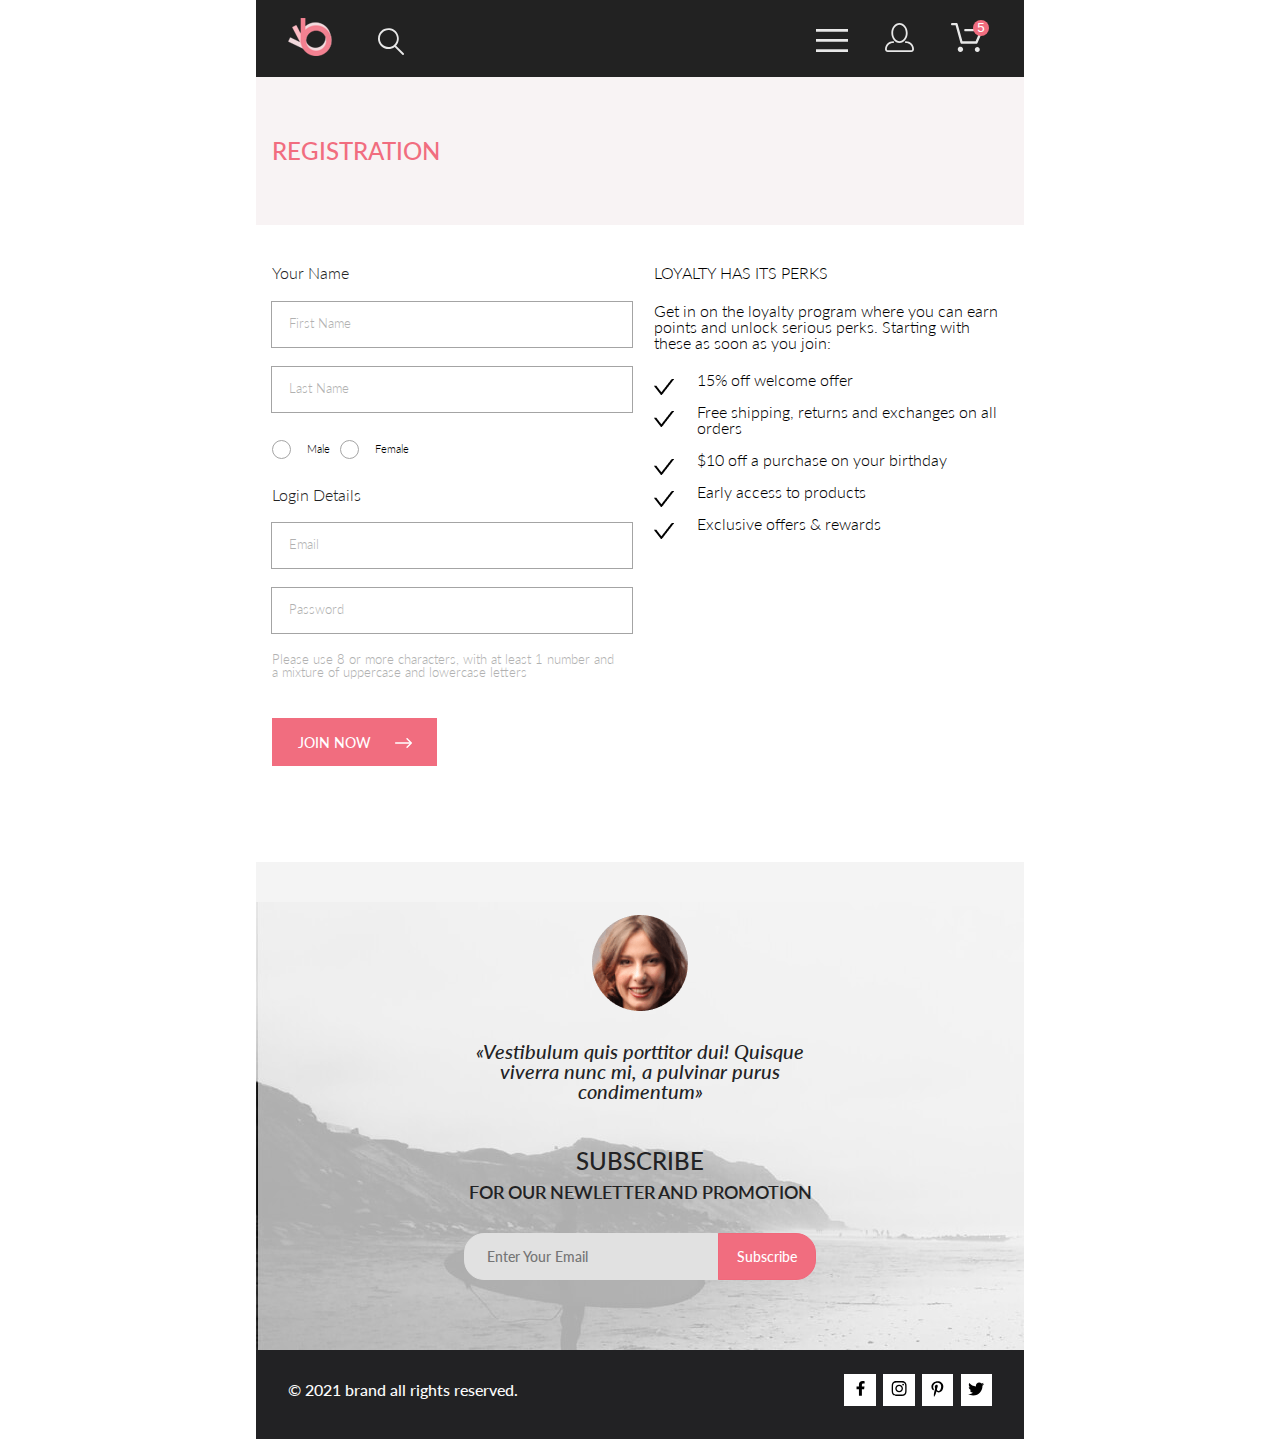
<file: registration.html>
<!DOCTYPE html>
<html lang="en">

<head>
    <meta charset="UTF-8">
    <meta http-equiv="X-UA-Compatible" content="IE=edge">
    <meta name="viewport" content="width=device-width, initial-scale=1.0">
    <link rel="stylesheet" href="css/style.css">
    <title>Registration</title>
</head>

<body class="body">
    <div class="container">
        <header class="header">
            <div class="header-wrp">
                <a href="index.html" class="header-logo">
                    <svg width="44" height="38" viewBox="0 0 44 38" fill="none" xmlns="http://www.w3.org/2000/svg"
                        xmlns:xlink="http://www.w3.org/1999/xlink">
                        <rect width="44" height="38" fill="url(#pattern0)" />
                        <defs>
                            <pattern id="pattern0" patternContentUnits="objectBoundingBox" width="1" height="1">
                                <use xlink:href="#image0" transform="scale(0.0227273 0.0263158)" />
                            </pattern>
                            <image id="image0" width="44" height="38"
                                xlink:href="[data-uri]" />
                        </defs>
                    </svg>
                </a>
                <button class="header-btn">
                    <svg class="header-btn__search-icon" width="27" height="28" viewBox="0 0 27 28"
                        xmlns="http://www.w3.org/2000/svg">
                        <path
                            d="M19.0596 17.6259C20.6713 15.8658 21.6282 13.6048 21.7698 11.2225C21.9113 8.84018 21.2288 6.48173 19.8369 4.54318C18.445 2.60463 16.4285 1.20404 14.126 0.576619C11.8234 -0.0508009 9.3751 0.13316 7.19217 1.09761C5.00923 2.06205 3.22463 3.74825 2.13804 5.87302C1.05145 7.9978 0.729054 10.4318 1.225 12.7661C1.72094 15.1005 3.00501 17.1932 4.86158 18.6927C6.71814 20.1922 9.03413 21.0072 11.4206 21.0009C13.673 21.004 15.8645 20.27 17.6606 18.9109L25.4086 26.7179C25.4941 26.807 25.5965 26.8781 25.7099 26.927C25.8232 26.9759 25.9452 27.0017 26.0686 27.0029C26.1923 27.0033 26.3148 26.9782 26.4283 26.9292C26.5419 26.8801 26.6441 26.8082 26.7286 26.7179C26.9025 26.537 26.9997 26.2958 26.9997 26.0449C26.9997 25.794 26.9025 25.5528 26.7286 25.3719L19.0596 17.6259ZM2.88662 10.5009C2.89946 8.81563 3.41094 7.17187 4.35659 5.77685C5.30224 4.38183 6.63972 3.29801 8.20044 2.662C9.76115 2.02599 11.4752 1.86627 13.1266 2.20298C14.7779 2.53969 16.2926 3.35775 17.4797 4.55404C18.6668 5.75033 19.4732 7.27129 19.7972 8.92519C20.1212 10.5791 19.9483 12.2919 19.3002 13.8476C18.6522 15.4034 17.5581 16.7325 16.1559 17.6674C14.7536 18.6023 13.1059 19.1011 11.4206 19.1009C9.14916 19.0901 6.97482 18.1784 5.37484 16.566C3.77486 14.9537 2.87998 12.7724 2.88662 10.5009Z" />
                    </svg>
                </button>
            </div>
            <div class="header-wrp">
                <button class="header-btn">
                    <svg class="header-btn__menu-icon" width="32" height="23" viewBox="0 0 32 23"
                        xmlns="http://www.w3.org/2000/svg">
                        <path d="M0 23V20.31H32V23H0ZM0 12.76V10.07H32V12.76H0ZM0 2.69V0H32V2.69H0Z" />
                    </svg>
                </button>
                <button class="header-btn" value="registration.html"
                    onclick="window.location.href = 'registration.html';">
                    <svg class="header-btn__profile-icon" width="29" height="29" viewBox="0 0 29 29"
                        xmlns="http://www.w3.org/2000/svg">
                        <path
                            d="M14.5 19.937C19 19.937 22.656 15.464 22.656 9.968C22.656 4.472 19 0 14.5 0C13.3631 0.0217413 12.2463 0.303398 11.2351 0.823397C10.2239 1.34339 9.34507 2.08794 8.66602 3C7.12663 4.99573 6.30819 7.45381 6.34399 9.974C6.34399 15.465 10 19.937 14.5 19.937ZM14.5 1.813C18 1.813 20.844 5.472 20.844 9.969C20.844 14.466 17.998 18.125 14.5 18.125C11.002 18.125 8.15603 14.465 8.15503 9.969C8.15403 5.473 11 1.813 14.5 1.813ZM20.844 18.125C20.6036 18.125 20.373 18.2205 20.203 18.3905C20.033 18.5605 19.9375 18.7911 19.9375 19.0315C19.9375 19.2719 20.033 19.5025 20.203 19.6725C20.373 19.8425 20.6036 19.938 20.844 19.938C22.526 19.9399 24.1386 20.6088 25.3279 21.7982C26.5172 22.9875 27.1861 24.6 27.188 26.282C27.1875 26.5221 27.0918 26.7523 26.922 26.9221C26.7522 27.0918 26.5221 27.1875 26.282 27.188H2.71997C2.47985 27.1875 2.24975 27.0918 2.07996 26.9221C1.91016 26.7523 1.81449 26.5221 1.81396 26.282C1.81608 24.6001 2.48517 22.9877 3.67444 21.7985C4.86371 20.6092 6.47608 19.9401 8.15796 19.938C8.39824 19.938 8.62868 19.8425 8.79858 19.6726C8.96849 19.5027 9.06396 19.2723 9.06396 19.032C9.06396 18.7917 8.96849 18.5613 8.79858 18.3914C8.62868 18.2215 8.39824 18.126 8.15796 18.126C5.99541 18.1279 3.92201 18.9875 2.39258 20.5164C0.863144 22.0453 0.00264777 24.1185 0 26.281C0.000794067 27.0019 0.287502 27.693 0.797241 28.2027C1.30698 28.7125 1.99811 28.9992 2.71899 29H26.282C27.0027 28.9989 27.6936 28.7121 28.2031 28.2024C28.7126 27.6927 28.9992 27.0017 29 26.281C28.9974 24.1187 28.1372 22.0457 26.6083 20.5168C25.0793 18.9878 23.0063 18.1276 20.844 18.125Z" />
                    </svg>
                </button>
                <button class="header-btn" onclick="window.location.href = 'cart.html';">
                    <svg class="header-btn__cart-icon" width="32" height="29" viewBox="0 0 32 29"
                        xmlns="http://www.w3.org/2000/svg">
                        <path
                            d="M26.2009 29C25.5532 28.9738 24.9415 28.6948 24.4972 28.2227C24.0529 27.7506 23.8114 27.1232 23.8245 26.475C23.8376 25.8269 24.1043 25.2097 24.5673 24.7559C25.0303 24.3022 25.6527 24.048 26.301 24.048C26.9493 24.048 27.5717 24.3022 28.0347 24.7559C28.4977 25.2097 28.7644 25.8269 28.7775 26.475C28.7906 27.1232 28.549 27.7506 28.1047 28.2227C27.6604 28.6948 27.0488 28.9738 26.401 29H26.2009ZM6.75293 26.32C6.75293 25.79 6.91011 25.2718 7.20459 24.8311C7.49907 24.3904 7.91764 24.0469 8.40735 23.844C8.89705 23.6412 9.43594 23.5881 9.95581 23.6915C10.4757 23.7949 10.9532 24.0502 11.328 24.425C11.7028 24.7998 11.9581 25.2773 12.0615 25.7972C12.1649 26.317 12.1118 26.8559 11.9089 27.3456C11.7061 27.8353 11.3626 28.2539 10.9219 28.5483C10.4812 28.8428 9.96304 29 9.43298 29C9.08087 29.0003 8.73212 28.9311 8.40674 28.7966C8.08136 28.662 7.78569 28.4646 7.53662 28.2158C7.28755 27.9669 7.09001 27.6713 6.9552 27.3461C6.82039 27.0208 6.75098 26.6721 6.75098 26.32H6.75293ZM10.553 20.686C10.2935 20.6868 10.0409 20.6024 9.83411 20.4457C9.62727 20.2891 9.47758 20.0689 9.40796 19.819L4.57495 2.36401H1.18201C0.868521 2.36401 0.567859 2.23947 0.346191 2.01781C0.124523 1.79614 0 1.49549 0 1.18201C0 0.868519 0.124523 0.567873 0.346191 0.346205C0.567859 0.124537 0.868521 5.81268e-06 1.18201 5.81268e-06H5.46301C5.7225 -0.00080736 5.97504 0.0837201 6.18176 0.240568C6.38848 0.397416 6.53784 0.617884 6.60693 0.868006L11.4399 18.323H24.6179L29.001 8.27501H14.401C14.2428 8.27961 14.0854 8.25242 13.9379 8.19507C13.7904 8.13771 13.6559 8.05134 13.5424 7.94108C13.4288 7.83082 13.3386 7.69891 13.277 7.55315C13.2154 7.40739 13.1836 7.25075 13.1836 7.0925C13.1836 6.93426 13.2154 6.77762 13.277 6.63186C13.3386 6.4861 13.4288 6.35419 13.5424 6.24393C13.6559 6.13367 13.7904 6.0473 13.9379 5.98994C14.0854 5.93259 14.2428 5.90541 14.401 5.91001H30.814C31.0097 5.90996 31.2022 5.95866 31.3744 6.05172C31.5465 6.14478 31.6928 6.27926 31.7999 6.44301C31.9078 6.60729 31.9734 6.79569 31.9908 6.99145C32.0083 7.18721 31.9771 7.38424 31.9 7.565L26.495 19.977C26.4026 20.1876 26.251 20.3668 26.0585 20.4927C25.866 20.6186 25.641 20.6858 25.411 20.686H10.553Z" />
                    </svg>
                </button>
            </div>
            <nav class="header-menu">
                <h3 class="header-menu__title">menu</h3>
                <ul class="header-menu__list">
                    <li class="header-menu__list_line"><a href="#" class="header-menu__link margin0_0_11_0">man</a>
                        <ul class="header-menu__list padding0_0_0_20">
                            <li class="header-menu__list_line margin0_0_11_0"><a href="#"
                                    class="header-menu__link link-gray">accesories</a></li>
                            <li class="header-menu__list_line margin0_0_11_0"><a href="#"
                                    class="header-menu__link link-gray">bags</a></li>
                            <li class="header-menu__list_line margin0_0_11_0"><a href="#"
                                    class="header-menu__link link-gray">denim</a></li>
                            <li class="header-menu__list_line margin0_0_11_0"><a href="#"
                                    class="header-menu__link link-gray">t-Shirts</a></li>
                        </ul>
                    </li>
                    <li class="header-menu__list_line"><a href="#" class="header-menu__link margin0_0_11_0">woman</a>
                        <ul class="header-menu__list padding0_0_0_20">
                            <li class="header-menu__list_line margin0_0_11_0"><a href="#"
                                    class="header-menu__link link-gray">accesories</a></li>
                            <li class="header-menu__list_line margin0_0_11_0"><a href="#"
                                    class="header-menu__link link-gray">jackets &amp;&nbsp;Coats</a></li>
                            <li class="header-menu__list_line margin0_0_11_0"><a href="#"
                                    class="header-menu__link link-gray">polos</a></li>
                            <li class="header-menu__list_line margin0_0_11_0"><a href="#"
                                    class="header-menu__link link-gray">t-Shirts</a></li>
                            <li class="header-menu__list_line margin0_0_11_0"><a href="#"
                                    class="header-menu__link link-gray">shirts</a></li>
                        </ul>
                    </li>
                    <li class="header-menu__list_line"><a href="#" class="header-menu__link margin0_0_11_0">kids</a>
                        <ul class="header-menu__list padding0_0_0_20">
                            <li class="header-menu__list_line margin0_0_11_0"><a href="#"
                                    class="header-menu__link link-gray">accesories</a></li>
                            <li class="header-menu__list_line margin0_0_11_0"><a href="#"
                                    class="header-menu__link link-gray">jackets &amp;&nbsp;Coats</a></li>
                            <li class="header-menu__list_line margin0_0_11_0"><a href="#"
                                    class="header-menu__link link-gray">polos</a></li>
                            <li class="header-menu__list_line margin0_0_11_0"><a href="#"
                                    class="header-menu__link link-gray">t-Shirts</a></li>
                            <li class="header-menu__list_line margin0_0_11_0"><a href="#"
                                    class="header-menu__link link-gray">shirts</a></li>
                            <li class="header-menu__list_line margin0_0_11_0"><a href="#"
                                    class="header-menu__link link-gray">bags</a></li>
                        </ul>
                    </li>
                </ul>
                <div class="header-menu__close"></div>
            </nav>
        </header>
        <main class="main">

            <section class="registration">
                <div class="registration__wrp">
                    <h1 class="registration__title">registration</h1>
                </div>
                <div class="registration-form">
                    <div class="registration-form__profile">
                        <form action="#" class="registration-form__application">
                            <label for="name" class="registration-form__application_label">your name</label>
                            <input id="name" type="text" class="registration-form__application_input"
                                placeholder="First Name">
                            <input type="text" class="registration-form__application_input" placeholder="Last Name">
                            <input type="radio" id="radio" class="registration-form__application_radio" name="gender">
                            <label for="radio"
                                class="registration-form__application_input_radio label-radio">Male</label>
                            <input type="radio" id="radio2" class="registration-form__application_radio" name="gender">
                            <label for="radio2"
                                class="registration-form__application_input_radio label-radio">Female</label>
                            <label for="e-mail" class="registration-form__application_label">Login details</label>
                            <input id="e-mail" type="email" class="registration-form__application_input"
                                placeholder="Email">
                            <input type="password" class="registration-form__application_input" placeholder="Password"
                                pattern="(^[\S]*(?=.*[a-z])(?=.*[A-Z])(?=.*[\d])(?=.*[\W_])[\S]{8,15}$)">
                            <p class="registration-form__application_text">Please use 8&nbsp;or more characters, with
                                at&nbsp;least 1&nbsp;number and a&nbsp;mixture of&nbsp;uppercase and lowercase letters
                            </p>
                            <button class="registration-form__application_button" type="submit"><span
                                    class="registration-margin-right20">join now</span>
                                <svg class="registration-button-icon" width="17" height="10" viewBox="0 0 17 10"
                                    xmlns="http://www.w3.org/2000/svg">
                                    <path fill-rule="evenodd" clip-rule="evenodd"
                                        d="M11.54 0.208095C11.6058 0.142131 11.684 0.0897967 11.77 0.0540883C11.8561 0.01838 11.9483 0 12.0415 0C12.1347 0 12.2269 0.01838 12.313 0.0540883C12.399 0.0897967 12.4772 0.142131 12.543 0.208095L16.7929 4.458C16.8589 4.5238 16.9112 4.60196 16.9469 4.68802C16.9826 4.77407 17.001 4.86632 17.001 4.95949C17.001 5.05266 16.9826 5.14491 16.9469 5.23097C16.9112 5.31702 16.8589 5.39518 16.7929 5.46098L12.543 9.71089C12.41 9.84389 12.2296 9.91861 12.0415 9.91861C11.8534 9.91861 11.673 9.84389 11.54 9.71089C11.407 9.57788 11.3323 9.39749 11.3323 9.2094C11.3323 9.0213 11.407 8.84091 11.54 8.70791L15.2898 4.95949L11.54 1.21107C11.474 1.14528 11.4217 1.06711 11.386 0.981059C11.3503 0.895005 11.3319 0.802752 11.3319 0.709584C11.3319 0.616415 11.3503 0.524162 11.386 0.438109C11.4217 0.352055 11.474 0.273891 11.54 0.208095Z" />
                                    <path fill-rule="evenodd" clip-rule="evenodd"
                                        d="M0 4.95948C0 4.77162 0.0746263 4.59146 0.207462 4.45862C0.340297 4.32579 0.52046 4.25116 0.708318 4.25116H15.583C15.7708 4.25116 15.951 4.32579 16.0838 4.45862C16.2167 4.59146 16.2913 4.77162 16.2913 4.95948C16.2913 5.14734 16.2167 5.3275 16.0838 5.46033C15.951 5.59317 15.7708 5.6678 15.583 5.6678H0.708318C0.52046 5.6678 0.340297 5.59317 0.207462 5.46033C0.0746263 5.3275 0 5.14734 0 4.95948Z" />
                                </svg>
                            </button>
                        </form>
                    </div>
                    <div class="registration-form__percs">
                        <h2 class="registration-form__percs_title">loyalty has its perks</h2>
                        <p class="registration-form__percs_text">Get in&nbsp;on&nbsp;the loyalty program where you can
                            earn points and unlock serious perks. Starting with these as&nbsp;soon as&nbsp;you join:</p>
                        <ul class="registration-form__percs_list">
                            <li class="registration-form__percs_line">15% off welcome offer</li>
                            <li class="registration-form__percs_line">Free shipping, returns and exchanges on&nbsp;all
                                orders</li>
                            <li class="registration-form__percs_line">$10 off a&nbsp;purchase on&nbsp;your birthday</li>
                            <li class="registration-form__percs_line">Early access to&nbsp;products</li>
                            <li class="registration-form__percs_line">Exclusive offers &amp;&nbsp;rewards</li>
                        </ul>
                    </div>
                </div>
            </section>



        </main>
        <footer class="footer">
            <section class="subscribe">
                <div class="subscribe-wrp">
                    <img class="subscribe-wrp__img" src="img/subscribe/annotator.png" alt="user" width="96" height="96">
                    <p class="subscribe-wrp__text">&laquo;Vestibulum quis porttitor dui! Quisque viverra nunc&nbsp;mi,
                        a&nbsp;pulvinar
                        purus condimentum&raquo;</p>
                </div>
                <div class="subscribe-wrp">
                    <form class="post-email" action="#" method="POST">
                        <label for="email">
                            <span class="post-email__title">
                                <span class="post-email__title_bold">subscribe</span>
                                for our newletter and promotion
                            </span>
                        </label>
                        <input class="post-email__input" id="email" type="email" placeholder="Enter Your Email">
                        <input class="post-email__btn" type="submit" value="Subscribe">
                    </form>
                </div>
            </section>
            <section class="copyright">
                <div class="copyright__wrp">
                    <p class="copyright__copy">&copy;&nbsp;2021 brand all rights reserved.</p>
                </div>
                <div class="copyright__wrp">
                    <button class="copyright__btn">
                        <svg class="copyright__btn_icon" width="9" height="15" viewBox="0 0 9 15"
                            xmlns="http://www.w3.org/2000/svg">
                            <path
                                d="M8.08836 8.28L8.50686 5.61602H5.89022V3.88729C5.89022 3.15847 6.25574 2.44806 7.42765 2.44806H8.61722V0.179975C8.61722 0.179975 7.53772 0 6.50561 0C4.35073 0 2.9422 1.27593 2.9422 3.5857V5.61602H0.546875V8.28H2.9422V14.72H5.89022V8.28H8.08836Z" />
                        </svg>
                    </button>
                    <button class="copyright__btn">
                        <svg class="copyright__btn_icon" width="16" height="15" viewBox="0 0 16 15"
                            xmlns="http://www.w3.org/2000/svg">
                            <path
                                d="M8.13897 3.68159C6.02383 3.68159 4.31774 5.38491 4.31774 7.49663C4.31774 9.60835 6.02383 11.3117 8.13897 11.3117C10.2541 11.3117 11.9602 9.60835 11.9602 7.49663C11.9602 5.38491 10.2541 3.68159 8.13897 3.68159ZM8.13897 9.9769C6.77211 9.9769 5.65467 8.8646 5.65467 7.49663C5.65467 6.12866 6.76878 5.01636 8.13897 5.01636C9.50915 5.01636 10.6233 6.12866 10.6233 7.49663C10.6233 8.8646 9.50583 9.9769 8.13897 9.9769ZM13.0078 3.52554C13.0078 4.02026 12.6087 4.41538 12.1165 4.41538C11.621 4.41538 11.2252 4.01694 11.2252 3.52554C11.2252 3.03413 11.6243 2.63569 12.1165 2.63569C12.6087 2.63569 13.0078 3.03413 13.0078 3.52554ZM15.5386 4.42866C15.4821 3.23667 15.2094 2.18081 14.3347 1.31089C13.4634 0.440967 12.4058 0.168701 11.2119 0.108936C9.9814 0.039209 6.29321 0.039209 5.0627 0.108936C3.8721 0.165381 2.81453 0.437646 1.93987 1.30757C1.06522 2.17749 0.795836 3.23335 0.735973 4.42534C0.666134 5.65386 0.666134 9.33608 0.735973 10.5646C0.79251 11.7566 1.06522 12.8124 1.93987 13.6824C2.81453 14.5523 3.86878 14.8246 5.0627 14.8843C6.29321 14.9541 9.9814 14.9541 11.2119 14.8843C12.4058 14.8279 13.4634 14.5556 14.3347 13.6824C15.2061 12.8124 15.4788 11.7566 15.5386 10.5646C15.6085 9.33608 15.6085 5.65718 15.5386 4.42866ZM13.949 11.8828C13.6895 12.5335 13.1874 13.0349 12.5322 13.2972C11.5511 13.6857 9.22314 13.596 8.13897 13.596C7.05479 13.596 4.72348 13.6824 3.74573 13.2972C3.09389 13.0382 2.59171 12.5369 2.32898 11.8828C1.93987 10.9033 2.02967 8.57905 2.02967 7.49663C2.02967 6.41421 1.9432 4.08667 2.32898 3.1105C2.58838 2.45972 3.09056 1.95835 3.74573 1.69604C4.7268 1.30757 7.05479 1.39722 8.13897 1.39722C9.22314 1.39722 11.5545 1.31089 12.5322 1.69604C13.184 1.95503 13.6862 2.4564 13.949 3.1105C14.3381 4.08999 14.2483 6.41421 14.2483 7.49663C14.2483 8.57905 14.3381 10.9066 13.949 11.8828Z" />
                        </svg>
                    </button>
                    <button class="copyright__btn">
                        <svg class="copyright__btn_icon" width="13" height="16" viewBox="0 0 13 16"
                            xmlns="http://www.w3.org/2000/svg">
                            <path
                                d="M6.74032 0.203125C3.55564 0.203125 0.408203 2.34063 0.408203 5.8C0.408203 8 1.63738 9.25 2.38233 9.25C2.68963 9.25 2.86655 8.3875 2.86655 8.14375C2.86655 7.85313 2.13091 7.23438 2.13091 6.025C2.13091 3.5125 4.03055 1.73125 6.4889 1.73125C8.60271 1.73125 10.1671 2.94062 10.1671 5.1625C10.1671 6.82187 9.50597 9.93437 7.36422 9.93437C6.59133 9.93437 5.93018 9.37187 5.93018 8.56563C5.93018 7.38438 6.74963 6.24062 6.74963 5.02187C6.74963 2.95312 3.835 3.32812 3.835 5.82812C3.835 6.35313 3.90018 6.93437 4.13298 7.4125C3.70463 9.26875 2.82931 12.0344 2.82931 13.9469C2.82931 14.5375 2.91311 15.1188 2.96899 15.7094C3.07452 15.8281 3.02175 15.8156 3.18316 15.7563C4.74757 13.6 4.69169 13.1781 5.3994 10.3562C5.78119 11.0875 6.76826 11.4812 7.55046 11.4812C10.8469 11.4812 12.3275 8.24688 12.3275 5.33125C12.3275 2.22813 9.66427 0.203125 6.74032 0.203125Z" />
                        </svg>
                    </button>
                    <button class="copyright__btn">
                        <svg class="copyright__btn_icon" width="17" height="14" viewBox="0 0 17 14"
                            xmlns="http://www.w3.org/2000/svg">
                            <path
                                d="M14.417 3.74052C14.427 3.88264 14.427 4.0248 14.427 4.16692C14.427 8.50192 11.1498 13.4969 5.15986 13.4969C3.31448 13.4969 1.60022 12.9588 0.158203 12.0248C0.420396 12.0552 0.67247 12.0654 0.944752 12.0654C2.46741 12.0654 3.8691 11.5476 4.98843 10.6644C3.5565 10.6339 2.3565 9.68977 1.94305 8.39027C2.14475 8.4207 2.34642 8.44102 2.5582 8.44102C2.85063 8.44102 3.14308 8.40039 3.41533 8.32936C1.92291 8.02477 0.803551 6.70498 0.803551 5.11108V5.07048C1.23715 5.31414 1.74139 5.46642 2.2758 5.4867C1.39849 4.89786 0.823727 3.8928 0.823727 2.75573C0.823727 2.14661 0.985041 1.58823 1.26741 1.10092C2.87077 3.09077 5.28086 4.39023 7.98334 4.53239C7.93293 4.28873 7.90266 4.03495 7.90266 3.78114C7.90266 1.97402 9.35477 0.501953 11.1598 0.501953C12.0976 0.501953 12.9446 0.897891 13.5396 1.53748C14.2757 1.39536 14.9816 1.12123 15.6068 0.745609C15.3648 1.50705 14.8505 2.14664 14.1749 2.5527C14.8304 2.48167 15.4657 2.29889 16.0505 2.04511C15.6069 2.69483 15.0522 3.27348 14.417 3.74052Z" />
                        </svg>
                    </button>
                </div>
            </section>
        </footer>
    </div>
    <script src="js/javascript.js"></script>
</body>

</html>
</file>
<file: css/style.css>
html,
body,
div,
span,
applet,
object,
iframe,
h1,
h2,
h3,
h4,
h5,
h6,
p,
blockquote,
pre,
a,
abbr,
acronym,
address,
big,
cite,
code,
del,
dfn,
em,
img,
ins,
kbd,
q,
s,
samp,
small,
strike,
strong,
sub,
sup,
tt,
var,
b,
u,
i,
center,
dl,
dt,
dd,
ol,
ul,
li,
fieldset,
form,
label,
legend,
table,
caption,
tbody,
tfoot,
thead,
tr,
th,
td,
article,
aside,
canvas,
details,
embed,
figure,
figcaption,
footer,
header,
hgroup,
menu,
nav,
output,
ruby,
section,
summary,
time,
mark,
audio,
video {
  margin: 0;
  padding: 0;
  border: 0;
  font-size: 100%;
  font: inherit;
  vertical-align: baseline;
}
/* HTML5 display-role reset for older browsers */
article,
aside,
details,
figcaption,
figure,
footer,
header,
hgroup,
menu,
nav,
section {
  display: block;
}
body {
  line-height: 1;
}
ol,
ul {
  list-style: none;
}
blockquote,
q {
  quotes: none;
}
blockquote:before,
blockquote:after,
q:before,
q:after {
  content: '';
  content: none;
}
table {
  border-collapse: collapse;
  border-spacing: 0;
}
@font-face {
  font-family: 'lato-black';
  src: url('../fonts/lato/lato-black.eot');
  src: local('Lato Heavy'), local('Lato-Heavy'), url('../fonts/lato/lato-black.eot?#iefix') format('embedded-opentype'), url('../fonts/lato/lato-black.woff2') format('woff2'), url('../fonts/lato/lato-black.woff') format('woff'), url('../fonts/lato/lato-black.ttf') format('truetype');
  font-weight: 900;
  font-style: normal;
}
@font-face {
  font-family: 'lato-semibold';
  src: url('../fonts/lato/lato-semibold.eot');
  src: local('Lato Semibold'), local('Lato-Semibold'), url('../fonts/lato/lato-semibold.eot?#iefix') format('embedded-opentype'), url('../fonts/lato/lato-semibold.woff2') format('woff2'), url('../fonts/lato/lato-semibold.woff') format('woff'), url('../fonts/lato/lato-semibold.ttf') format('truetype');
  font-weight: 700;
  font-style: normal;
}
@font-face {
  font-family: 'lato-medium';
  src: url('../fonts/lato/lato-medium.eot');
  src: local('Lato Medium'), local('Lato-Medium'), url('../fonts/lato/lato-medium.eot?#iefix') format('embedded-opentype'), url('../fonts/lato/lato-medium.woff2') format('woff2'), url('../fonts/lato/lato-medium.woff') format('woff'), url('../fonts/lato/lato-medium.ttf') format('truetype');
  font-weight: 400;
  font-style: normal;
}
@font-face {
  font-family: 'lato-light';
  src: url('../fonts/lato/lato-light.eot');
  src: local('Lato Light'), local('Lato-Light'), url('../fonts/lato/lato-light.eot?#iefix') format('embedded-opentype'), url('../fonts/lato/lato-light.woff2') format('woff2'), url('../fonts/lato/lato-light.woff') format('woff'), url('../fonts/lato/lato-light.ttf') format('truetype');
  font-weight: 300;
  font-style: normal;
}
@font-face {
  font-family: 'lato-mediumItalic';
  src: url('../fonts/lato/lato-mediumItalic.eot');
  src: local('Lato Medium Italic'), local('Lato-MediumItalic'), url('../fonts/lato/lato-mediumItalic.eot?#iefix') format('embedded-opentype'), url('../fonts/lato/lato-mediumItalic.woff2') format('woff2'), url('../fonts/lato/lato-mediumItalic.woff') format('woff'), url('../fonts/lato/lato-mediumItalic.ttf') format('truetype');
  font-weight: 500;
  font-style: italic;
}
.body,
.main,
.footer {
  margin: 0 auto;
}
.global-container {
  width: 1600px;
}
.container {
  width: 100%;
  margin: 0 auto;
}
@media (max-width: 1599px) {
  .container {
    width: 768px;
  }
}
@media (max-width: 767px) {
  .container {
    width: 375px;
  }
}
.header {
  width: 100%;
  margin: 0 auto;
  background-color: #222222;
  padding: 18px 231px 19px 231px;
  box-sizing: border-box;
  display: flex;
  justify-content: space-between;
  position: relative;
}
@media (max-width: 1599px) {
  .header {
    padding: 18px 41px 18px 32px;
  }
}
@media (max-width: 767px) {
  .header {
    padding: 18px 16px 18px 16px;
  }
}
.header-wrp {
  align-self: center;
}
.header-wrp:nth-child(1) > button {
  margin: 0;
}
.header-logo {
  margin: 0 41px 0 0;
  text-decoration: none;
}
.header-btn {
  padding: 0;
  box-sizing: border-box;
  margin: 0 0 0 33px;
  outline: none;
  border: none;
  background-color: transparent;
  cursor: pointer;
}
.header-btn:nth-child(1) {
  margin: 0;
}
@media (max-width: 767px) {
  .header-btn:nth-child(2) {
    display: none;
  }
}
.header-btn:nth-child(3) {
  position: relative;
}
@media (max-width: 767px) {
  .header-btn:nth-child(3) {
    display: none;
  }
}
.header-btn:nth-child(3):before {
  content: "5";
  display: block;
  width: 16px;
  height: 16px;
  background-color: #F16D7F;
  border-radius: 50%;
  color: #fff;
  position: absolute;
  top: -3px;
  left: 22px;
  z-index: 5;
}
.header-btn:nth-child(3):hover::before,
.header-btn:nth-child(3):focus::before {
  opacity: 0.7;
}
.header-btn:nth-child(3):active::before {
  opacity: 0.4;
}
.header-btn__search-icon,
.header-btn__menu-icon,
.header-btn__profile-icon,
.header-btn__cart-icon {
  fill: #E8E8E8;
}
.header-btn__search-icon:hover,
.header-btn__menu-icon:hover,
.header-btn__profile-icon:hover,
.header-btn__cart-icon:hover,
.header-btn__search-icon:focus,
.header-btn__menu-icon:focus,
.header-btn__profile-icon:focus,
.header-btn__cart-icon:focus {
  opacity: 0.7;
}
.header-btn__search-icon:active,
.header-btn__menu-icon:active,
.header-btn__profile-icon:active,
.header-btn__cart-icon:active {
  opacity: 0.4;
}
.header-menu {
  display: none;
  width: 232px;
  height: 764px;
  padding: 37px 0 0 34px;
  box-sizing: border-box;
  top: 100%;
  right: 0;
  position: absolute;
  background: #fff;
  box-shadow: -5px 5px 5px rgba(0, 0, 0, 0.5);
  z-index: 10;
}
.header-menu__title {
  margin: 0 0 24px 0;
  text-transform: uppercase;
  font-size: 14px;
  font-family: 'lato-semibold';
  color: #000000;
}
.header-menu__list {
  padding: 0;
  margin: 0;
  list-style: none;
}
.header-menu__list_line {
  margin: 0 0 12px 0;
}
.header-menu__link {
  display: block;
  text-transform: uppercase;
  font-size: 14px;
  font-family: 'lato-medium';
  color: #f16d7f;
  text-decoration: none;
}
.header-menu__link:hover,
.header-menu__link:focus {
  text-decoration: underline dotted #F16D7F;
}
.header-menu__link:active {
  opacity: 0.8;
}
.header-menu .header-menu__close {
  position: absolute;
  right: 16px;
  top: 16px;
  width: 16px;
  height: 16px;
  opacity: 0.3;
  cursor: pointer;
}
.header-menu .header-menu__close:hover,
.header-menu .header-menu__close:focus {
  opacity: 1;
}
.header-menu .header-menu__close:active {
  opacity: 0.8;
}
.header-menu .header-menu__close:before,
.header-menu .header-menu__close:after {
  position: absolute;
  left: 10px;
  content: ' ';
  height: 16px;
  width: 2px;
  background-color: #333;
}
.header-menu .header-menu__close:before {
  transform: rotate(45deg);
}
.header-menu .header-menu__close:after {
  transform: rotate(-45deg);
}
.display-block {
  display: block;
}
.margin0_0_11_0 {
  margin: 0 0 11px 0;
}
.padding0_0_0_20 {
  padding: 0 0 0 20px;
}
.link-gray {
  text-transform: capitalize;
  font-size: 14px;
  font-family: 'lato-medium';
  color: #6f6e6e;
}
.link-gray:hover,
.link-gray:focus {
  text-decoration: underline dotted #6F6E6E;
}
.brand {
  width: 100%;
  min-height: 764px;
  background-color: #F1E4E6;
  background-image: url(../img/brand/brand_img.png);
  background-repeat: no-repeat;
  position: relative;
}
@media (max-width: 1599px) {
  .brand {
    min-height: 368px;
    background-size: 50%;
  }
}
@media (max-width: 767px) {
  .brand {
    min-height: 363px;
    background-image: none;
  }
}
.brand-name {
  padding: 0 0 0 16px;
  box-sizing: border-box;
  position: absolute;
  left: 55.75%;
  top: 38%;
  border-left: 12px solid #F16D7F;
}
@media (max-width: 767px) {
  .brand-name {
    top: 50%;
    left: 50%;
    transform: translate(-50%, -50%);
  }
}
.brand-name__title {
  margin: 0;
  text-transform: uppercase;
  font-size: 37px;
  font-family: 'lato-semibold';
  color: #000000;
}
@media (max-width: 1599px) {
  .brand-name__title {
    font-size: 24px;
    font-family: 'lato-semibold';
    color: #000000;
  }
}
@media (max-width: 767px) {
  .brand-name__title {
    font-size: 20px;
    font-family: 'lato-semibold';
    color: #000000;
  }
}
.brand-name__title_bold {
  display: block;
  font-size: 48px;
  font-family: 'lato-black';
  color: #000000;
}
@media (max-width: 1599px) {
  .brand-name__title_bold {
    font-size: 37px;
    font-family: 'lato-black';
    color: #000000;
  }
}
.brand-name__title_color {
  font-size: 37px;
  font-family: 'lato-semibold';
  color: #f16d7f;
}
@media (max-width: 1599px) {
  .brand-name__title_color {
    font-size: 24px;
    font-family: 'lato-semibold';
    color: #f16d7f;
  }
}
@media (max-width: 767px) {
  .brand-name__title_color {
    font-size: 20px;
    font-family: 'lato-semibold';
    color: #f16d7f;
  }
}
.offer {
  width: 100%;
  padding: 65px 230px 48px 230px;
  box-sizing: border-box;
  background-color: #fff;
  display: flex;
  flex-wrap: wrap;
}
@media (max-width: 1599px) {
  .offer {
    padding: 20px 16px 77px 16px;
  }
}
@media (max-width: 767px) {
  .offer {
    padding: 64px 16px 32px 16px;
  }
}
.offer-box {
  margin: 0 30px 30px 0;
  position: relative;
}
.offer-box__img {
  width: 360px;
  height: 260px;
}
@media (max-width: 1599px) {
  .offer-box__img {
    width: 232px;
    height: 167px;
  }
}
@media (max-width: 767px) {
  .offer-box__img {
    width: 343px;
    height: 237px;
  }
}
@media (max-width: 1599px) {
  .offer-box {
    margin: 0 20px 20px 0;
  }
}
@media (max-width: 767px) {
  .offer-box {
    margin: 0 0 32px 0;
  }
}
.offer-box:nth-child(3) {
  margin: 0 0 30px 0;
}
@media (max-width: 1599px) {
  .offer-box:nth-child(3) {
    margin: 0 0 20px 0;
  }
}
.offer-box:nth-child(4) {
  margin: 0;
}
@media (max-width: 767px) {
  .offer-box:nth-child(4) {
    margin: 0;
  }
}
.offer-box__text {
  position: absolute;
  margin: 0;
  top: 50%;
  left: 50%;
  transform: translate(-50%, -50%);
  font-size: 24px;
  font-family: 'lato-medium';
  color: #f16d7f;
  text-transform: uppercase;
  text-align: center;
}
.offer-box__text_color {
  display: block;
  font-size: 16px;
  font-family: 'lato-semibold';
  color: #ffffff;
}
.img-big {
  width: 1140px;
  height: 180px;
}
@media (max-width: 1599px) {
  .img-big {
    width: 735px;
    height: 116px;
  }
}
@media (max-width: 767px) {
  .img-big {
    width: 343px;
    height: 111px;
  }
}
.products {
  width: 100%;
  min-height: 1538px;
  padding: 48px 230px 96px 230px;
  box-sizing: border-box;
  background-color: #fff;
  display: flex;
  justify-content: center;
  flex-wrap: wrap;
}
@media (max-width: 1599px) {
  .products {
    padding: 77px 16px 65px 16px;
  }
}
@media (max-width: 767px) {
  .products {
    padding: 32px 8px 36px 8px;
  }
}
.products__title {
  width: 100%;
  text-align: center;
  margin: 0 0 6px 0;
  font-size: 30px;
  font-family: 'lato-semibold';
  color: #000000;
  text-transform: capitalize;
}
.products__title_text {
  width: 100%;
  text-align: center;
  margin: 0 0 48px 0;
  font-size: 14px;
  font-family: 'lato-semibold';
  color: #9f9f9f;
}
.products-item {
  width: 360px;
  margin: 0 30px 30px 0;
  position: relative;
}
@media (max-width: 1599px) {
  .products-item {
    margin: 0 16px 16px 0;
  }
}
@media (max-width: 767px) {
  .products-item {
    margin: 0 0 16px 0;
  }
}
.products-item:hover .visible-unvisible {
  display: flex;
}
.products-item:hover .products-item__img {
  filter: brightness(30%);
}
.products-item__img {
  display: block;
}
.products-item__wrp {
  padding: 25px 28px 20px 16px;
  box-sizing: border-box;
  background-color: #F8F8F8;
}
.products-item__title {
  margin: 0 0 12px 0;
  font-size: 13px;
  font-family: 'lato-medium';
  color: #000000;
  text-transform: uppercase;
}
.products-item__text {
  margin: 0 0 18px 0;
  font-size: 14px;
  font-family: 'lato-light';
  color: #5d5d5d;
}
.products-item__price {
  font-size: 16px;
  font-family: 'lato-medium';
  color: #f16d7f;
}
.products-item:nth-child(5) {
  margin: 0 0 30px 0;
}
@media (max-width: 1599px) {
  .products-item:nth-child(5) {
    margin: 0 16px 16px 0;
  }
}
@media (max-width: 767px) {
  .products-item:nth-child(5) {
    margin: 0 0 16px 0;
  }
}
@media (max-width: 1599px) {
  .products-item:nth-child(7) {
    margin: 0 16px 16px 0;
  }
}
@media (max-width: 767px) {
  .products-item:nth-child(7) {
    margin: 0 0 16px 0;
  }
}
.products-item:nth-child(6),
.products-item:nth-child(7) {
  margin: 0 30px 48px 0;
}
@media (max-width: 1599px) {
  .products-item:nth-child(7) {
    margin: 0 16px 33px 0;
  }
}
@media (max-width: 767px) {
  .products-item:nth-child(7) {
    margin: 0 0 16px 0;
  }
}
.products-item:nth-child(8) {
  margin: 0 0 48px 0;
}
@media (max-width: 1599px) {
  .products-item:nth-child(4),
  .products-item:nth-child(6),
  .products-item:nth-child(8) {
    margin: 0 0 16px 0;
  }
}
@media (max-width: 1599px) {
  .products-item:nth-child(8) {
    margin: 0 0 33px 0;
  }
}
@media (max-width: 767px) {
  .products-item:nth-child(8) {
    margin: 0 0 41px 0;
  }
}
.products-item__btn {
  padding: 10px;
  box-sizing: border-box;
  outline: none;
  border: 1px solid #fff;
  background-color: transparent;
  position: absolute;
  top: 35%;
  left: 50%;
  transform: translate(-50%, -50%);
  display: none;
  justify-content: center;
  align-items: center;
  cursor: pointer;
}
.products-item__btn_icon {
  fill: #fff;
  margin: 0 11px 0 0;
}
.products-item__btn_text {
  font-size: 14px;
  font-family: 'lato-medium';
  color: #ffffff;
}
.products-item__btn:hover,
.products-item__btn:focus {
  opacity: 0.7;
}
.products-item__btn:active {
  opacity: 0.3;
}
.products__btn {
  width: 211px;
  min-height: 47px;
  padding: 5px;
  box-sizing: border-box;
  text-decoration: none;
  border: 1px solid #FF6A6A;
  background-color: #fff;
  outline: none;
  font-size: 16px;
  font-family: 'lato-medium';
  color: #f26376;
  text-transform: capitalize;
  cursor: pointer;
  align-self: center;
}
.products__btn:hover,
.products__btn:focus {
  background-color: #FF6A6A;
  color: #fff;
}
.products__btn:active {
  opacity: 0.7;
}
.features {
  width: 100%;
  padding: 103px 230px 104px 230px;
  box-sizing: border-box;
  background-color: #222224;
  display: flex;
  justify-content: center;
  flex-wrap: wrap;
}
@media (max-width: 1599px) {
  .features {
    padding: 48px 0 64px 0;
    flex-direction: column;
    align-items: center;
  }
}
@media (max-width: 767px) {
  .features {
    padding: 48px 0 81px 0;
    align-items: center;
  }
}
.features-cart {
  width: 360px;
  padding: 0 29px 0 29px;
  box-sizing: border-box;
  margin: 0 30px 0 0;
  text-align: center;
}
@media (max-width: 1599px) {
  .features-cart {
    margin: 0 0 48px 0;
  }
}
@media (max-width: 767px) {
  .features-cart {
    margin: 0 0 48px 0;
  }
}
.features-cart:nth-child(3) {
  margin: 0;
}
.features-cart__icon {
  fill: #F16D7F;
  margin: 0 0 25px 0;
}
.features-cart__title {
  margin: 0 0 16px 0;
  font-size: 20px;
  font-family: 'lato-medium';
  color: #fbfbfb;
  text-transform: capitalize;
}
.features-cart__text {
  margin: 0;
  font-size: 14px;
  font-family: 'lato-light';
  color: #fbfbfb;
}
.subscribe {
  width: 100%;
  min-height: 448px;
  padding: 10px 327px 10px 230px;
  box-sizing: border-box;
  background-color: #F4F4F4;
  background-image: url(../img/subscribe/subscribe_bg.jpg);
  background-repeat: no-repeat;
  display: flex;
  justify-content: space-between;
  align-items: center;
  flex-wrap: wrap;
}
@media (max-width: 1599px) {
  .subscribe {
    padding: 53px 0 70px 0;
    flex-direction: column;
    background-size: auto auto;
    background-position: left bottom;
  }
}
@media (max-width: 767px) {
  .subscribe {
    padding: 48px 0 81px 0;
  }
}
.subscribe-wrp {
  width: 360px;
  margin: 0 320px 0 0;
  text-align: center;
}
@media (max-width: 1599px) {
  .subscribe-wrp {
    margin: 0 0 48px 0;
  }
}
@media (max-width: 767px) {
  .subscribe-wrp {
    margin: 0 0 48px 0;
  }
}
.subscribe-wrp:nth-child(2) {
  margin: 0;
}
.subscribe-wrp__img {
  display: block;
  margin: 0 auto 30px auto;
}
.subscribe-wrp__text {
  margin: 0;
  font-size: 20px;
  font-family: 'lato-mediumItalic';
  color: #222224;
}
.post-email {
  display: flex;
  justify-content: center;
  align-items: center;
  flex-wrap: wrap;
}
.post-email__title {
  display: block;
  margin: 0 0 32px 0;
  font-size: 18px;
  font-family: 'lato-semibold';
  color: #222224;
  text-transform: uppercase;
}
.post-email__title_bold {
  display: block;
  margin: 0 0 10px 0;
  font-size: 24px;
  font-family: 'lato-medium';
  color: #222224;
}
.post-email__input {
  width: 254px;
  height: 47px;
  padding: 22px;
  box-sizing: border-box;
  background-color: #E1E1E1;
  border: 1px solid #E1E1E1;
  border-radius: 20px 0 0 20px;
  outline: none;
  font-size: 14px;
  font-family: 'lato-medium';
  color: #222224;
}
.post-email__input:focus {
  background-color: #f7f3f3;
  border: 1px solid #E1E1E1;
}
.post-email__btn {
  width: 98px;
  height: 47px;
  box-sizing: border-box;
  background-color: #F16D7F;
  border: 1px solid #f1687b;
  border-radius: 0 20px 20px 0;
  outline: none;
  cursor: pointer;
  font-size: 14px;
  font-family: 'lato-medium';
  color: #ffffff;
}
.post-email__btn:hover,
.post-email__btn:focus {
  background-color: #f15353;
  border: 1px solid #f15353;
}
.post-email__btn:active {
  opacity: 0.7;
}
.copyright {
  width: 100%;
  margin: 0 auto;
  background-color: #222224;
  padding: 24px 230px 23px 235px;
  box-sizing: border-box;
  display: flex;
  justify-content: space-between;
}
@media (max-width: 1599px) {
  .copyright {
    padding: 24px 32px 33px 32px;
  }
}
@media (max-width: 767px) {
  .copyright {
    padding: 43px 0 9px 0;
    justify-content: center;
    flex-direction: column-reverse;
    align-items: center;
  }
}
.copyright__wrp {
  display: flex;
  justify-content: space-between;
  align-items: center;
  flex-wrap: wrap;
}
@media (max-width: 767px) {
  .copyright__wrp {
    justify-content: center;
  }
}
@media (max-width: 767px) {
  .copyright__wrp:nth-child(2) {
    margin: 0 0 40px 0;
  }
}
.copyright__btn {
  background-color: #fff;
  width: 31.45px;
  height: 32px;
  align-self: center;
  margin: 0 7.29px 0 0;
  text-decoration: none;
  border: none;
  outline: none;
  cursor: pointer;
}
.copyright__btn:nth-child(4) {
  margin: 0;
}
.copyright__btn:hover,
.copyright__btn:focus {
  background-color: #F16D7F;
}
.copyright__btn:active {
  opacity: 0.7;
}
.copyright__btn:hover .copyright__btn_icon,
.copyright__btn:focus .copyright__btn_icon {
  fill: #fff;
}
.copyright__btn:active .copyright__btn_icon {
  fill: #000;
}
.copyright__btn_icon {
  fill: #000;
}
.copyright__copy {
  margin: 0;
  font-size: 16px;
  font-family: 'lato-medium';
  color: #fbfbfb;
}
.registration {
  width: 100%;
  margin: 0 auto;
  background-color: #fff;
}
.registration__wrp {
  min-height: 148px;
  display: flex;
  justify-content: flex-start;
  align-items: center;
  background-color: #F8F3F4;
  padding: 0 0 0 230px;
  box-sizing: border-box;
}
@media (max-width: 1599px) {
  .registration__wrp {
    padding: 0 0 0 16px;
  }
}
@media (max-width: 767px) {
  .registration__wrp {
    justify-content: center;
  }
}
.registration__title {
  margin: 0;
  font-size: 24px;
  font-family: 'lato-medium';
  color: #f16d7f;
  text-transform: uppercase;
}
.registration-form {
  padding: 64px 230px 96px 230px;
  box-sizing: border-box;
  display: flex;
  justify-content: space-between;
  flex-wrap: nowrap;
}
@media (max-width: 1599px) {
  .registration-form {
    padding: 40px 16px 96px 16px;
  }
}
@media (max-width: 767px) {
  .registration-form {
    flex-wrap: wrap;
    padding: 40px 8px 96px 8px;
  }
}
.registration-form__profile {
  width: 360px;
  margin: 0 128px 0 0;
}
@media (max-width: 1599px) {
  .registration-form__profile {
    margin: 0 22px 0 0;
  }
}
.registration-form__application {
  display: flex;
  justify-content: flex-start;
  align-items: flex-start;
  flex-wrap: wrap;
  position: relative;
}
.registration-form__application_label {
  width: 100%;
  margin: 0 0 20.5px 0;
  font-size: 16px;
  font-family: 'lato-light';
  color: #222222;
  text-transform: capitalize;
}
.registration-form__application_input {
  width: 360px;
  padding: 13px 10px 16px 17px;
  box-sizing: border-box;
  margin: 0 0 20px 0;
  background-color: #fff;
  border: none;
  outline: 1px solid #A4A4A4;
  font-size: 13px;
  font-family: 'lato-light';
  color: #000000;
}
.registration-form__application_input:focus {
  background-color: #f7f3f3;
}
.registration-form__application_input::placeholder {
  color: #B1B1B1;
}
.registration-form__application_input:nth-child(3) {
  margin: 0 0 31px 0;
}
.registration-form__application_input:nth-child(8) {
  margin: 0 0 15px 0;
}
.registration-form__application_radio {
  position: absolute;
  z-index: -1;
  opacity: 0;
  top: 175px;
  left: 66px;
}
.registration-form__application_radio:checked + .label-radio:after {
  opacity: 1;
}
.registration-form__application_radio + .label-radio {
  position: relative;
  padding: 0 0 0 35px;
  cursor: pointer;
  margin: 0 10px 33px 0;
}
.registration-form__application_text {
  margin: 0 0 39px 0;
  font-size: 13px;
  font-family: 'lato-light';
  color: #b1b1b1;
}
.registration-form__application_button {
  width: 165px;
  min-height: 48px;
  padding: 5px;
  box-sizing: border-box;
  background-color: #F16D7F;
  border: 1px solid #F16D7F;
  outline: none;
  cursor: pointer;
  align-self: center;
  font-size: 14px;
  font-family: 'lato-medium';
  color: #ffffff;
  text-transform: uppercase;
}
.registration-form__application_button:hover,
.registration-form__application_button:focus {
  background-color: #fff;
  color: #F16D7F;
}
.registration-form__application_button:hover .registration-button-icon,
.registration-form__application_button:focus .registration-button-icon {
  fill: #F16D7F;
}
.registration-form__application_button:active {
  opacity: 0.7;
}
.registration-form__application_button:active .registration-button-icon {
  opacity: 0.7;
}
@media (max-width: 767px) {
  .registration-form__application_button {
    margin-bottom: 40px;
  }
}
.registration-button-icon {
  fill: #fff;
}
.registration-margin-right20 {
  margin: 0 20px 0 0;
}
.label-radio {
  margin: 0 20px 0 0;
  font-size: 11px;
  font-family: 'lato-light';
  color: #000000;
}
.label-radio:before {
  content: '';
  position: absolute;
  top: -3px;
  left: 0;
  width: 17px;
  height: 17px;
  border: 1px solid #A4A4A4;
  border-radius: 50%;
  background: #FFF;
}
.label-radio:after {
  content: '';
  position: absolute;
  top: 0px;
  left: 3px;
  width: 13px;
  height: 13px;
  border-radius: 50%;
  background: #222222;
  opacity: 0;
}
.registration-form__percs {
  display: flex;
  flex-wrap: wrap;
  flex-direction: column;
  font-size: 24px;
  font-family: 'lato-light';
  color: #000000;
}
@media (max-width: 1599px) {
  .registration-form__percs {
    font-size: 16px;
    font-family: 'lato-light';
    color: #000000;
  }
}
.registration-form__percs_title {
  margin: 0 0 22px 0;
  text-transform: uppercase;
}
.registration-form__percs_text {
  margin: 0 0 21px 0;
}
.registration-form__percs_list {
  padding: 0;
  margin: 0;
  list-style: none;
}
.registration-form__percs_line {
  padding: 0 0 0 43px;
  box-sizing: border-box;
  margin: 0 0 16px 0;
  position: relative;
}
.registration-form__percs_line:after {
  content: "";
  display: block;
  width: 20px;
  height: 16px;
  background-image: url(../img/registration/checkMark.png);
  background-color: transparent;
  position: absolute;
  top: 7px;
  left: 0;
}
@media (max-width: 767px) {
  .registration-form__percs_line:after {
    top: 0px;
  }
}
.registration-form__percs_line:nth-child(5) {
  margin: 0;
}
.cart {
  width: 100%;
  margin: 0 auto;
  background-color: #fff;
}
.cart__wrp {
  min-height: 148px;
  display: flex;
  justify-content: flex-start;
  align-items: center;
  background-color: #F8F3F4;
  padding: 0 0 0 230px;
  box-sizing: border-box;
}
@media (max-width: 1599px) {
  .cart__wrp {
    padding: 0 0 0 16px;
  }
}
@media (max-width: 767px) {
  .cart__wrp {
    justify-content: center;
  }
}
.cart__title {
  margin: 0;
  font-size: 24px;
  font-family: 'lato-medium';
  color: #f16d7f;
  text-transform: uppercase;
}
.cart__form {
  padding: 96px 230px 128px 230px;
  box-sizing: border-box;
  display: flex;
  justify-content: space-between;
  flex-wrap: wrap;
}
@media (max-width: 1599px) {
  .cart__form {
    padding: 59px 16px 128px 16px;
  }
}
@media (max-width: 767px) {
  .cart__form {
    flex-wrap: wrap;
    padding: 39px 8px 96px 8px;
  }
}
.cart__form_wrp {
  display: flex;
  justify-content: space-between;
  flex-wrap: wrap;
  width: 360px;
}
.cart__form_wrp:nth-child(1) {
  margin: 0 128px 0 0;
  width: 652px;
}
@media (max-width: 1599px) {
  .cart__form_wrp:nth-child(1) {
    width: 744px;
    margin: 0;
    justify-content: center;
  }
}
@media (max-width: 767px) {
  .cart__form_wrp:nth-child(1) {
    width: 357px;
  }
}
.cart__form_wrp:nth-child(2) {
  align-self: flex-start;
}
@media (max-width: 1599px) {
  .cart__form_wrp:nth-child(2) {
    flex-wrap: nowrap;
  }
}
@media (max-width: 767px) {
  .cart__form_wrp:nth-child(2) {
    flex-wrap: wrap;
  }
}
.cart__item {
  min-height: 306px;
  margin: 0 0 40px 0;
  display: flex;
  justify-content: space-between;
  flex-wrap: wrap;
  box-shadow: 10px 10px 15px -5px rgba(0, 0, 0, 0.5);
}
@media (max-width: 767px) {
  .cart__item {
    min-height: 188px;
  }
}
.cart__item:nth-child(2) {
  margin: 0 0 40px 0;
}
.cart__item_img {
  display: block;
  background: #F4F4F4;
}
@media (max-width: 767px) {
  .cart__item_img {
    width: 143px;
    height: auto;
  }
}
.cart__item_wrp {
  width: 390px;
  padding: 22px 20px 10px 20px;
  box-sizing: border-box;
  position: relative;
}
@media (max-width: 1599px) {
  .cart__item_wrp {
    width: 472px;
    padding: 22px 20px 10px 20px;
  }
}
@media (max-width: 767px) {
  .cart__item_wrp {
    width: 214px;
    padding: 13px 20px 10px 17px;
  }
}
.cart__item_title {
  font-size: 24px;
  font-family: 'lato-medium';
  color: #222222;
  margin: 0 0 42px 0;
  text-transform: uppercase;
}
@media (max-width: 767px) {
  .cart__item_title {
    font-size: 16px;
    font-family: 'lato-medium';
    color: #222222;
    margin: 0 0 25px 0;
  }
}
.cart__item_list {
  padding: 0;
  margin: 0;
  list-style: none;
  box-sizing: border-box;
  font-size: 22px;
  font-family: 'lato-medium';
  color: #575757;
}
@media (max-width: 767px) {
  .cart__item_list {
    font-size: 16px;
    font-family: 'lato-medium';
    color: #575757;
  }
}
.cart__item_line {
  margin: 0 0 6px 0;
}
@media (max-width: 767px) {
  .cart__item_line {
    margin: 0 0 4px 0;
  }
}
.cart__item_line:nth-child(4) {
  margin: 0;
}
.cart__item_btnClose {
  position: absolute;
  right: 16px;
  top: 16px;
  width: 18px;
  height: 18px;
  opacity: 0.3;
  cursor: pointer;
}
.cart__item_btnClose:hover,
.cart__item_btnClose:focus {
  opacity: 1;
}
.cart__item_btnClose:before,
.cart__item_btnClose:after {
  position: absolute;
  left: 8px;
  content: ' ';
  height: 20px;
  width: 2px;
  background-color: #333;
}
@media (max-width: 767px) {
  .cart__item_btnClose:before,
  .cart__item_btnClose:after {
    height: 12px;
  }
}
.cart__item_btnClose:before {
  transform: rotate(45deg);
}
.cart__item_btnClose:after {
  transform: rotate(-45deg);
}
.pink {
  color: #F16D7F;
}
.cart__btn {
  width: 233px;
  min-height: 48px;
  padding: 5px;
  box-sizing: border-box;
  margin: 32px 0 0 0;
  text-decoration: none;
  border: 1px solid #A4A4A4;
  outline: none;
  background-color: transparent;
  font-size: 14px;
  font-family: 'lato-light';
  color: #000000;
  text-transform: uppercase;
  cursor: pointer;
  align-self: center;
}
@media (max-width: 1599px) {
  .cart__btn {
    margin: 0 48px 64px 0;
  }
}
@media (max-width: 767px) {
  .cart__btn {
    width: 173px;
    margin: 0 9px 48px 0;
    min-height: 31px;
  }
}
.cart__btn:hover,
.cart__btn:focus {
  background-color: #FF6A6A;
  color: #fff;
}
.cart__btn:active {
  opacity: 0.7;
}
@media (max-width: 1599px) {
  .cart__btn:nth-child(4) {
    margin: 0 0 64px 0;
  }
}
@media (max-width: 767px) {
  .cart__btn:nth-child(4) {
    margin: 0 0 48px 0;
  }
}
.box {
  outline: 1px solid #EAEAEA;
  padding: 1px 16px 1px 16px;
  box-sizing: border-box;
  margin-left: 24px;
}
.cart__adress {
  display: flex;
  justify-content: flex-start;
  align-items: flex-start;
  flex-wrap: wrap;
  margin: 0 0 57px 0;
}
@media (max-width: 1599px) {
  .cart__adress {
    margin: 0 15px 0 0;
    width: 360px;
  }
}
@media (max-width: 767px) {
  .cart__adress {
    margin-bottom: 48px;
  }
}
.cart__adress_title {
  width: 100%;
  margin: 0 0 20.5px 0;
  font-size: 16px;
  font-family: 'lato-light';
  color: #222222;
  text-transform: uppercase;
}
.cart__adress_input {
  width: 360px;
  padding: 13px 10px 16px 17px;
  margin: 0 0 20px 0;
  box-sizing: border-box;
  background-color: #fff;
  border: none;
  outline: 1px solid #A4A4A4;
  font-size: 13px;
  font-family: 'lato-light';
  color: #000000;
}
.cart__adress_input:focus {
  background-color: #f7f3f3;
}
.cart__adress_input::placeholder {
  color: #B1B1B1;
}
.cart__adress_input:nth-child(3) {
  margin: 0 0 23px 0;
}
.cart__adress_button {
  width: 98px;
  min-height: 33px;
  padding: 5px;
  box-sizing: border-box;
  text-decoration: none;
  border: 1px solid #A4A4A4;
  outline: none;
  background-color: transparent;
  font-size: 11px;
  font-family: 'lato-light';
  color: #4a4a4a;
  text-transform: uppercase;
  cursor: pointer;
  align-self: center;
}
.cart__adress_button:hover,
.cart__adress_button:focus {
  background-color: #FF6A6A;
  color: #fff;
}
.cart__adress_button:active {
  opacity: 0.7;
}
.cart__buy {
  display: flex;
  justify-content: flex-start;
  align-items: center;
  flex-direction: column;
  flex-wrap: wrap;
  width: 360px;
  padding: 39px 43px 42px 44px;
  box-sizing: border-box;
  background: #F5F3F3;
}
.cart__buy_sub {
  width: 100%;
  margin: 0 0 12px 0;
  text-align: right;
  text-transform: uppercase;
  font-size: 11px;
  font-family: 'lato-medium';
  color: #4a4a4a;
}
.cart__buy_grand {
  width: 100%;
  padding: 0 0 21px 0;
  margin: 0 0 17px 0;
  border-bottom: 1px solid #E2E2E2;
  text-align: right;
  text-transform: uppercase;
  font-size: 16px;
  font-family: 'lato-light';
  color: #222222;
}
.cart__buy_price {
  font-size: 16px;
  font-family: 'lato-semibold';
  color: #f16d7f;
}
.cart__buy_btn {
  width: 271px;
  min-height: 48px;
  padding: 5px;
  box-sizing: border-box;
  background-color: #F16D7F;
  border: 1px solid #F16D7F;
  outline: none;
  cursor: pointer;
  font-size: 16px;
  font-family: 'lato-light';
  color: #ffffff;
  text-transform: uppercase;
  align-self: center;
}
.cart__buy_btn:hover,
.cart__buy_btn:focus {
  background-color: #fff;
  color: #F16D7F;
}
.cart__buy_btn:active {
  opacity: 0.7;
}
.cart-margin-left20 {
  margin: 0 0 0 20px;
}
.dBlock {
  display: block;
}
.catalog {
  padding: 51px 230px 96px 230px;
  box-sizing: border-box;
}
.catalog__items {
  display: grid;
  grid-template-columns: repeat(3, 1fr);
  grid-template-rows: repeat(3, auto);
  grid-template-areas: "h h h" "h h h" "h h h";
}
</file>
